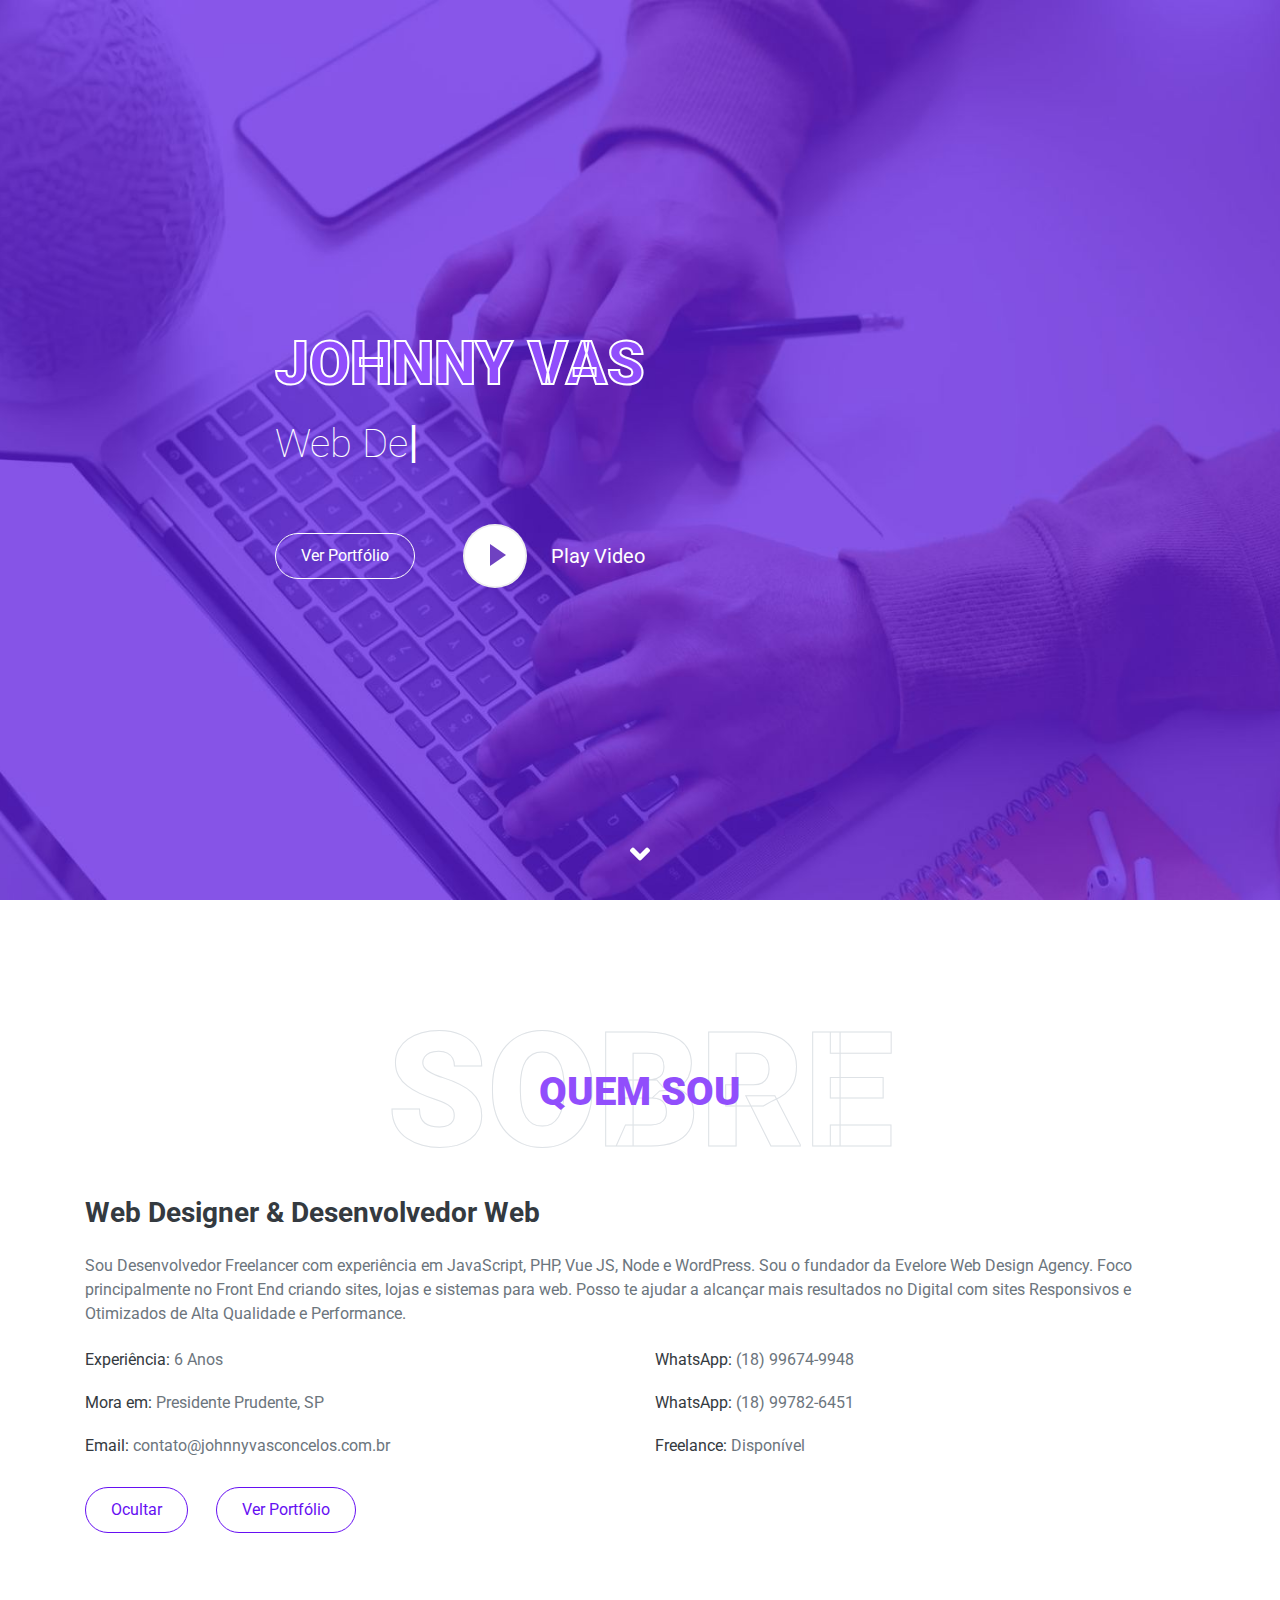
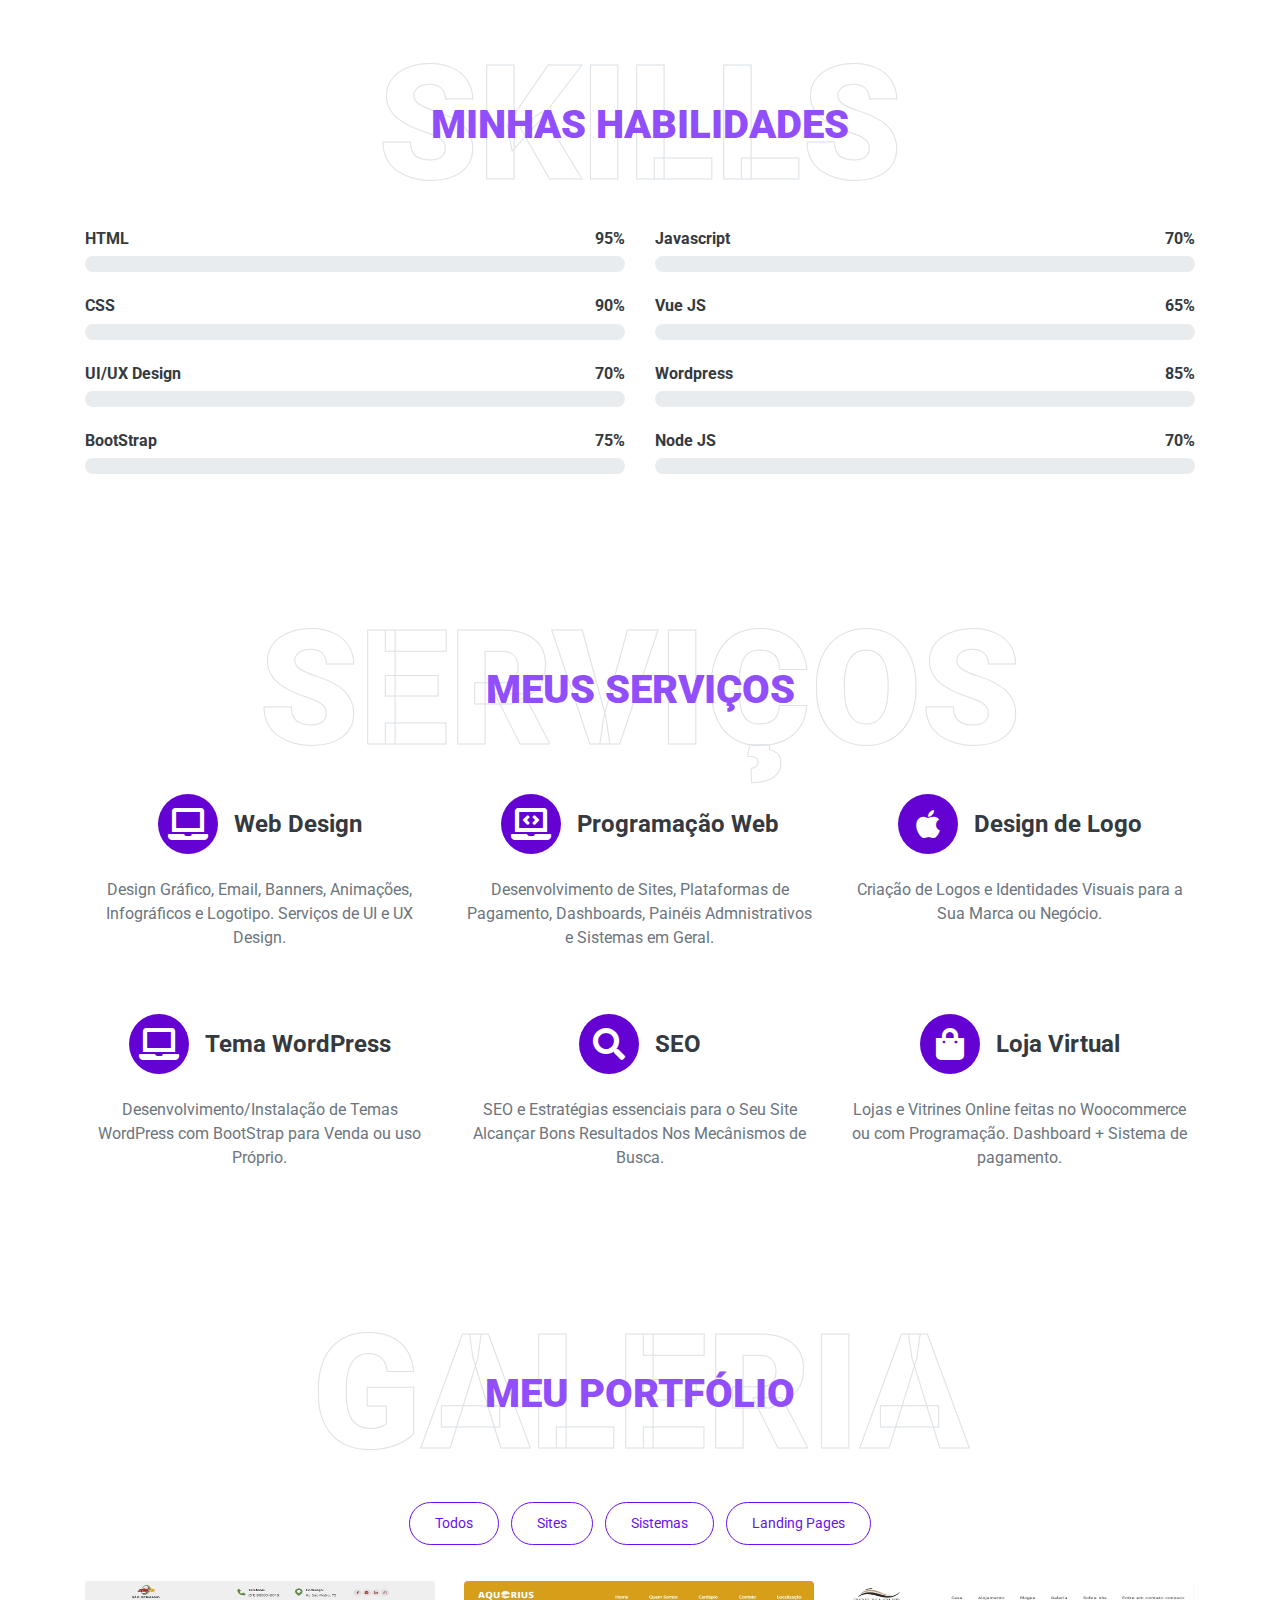
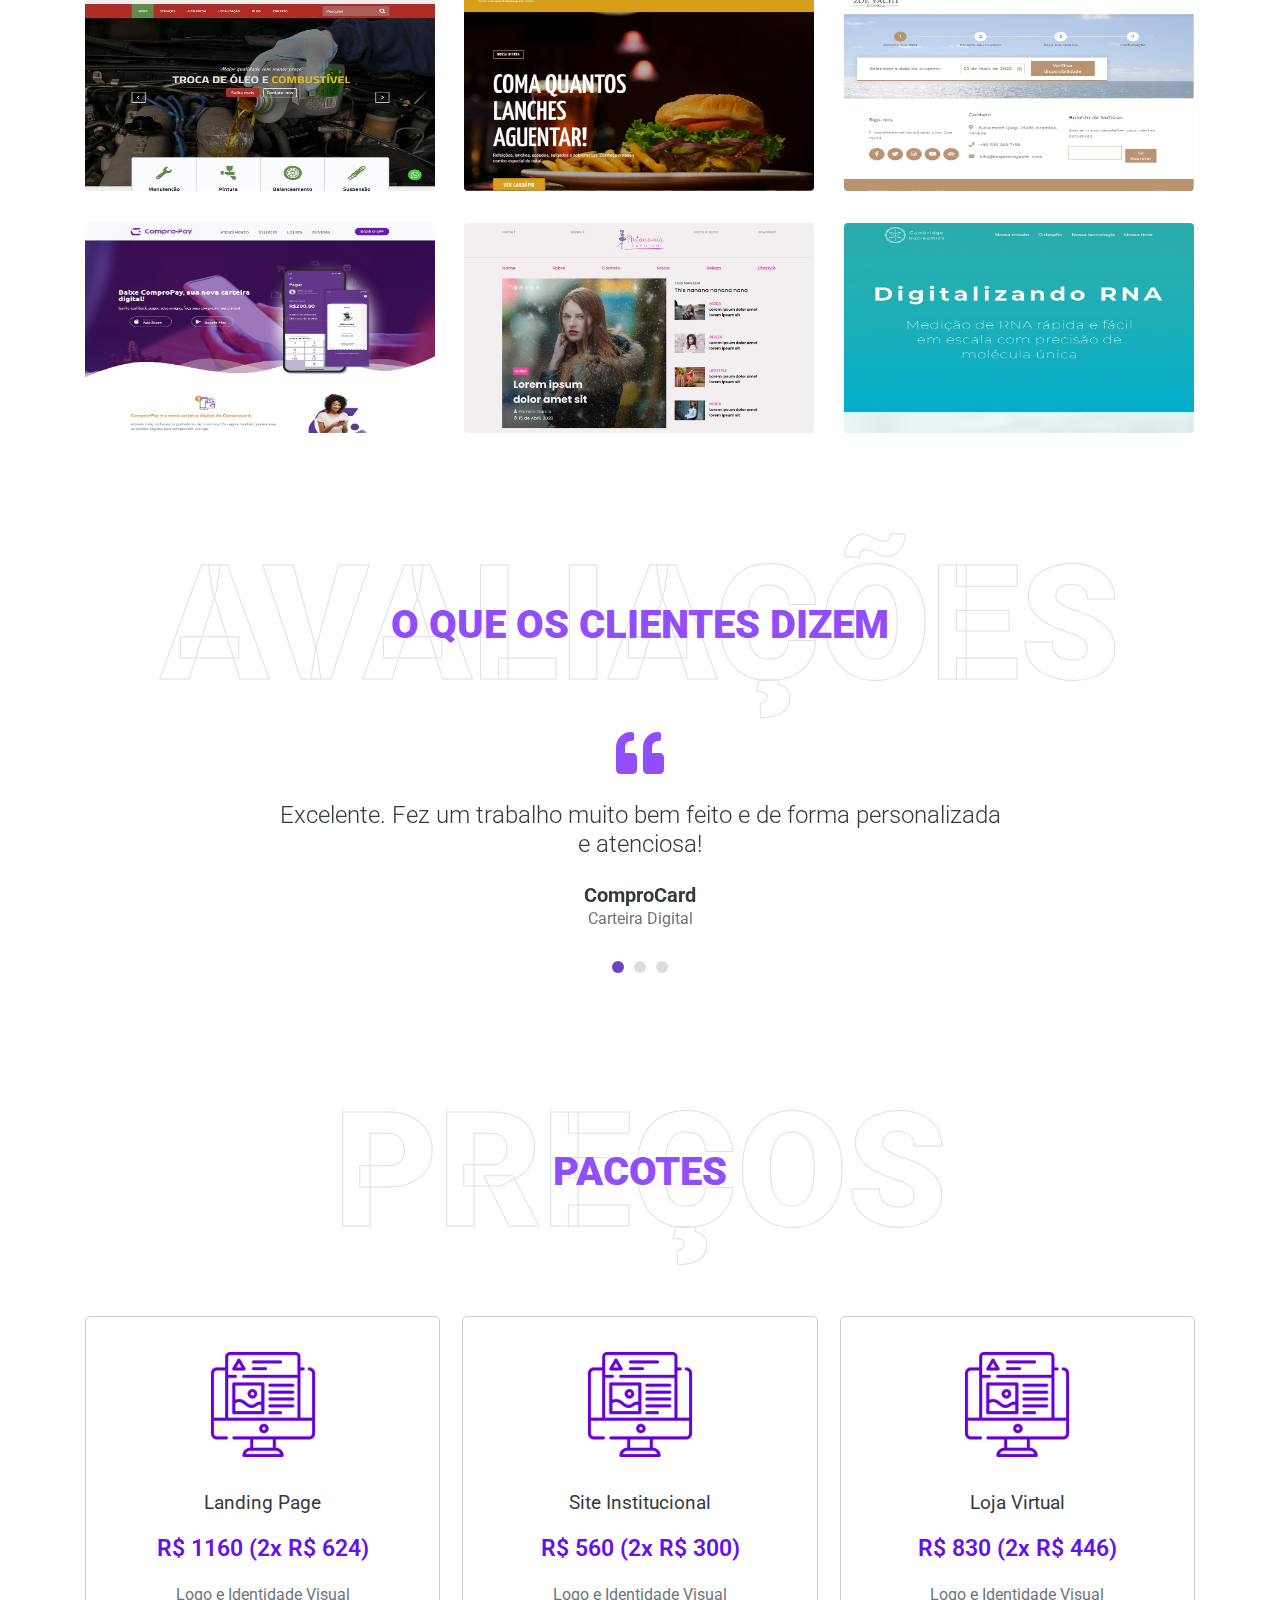
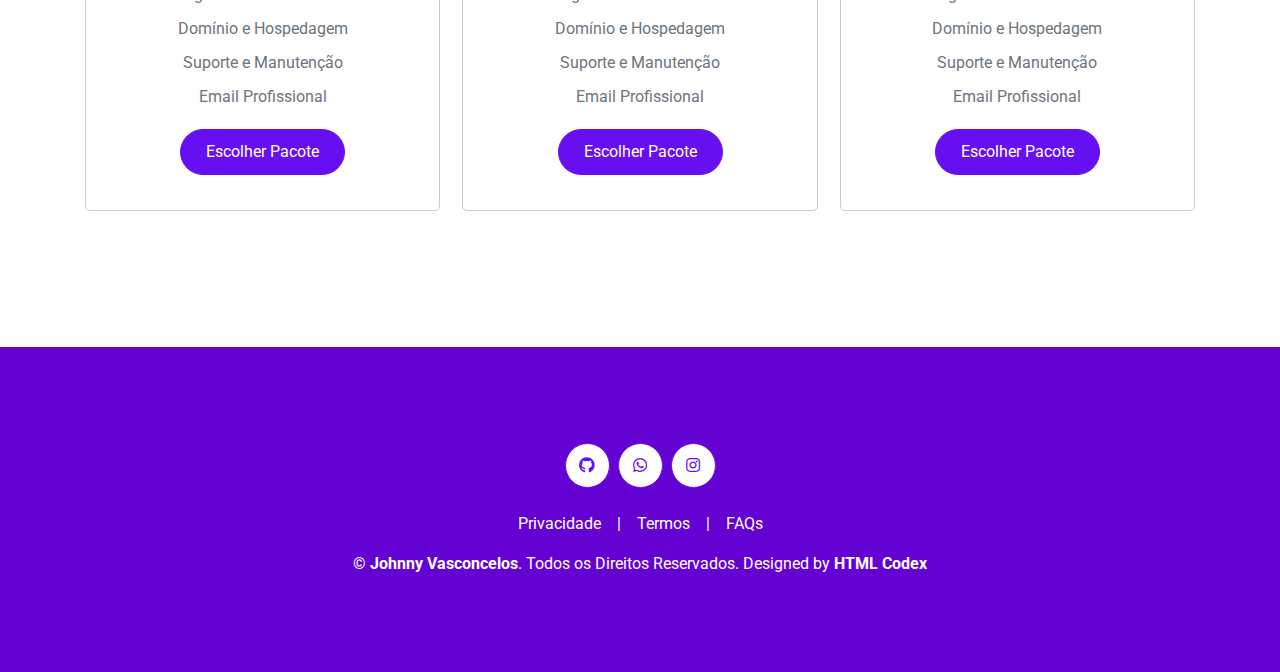
<file: index.html>
<!DOCTYPE html>
<html lang="pt-br">

<head>
    <meta charset="utf-8">
    <title>Johnny Vasconcelos - Portfólio</title>
    <meta content="width=device-width, initial-scale=1.0" name="viewport">
    <meta content="Free HTML Templates" name="keywords">
    <meta content="Free HTML Templates" name="description">

    <!-- Favicon -->
    <link href='https://unpkg.com/boxicons@2.1.2/css/boxicons.min.css' rel='stylesheet'>
    <link rel="icon" type="image/x-icon" href="img/favicon.png">
    <!-- Google Web Fonts -->
    <link rel="preconnect" href="https://fonts.gstatic.com">
    <link href="https://fonts.googleapis.com/css2?family=Roboto:wght@300;400;500;700;900&display=swap" rel="stylesheet"> 

    <!-- Font Awesome -->
    <link href="https://cdnjs.cloudflare.com/ajax/libs/font-awesome/5.10.0/css/all.min.css" rel="stylesheet">

    <!-- Libraries Stylesheet -->
    <link href="lib/owlcarousel/assets/owl.carousel.min.css" rel="stylesheet">
    <link href="lib/lightbox/css/lightbox.min.css" rel="stylesheet">

    <!-- Customized Bootstrap Stylesheet -->
    <link href="css/style.css" rel="stylesheet">
</head>

<body data-spy="scroll" data-target=".navbar" data-offset="51">
    <div class="wrapper" style="overflow-x: hidden!important">
    <!-- Navbar Start -->
    <nav class="navbar fixed-top shadow-sm navbar-expand-lg bg-light navbar-light py-3 py-lg-0 px-lg-5">
        <a href="index.html" class="navbar-brand ml-lg-3">
            <h1 class="m-0 display-5"><span class="text-primary">Johnny</span>Vas</h1>
        </a>
        <button type="button" id="navButton" class="navbar-toggler" data-toggle="colapse" data-target="#navbarColapse">
            <span class="navbar-toggler-icon"></span>
        </button>
        <div class="collapse navbar-collapse px-lg-3" id="navbarCollapse">
            <div class="navbar-nav m-auto py-0">
                <a href="#home" class="nav-item nav-link active">Home</a>
                <a href="#about" class="nav-item nav-link">Sobre</a>
                <a href="#skill" class="nav-item nav-link">Habilidades</a>
                <a href="#service" class="nav-item nav-link">Serviços</a>
                <a href="#portfolio" class="nav-item nav-link">Portfólio</a>
                <a href="#contact" class="nav-item nav-link">Pacotes</a>
            </div>
            <a href="https://api.whatsapp.com/send?phone=5518996749948" target="_blank" class="btn d-none d-lg-block">Contato</a>
        </div>
        <div class="d-block position-fixed menu-mobile">
            <ul>
                <li class="mobileItem"><a href="#home">Home</a></li>
                <li class="mobileItem"><a href="#about">Sobre</a></li>
                <li class="mobileItem"><a href="#skill">Habilidades</a></li>
                <li class="mobileItem"><a href="#service">Serviços</a></li>
                <li class="mobileItem"><a href="#portfolio">Portfólio</a></li>
                <li class="mobileItem"><a href="#contact">Pacotes</a></li>
            </ul>
        </div>
    </nav>
    <!-- Navbar End -->


    <!-- Video Modal Start -->
    <div class="modal fade" id="videoModal" tabindex="-1" role="dialog" aria-labelledby="exampleModalLabel" aria-hidden="true">
        <div class="modal-dialog" role="document">
            <div class="modal-content">
                <div class="modal-body">
                    <button type="button" class="close" data-dismiss="modal" aria-label="Close">
                        <span aria-hidden="true">&times;</span>
                    </button>        
                    <!-- 16:9 aspect ratio -->
                    <div class="embed-responsive embed-responsive-16by9">
                        <iframe class="embed-responsive-item" src="" id="video"  allowscriptaccess="always" allow="autoplay"></iframe>
                    </div>
                </div>
            </div>
        </div>
    </div>
    <!-- Video Modal End -->


    <!-- Header Start -->
    <div class="container-fluid background d-flex align-items-center mb-5 py-5" id="home" style="min-height: 100vh;">
        <div class="container">
            <div class="row align-items-center">
                <!--
                <div class="col-lg-5 px-5 pl-lg-0 pb-5 pb-lg-0">
                    <img class="img-fluid w-100 rounded-circle shadow-sm" src="img/profile.jpg" alt="">
                </div>
                --> <div class="col-lg-2"> </div>
                <div class="col-lg-9 text-center text-lg-left">
                    <h3 class="text-white font-weight-normal mb-3"> </h3>
                    <h1 class="display-3 text-uppercase text-primary mb-2" style="-webkit-text-stroke: 2px #ffffff; font-size: 60px!important;">Johnny Vas</h1>
                    <h1 class="typed-text-output d-inline font-weight-lighter text-white"></h1>
                    <div class="typed-text d-none">Web Designer, Desenvolvedor Web, Desenvolvedor Front End, UX Designer</div>
                    <div class="d-flex align-items-center justify-content-center justify-content-lg-start pt-5">
                        <a href="#portfolio" class="btn btn-outline-light mr-5" style="border: 1px solid white!important; color: white!important;">Ver Portfólio</a>
                        <button type="button" class="btn-play" data-toggle="modal"
                            data-src="https://www.youtube.com/embed/DWRcNpR6Kdc" data-target="#videoModall">
                            <span></span>
                        </button>
                        <h5 class="font-weight-normal text-white m-0 ml-4 d-none d-sm-block">Play Video</h5>
                    </div>
                </div>
            </div>
        </div>
    </div>
    <!-- Header End -->


    <!-- About Start -->
    <div class="container-fluid py-5" id="about">
        <div class="container">
            <div class="position-relative d-flex align-items-center justify-content-center">
                <h1 class="display-1 text-uppercase text-white" style="-webkit-text-stroke: 1px #dee2e6;">Sobre</h1>
                <h1 class="position-absolute text-uppercase text-primary">QUEM SOU</h1>
            </div>
            <div class="row align-items-center">
                <!--
                <div class="col-lg-5 pb-4 pb-lg-0">
                    <img class="img-fluid rounded w-100" src="img/about.jpg" alt="">
                </div>
                -->
                <div class="col-lg-12">
                    <h3 class="mb-4">Web Designer & Desenvolvedor Web</h3>
                    <p class="paragrafo">Sou Desenvolvedor Freelancer com experiência em JavaScript, PHP, Vue JS, Node e WordPress. Sou o fundador da Evelore Web Design Agency. Foco principalmente no Front End criando sites, lojas e sistemas para web. Posso te ajudar a alcançar mais resultados no Digital com sites Responsivos e Otimizados de Alta Qualidade e Performance.</p>
                    <div class="row mb-3 dados">
                        <div class="col-sm-6 py-2"><h6>Experiência: <span class="text-secondary">6 Anos</span></h6></div>
                        <div class="col-sm-6 py-2"><h6>WhatsApp: <span class="text-secondary">(18) 99674-9948</span></h6></div>
                  
                        <div class="col-sm-6 py-2"><h6>Mora em: <span class="text-secondary">Presidente Prudente, SP</span></h6></div>
                        <div class="col-sm-6 py-2"><h6>WhatsApp: <span class="text-secondary">(18) 99782-6451</span></h6></div>
                        <div class="col-sm-6 py-2"><h6>Email: <span class="text-secondary">contato@johnnyvasconcelos.com.br</span></h6></div>
                  
                        
                        <div class="col-sm-6 py-2"><h6>Freelance: <span class="text-secondary">Disponível</span></h6></div>
                    </div>
                    <a class="btn mr-4 ocultar">Ocultar</a>
                    <a href="#portfolio" class="btn">Ver Portfólio</a>
                </div>
            </div>
        </div>
    </div>
    <!-- About End -->


    <!-- Qualification Start -->
    <!--
    <div class="container-fluid py-5" id="qualification">
        <div class="container">
            <div class="position-relative d-flex align-items-center justify-content-center">
                <h1 class="display-1 text-uppercase text-white" style="-webkit-text-stroke: 1px #dee2e6;">Quality</h1>
                <h1 class="position-absolute text-uppercase text-primary">Education & Expericence</h1>
            </div>
            <div class="row align-items-center">
                <div class="col-lg-6">
                    <h3 class="mb-4">My Education</h3>
                    <div class="border-left border-primary pt-2 pl-4 ml-2">
                        <div class="position-relative mb-4">
                            <i class="far fa-dot-circle text-primary position-absolute" style="top: 2px; left: -32px;"></i>
                            <h5 class="font-weight-bold mb-1">Master In CSE</h5>
                            <p class="mb-2"><strong>Cambridge University</strong> | <small>2000 - 2050</small></p>
                            <p>Tempor eos dolore amet tempor dolor tempor. Dolore ea magna sit amet dolor eirmod. Eos ipsum est tempor dolor. Clita lorem kasd sed ea lorem diam ea lorem eirmod duo sit ipsum stet lorem diam</p>
                        </div>
                        <div class="position-relative mb-4">
                            <i class="far fa-dot-circle text-primary position-absolute" style="top: 2px; left: -32px;"></i>
                            <h5 class="font-weight-bold mb-1">Master In CSE</h5>
                            <p class="mb-2"><strong>Cambridge University</strong> | <small>2000 - 2050</small></p>
                            <p>Tempor eos dolore amet tempor dolor tempor. Dolore ea magna sit amet dolor eirmod. Eos ipsum est tempor dolor. Clita lorem kasd sed ea lorem diam ea lorem eirmod duo sit ipsum stet lorem diam</p>
                        </div>
                        <div class="position-relative mb-4">
                            <i class="far fa-dot-circle text-primary position-absolute" style="top: 2px; left: -32px;"></i>
                            <h5 class="font-weight-bold mb-1">Master In CSE</h5>
                            <p class="mb-2"><strong>Cambridge University</strong> | <small>2000 - 2050</small></p>
                            <p>Tempor eos dolore amet tempor dolor tempor. Dolore ea magna sit amet dolor eirmod. Eos ipsum est tempor dolor. Clita lorem kasd sed ea lorem diam ea lorem eirmod duo sit ipsum stet lorem diam</p>
                        </div>
                    </div>
                </div>
                <div class="col-lg-6">
                    <h3 class="mb-4">My Expericence</h3>
                    <div class="border-left border-primary pt-2 pl-4 ml-2">
                        <div class="position-relative mb-4">
                            <i class="far fa-dot-circle text-primary position-absolute" style="top: 2px; left: -32px;"></i>
                            <h5 class="font-weight-bold mb-1">Web Designer</h5>
                            <p class="mb-2"><strong>Soft Company</strong> | <small>2000 - 2050</small></p>
                            <p>Tempor eos dolore amet tempor dolor tempor. Dolore ea magna sit amet dolor eirmod. Eos ipsum est tempor dolor. Clita lorem kasd sed ea lorem diam ea lorem eirmod duo sit ipsum stet lorem diam</p>
                        </div>
                        <div class="position-relative mb-4">
                            <i class="far fa-dot-circle text-primary position-absolute" style="top: 2px; left: -32px;"></i>
                            <h5 class="font-weight-bold mb-1">Web Designer</h5>
                            <p class="mb-2"><strong>Soft Company</strong> | <small>2000 - 2050</small></p>
                            <p>Tempor eos dolore amet tempor dolor tempor. Dolore ea magna sit amet dolor eirmod. Eos ipsum est tempor dolor. Clita lorem kasd sed ea lorem diam ea lorem eirmod duo sit ipsum stet lorem diam</p>
                        </div>
                        <div class="position-relative mb-4">
                            <i class="far fa-dot-circle text-primary position-absolute" style="top: 2px; left: -32px;"></i>
                            <h5 class="font-weight-bold mb-1">Web Designer</h5>
                            <p class="mb-2"><strong>Soft Company</strong> | <small>2000 - 2050</small></p>
                            <p>Tempor eos dolore amet tempor dolor tempor. Dolore ea magna sit amet dolor eirmod. Eos ipsum est tempor dolor. Clita lorem kasd sed ea lorem diam ea lorem eirmod duo sit ipsum stet lorem diam</p>
                        </div>
                    </div>
                </div>
            </div>
        </div>
    </div>
    -->
    <!-- Qualification End -->


    <!-- Skill Start -->
    <div class="container-fluid py-5" id="skill">
        <div class="container">
            <div class="position-relative d-flex align-items-center justify-content-center">
                <h1 class="display-1 text-uppercase text-white" style="-webkit-text-stroke: 1px #dee2e6;">SKILLS</h1>
                <h1 class="position-absolute text-uppercase text-primary">Minhas Habilidades</h1>
            </div>
            <div class="row align-items-center">
                <div class="col-md-6">
                    <div class="skill mb-4">
                        <div class="d-flex justify-content-between">
                            <h6 class="font-weight-bold">HTML</h6>
                            <h6 class="font-weight-bold">95%</h6>
                        </div>
                        <div class="progress">
                            <div class="progress-bar bg-1" role="progressbar" aria-valuenow="95" aria-valuemin="0" aria-valuemax="100"></div>
                        </div>
                    </div>
                    <div class="skill mb-4">
                        <div class="d-flex justify-content-between">
                            <h6 class="font-weight-bold">CSS</h6>
                            <h6 class="font-weight-bold">90%</h6>
                        </div>
                        <div class="progress">
                            <div class="progress-bar bg-2" role="progressbar" aria-valuenow="90" aria-valuemin="0" aria-valuemax="100"></div>
                        </div>
                    </div>
                    <div class="skill mb-4">
                        <div class="d-flex justify-content-between">
                            <h6 class="font-weight-bold">UI/UX Design</h6>
                            <h6 class="font-weight-bold">70%</h6>
                        </div>
                        <div class="progress">
                            <div class="progress-bar bg-3" role="progressbar" aria-valuenow="65" aria-valuemin="0" aria-valuemax="100"></div>
                        </div>
                    </div>
                    <div class="skill mb-4">
                        <div class="d-flex justify-content-between">
                            <h6 class="font-weight-bold">BootStrap</h6>
                            <h6 class="font-weight-bold">75%</h6>
                        </div>
                        <div class="progress">
                            <div class="progress-bar bg-4" role="progressbar" aria-valuenow="75" aria-valuemin="0" aria-valuemax="100"></div>
                        </div>
                    </div>
                </div>
                <div class="col-md-6">
                    <div class="skill mb-4">
                        <div class="d-flex justify-content-between">
                            <h6 class="font-weight-bold">Javascript</h6>
                            <h6 class="font-weight-bold">70%</h6>
                        </div>
                        <div class="progress">
                            <div class="progress-bar bg-danger bg-5" role="progressbar" aria-valuenow="70" aria-valuemin="0" aria-valuemax="100"></div>
                        </div>
                    </div>
                    <div class="skill mb-4">
                        <div class="d-flex justify-content-between">
                            <h6 class="font-weight-bold">Vue JS</h6>
                            <h6 class="font-weight-bold">65%</h6>
                        </div>
                        <div class="progress">
                            <div class="progress-bar bg-6" role="progressbar" aria-valuenow="65" aria-valuemin="0" aria-valuemax="100"></div>
                        </div>
                    </div>
                    <div class="skill mb-4">
                        <div class="d-flex justify-content-between">
                            <h6 class="font-weight-bold">Wordpress</h6>
                            <h6 class="font-weight-bold">85%</h6>
                        </div>
                        <div class="progress">
                            <div class="progress-bar bg-info bg-7" role="progressbar" aria-valuenow="85" aria-valuemin="0" aria-valuemax="100"></div>
                        </div>
                    </div>
                    <div class="skill mb-4">
                        <div class="d-flex justify-content-between">
                            <h6 class="font-weight-bold">Node JS</h6>
                            <h6 class="font-weight-bold">70%</h6>
                        </div>
                        <div class="progress">
                            <div class="progress-bar bg-warning bg-8" role="progressbar" aria-valuenow="70" aria-valuemin="0" aria-valuemax="100"></div>
                        </div>
                    </div>
                </div>
            </div>
        </div>
    </div>
    <!-- Skill End -->


    <!-- Services Start -->
    <div class="container-fluid pt-5" id="service">
        <div class="container">
            <div class="position-relative d-flex align-items-center justify-content-center">
                <h1 class="display-1 text-uppercase text-white" style="-webkit-text-stroke: 1px #dee2e6;">SERVIÇOS</h1>
                <h1 class="position-absolute text-uppercase text-primary">Meus Serviços</h1>
            </div>
            <div class="row pb-3">
                <div class="col-lg-4 col-md-6 text-center mb-5">
                    <div class="d-flex align-items-center justify-content-center mb-4">
                        <i class="fa fa-2x fa-laptop service-icon bg-primary text-white mr-3"></i>
                        <h4 class="font-weight-bold m-0">Web Design</h4>
                    </div>
                    <p>Design Gráfico, Email, Banners, Animações, Infográficos e Logotipo. Serviços de UI e UX Design.</p>
                    
                </div>
                <div class="col-lg-4 col-md-6 text-center mb-5">
                    <div class="d-flex align-items-center justify-content-center mb-4">
                        <i class="fa fa-2x fa-laptop-code service-icon bg-primary text-white mr-3"></i>
                        <h4 class="font-weight-bold m-0">Programação Web</h4>
                    </div>
                    <p>Desenvolvimento de Sites, Plataformas de Pagamento, Dashboards, Painéis Admnistrativos e Sistemas em Geral.</p> 
                </div>
                <div class="col-lg-4 col-md-6 text-center mb-5">
                    <div class="d-flex align-items-center justify-content-center mb-4">
                        <i class="fab fa-2x fa-apple service-icon bg-primary text-white mr-3"></i>
                        <h4 class="font-weight-bold m-0">Design de Logo</h4>
                    </div>
                    <p>Criação de Logos e Identidades Visuais para a Sua Marca ou Negócio.</p>
                  
                </div>
                <div class="col-lg-4 col-md-6 text-center mb-5">
                    <div class="d-flex align-items-center justify-content-center mb-4">
                        <i class="fa fa-2x fa-laptop service-icon bg-primary text-white mr-3"></i>
                        <h4 class="font-weight-bold m-0">Tema WordPress</h4>
                    </div>
                    <p>Desenvolvimento/Instalação de Temas WordPress com BootStrap para Venda ou uso Próprio.</p>
                   
                </div>
                <div class="col-lg-4 col-md-6 text-center mb-5">
                    <div class="d-flex align-items-center justify-content-center mb-4">
                        <i class="fa fa-2x fa-search service-icon bg-primary text-white mr-3"></i>
                        <h4 class="font-weight-bold m-0">SEO</h4>
                    </div>
                    <p>SEO e Estratégias essenciais para o Seu Site Alcançar Bons Resultados Nos Mecânismos de Busca.</p>
                   
                </div>
                <div class="col-lg-4 col-md-6 text-center mb-5">
                    <div class="d-flex align-items-center justify-content-center mb-4">
                        <i class="fa fa-2x fa-shopping-bag service-icon bg-primary text-white mr-3"></i>
                        <h4 class="font-weight-bold m-0">Loja Virtual</h4>
                    </div>
                    <p>Lojas e Vitrines Online feitas no Woocommerce ou com Programação. Dashboard + Sistema de pagamento.</p>
                
                </div>
            </div>
        </div>
    </div>
    <!-- Services End -->


    <!-- Portfolio Start -->
    <div class="container-fluid pt-5 pb-3" id="portfolio">
        <div class="container">
            <div class="position-relative d-flex align-items-center justify-content-center">
                <h1 class="display-1 text-uppercase text-white" style="-webkit-text-stroke: 1px #dee2e6;">Galeria</h1>
                <h1 class="position-absolute text-uppercase text-primary">Meu Portfólio</h1>
            </div>
            <div class="row">
                <div class="col-12 text-center mb-2">
                    <ul class="list-inline mb-4" id="portfolio-flters">
                        <li class="btn btn-sm m-1 active"  data-filter="*">Todos</li>
                        <li class="btn btn-sm m-1" data-filter=".first">Sites</li>
                        <li class="btn btn-sm m-1" data-filter=".second">Sistemas</li>
                        <li class="btn btn-sm m-1" data-filter=".third">Landing Pages</li>
                    </ul>
                </div>
            </div>
            <div class="row portfolio-container">
                <div class="col-lg-4 col-md-6 mb-4 portfolio-item first">
                    <div class="position-relative overflow-hidden mb-2">
                        <img class="img-fluid rounded w-100" style="height: 210px!important" src="img/portfolio-1.jpg" alt="">
                        <div class="portfolio-btn bg-primary d-flex align-items-center justify-content-center">
                            <a href="img/website-1.jpg" data-lightbox="portfolio">
                                <i class="fa fa-plus text-white" style="font-size: 60px;"></i>
                            </a>
                        </div>
                    </div>
                </div>
                <div class="col-lg-4 col-md-6 mb-4 portfolio-item first">
                    <div class="position-relative overflow-hidden mb-2">
                        <img class="img-fluid rounded w-100" style="height: 210px!important" src="img/portfolio-2.jpg" alt="">
                        <div class="portfolio-btn bg-primary d-flex align-items-center justify-content-center">
                            <a href="img/website-2.jpg" data-lightbox="portfolio">
                                <i class="fa fa-plus text-white" style="font-size: 60px;"></i>
                            </a>
                        </div>
                    </div>
                </div>
                <div class="col-lg-4 col-md-6 mb-4 portfolio-item second">
                    <div class="position-relative overflow-hidden mb-2">
                        <img class="img-fluid rounded w-100" style="height: 210px!important" src="img/portfolio-8.jpg" alt="">
                        <div class="portfolio-btn bg-primary d-flex align-items-center justify-content-center">
                            <a href="img/website-8.png" data-lightbox="portfolio">
                                <i class="fa fa-plus text-white" style="font-size: 60px;"></i>
                            </a>
                        </div>
                    </div>
                </div>
                <div class="col-lg-4 col-md-6 mb-4 portfolio-item third">
                    <div class="position-relative overflow-hidden mb-2">
                        <img class="img-fluid rounded w-100" style="height: 210px!important" src="img/portfolio-4.jpg" alt="">
                        <div class="portfolio-btn bg-primary d-flex align-items-center justify-content-center">
                            <a href="img/website-4.jpg" data-lightbox="portfolio">
                                <i class="fa fa-plus text-white" style="font-size: 60px;"></i>
                            </a>
                        </div>
                    </div>
                </div>
                <div class="col-lg-4 col-md-6 mb-4 portfolio-item second">
                    <div class="position-relative overflow-hidden mb-2">
                        <img class="img-fluid rounded w-100" style="height: 210px!important" src="img/portfolio-5.jpg" alt="">
                        <div class="portfolio-btn bg-primary d-flex align-items-center justify-content-center">
                            <a href="img/website-5.jpg" data-lightbox="portfolio">
                                <i class="fa fa-plus text-white" style="font-size: 60px;"></i>
                            </a>
                        </div>
                    </div>
                </div>
                <div class="col-lg-4 col-md-6 mb-4 portfolio-item third">
                    <div class="position-relative overflow-hidden mb-2">
                        <img class="img-fluid rounded w-100" style="height: 210px!important" src="img/portfolio-9.jpg" alt="">
                        <div class="portfolio-btn bg-primary d-flex align-items-center justify-content-center">
                            <a href="img/website-9.jpg" data-lightbox="portfolio">
                                <i class="fa fa-plus text-white" style="font-size: 60px;"></i>
                            </a>
                        </div>
                    </div>
                </div>
            </div>
        </div>
    </div>
    <!-- Portfolio End -->


    <!-- Testimonial Start -->
    <div class="container-fluid py-5" id="testimonial">
        <div class="container">
            <div class="position-relative d-flex align-items-center justify-content-center">
                <h1 class="display-1 text-uppercase text-white" style="-webkit-text-stroke: 1px #dee2e6;">Avaliações</h1>
                <h1 class="position-absolute text-uppercase text-primary">O Que os Clientes Dizem</h1>
            </div>
            <div class="row justify-content-center">
                <div class="col-lg-8">
                    <div class="owl-carousel testimonial-carousel">
                        <div class="text-center">
                            <i class="fa fa-3x fa-quote-left text-primary mb-4"></i>
                            <h4 class="font-weight-light mb-4">Excelente. Fez um trabalho muito bem feito e de forma personalizada e atenciosa!</h4>
                         
                            <h5 class="font-weight-bold m-0">ComproCard</h5>
                            <span>Carteira Digital</span>
                        </div>
                        <div class="text-center">
                            <i class="fa fa-3x fa-quote-left text-primary mb-4"></i>
                            <h4 class="font-weight-light mb-4">Meus sites ficaram lindos e com um aspecto melhor do que o combinado. Parabéns.</h4>
                           
                            <h5 class="font-weight-bold m-0">Jaqueline Silva</h5>
                            <span>Farmacêutica</span>
                        </div>
                        <div class="text-center">
                            <i class="fa fa-3x fa-quote-left text-primary mb-4"></i>
                            <h4 class="font-weight-light mb-4">Grande homem, Johnny. Fez tudo o que eu pedi e mais. Muito paciente.</h4>
                   
                            <h5 class="font-weight-bold m-0">José - Digital Lightning</h5>
                            <span>Professor</span>
                        </div>
                    </div>
                </div>
            </div>
        </div>
    </div>
    <!-- Testimonial End -->


    <!-- Blog Start -->
    <!--
    <div class="container-fluid pt-5" id="blog">
        <div class="container">
            <div class="position-relative d-flex align-items-center justify-content-center">
                <h1 class="display-1 text-uppercase text-white" style="-webkit-text-stroke: 1px #dee2e6;">Blog</h1>
                <h1 class="position-absolute text-uppercase text-primary">Latest Blog</h1>
            </div>
            <div class="row">
                <div class="col-lg-4 mb-5">
                    <div class="position-relative mb-4">
                        <img class="img-fluid rounded w-100" src="img/blog-1.jpg" alt="">
                        <div class="blog-date">
                            <h4 class="font-weight-bold mb-n1">01</h4>
                            <small class="text-white text-uppercase">Jan</small>
                        </div>
                    </div>
                    <h5 class="font-weight-medium mb-4">Rebum lorem no eos ut ipsum diam tempor sed rebum elitr ipsum</h5>
                    <a class="btn btn-sm btn-outline-primary py-2" href="">Read More</a>
                </div>
                <div class="col-lg-4 mb-5">
                    <div class="position-relative mb-4">
                        <img class="img-fluid rounded w-100" src="img/blog-2.jpg" alt="">
                        <div class="blog-date">
                            <h4 class="font-weight-bold mb-n1">01</h4>
                            <small class="text-white text-uppercase">Jan</small>
                        </div>
                    </div>
                    <h5 class="font-weight-medium mb-4">Rebum lorem no eos ut ipsum diam tempor sed rebum elitr ipsum</h5>
                    <a class="btn btn-sm btn-outline-primary py-2" href="">Read More</a>
                </div>
                <div class="col-lg-4 mb-5">
                    <div class="position-relative mb-4">
                        <img class="img-fluid rounded w-100" src="img/blog-3.jpg" alt="">
                        <div class="blog-date">
                            <h4 class="font-weight-bold mb-n1">01</h4>
                            <small class="text-white text-uppercase">Jan</small>
                        </div>
                    </div>
                    <h5 class="font-weight-medium mb-4">Rebum lorem no eos ut ipsum diam tempor sed rebum elitr ipsum</h5>
                    <a class="btn btn-sm btn-outline-primary py-2" href="">Read More</a>
                </div>
            </div>
        </div>
    </div>
    -->

    <!-- Blog End -->


    <!-- Contact Start -->
    <div class="container-fluid py-5" id="contact">
        <div class="container">
            <div class="position-relative d-flex align-items-center justify-content-center">
                <h1 class="display-1 text-uppercase text-white" style="-webkit-text-stroke: 1px #dee2e6;">PREÇOS</h1>
                <h1 class="position-absolute text-uppercase text-primary">PACOTES</h1>
            </div>
            <div class="row justify-content-center">
                <div class="col-lg-12">
                    <div class="contact-form text-center">
                        <div id="success"></div>
                        <div class="pacotes d-flex flex-wrap">
                            <div class="pacote">
                                <div class="ico">
                                <img src="img/icon.png" alt="">
                                </div>
                                <h2>Landing Page</h2>
                                <h3>R$ 1160 (2x R$ 624)</h3>
                                <div class="lista">
                                    <div class="item">Logo e Identidade Visual</div>
                                    <div class="item">Domínio e Hospedagem</div>
                                    <div class="item">Suporte e Manutenção</div>
                                    <div class="item">Email Profissional</div>
                                </div>
                                <button class="btn" type="submit" id="sendMessageButton"><a href="https://api.whatsapp.com/send?phone=5518996749948" target="_blank">Escolher Pacote</a></button>
                            </div>

                            <div class="pacote">
                                <div class="ico">
                                    <img src="img/icon.png" alt="">
                                </div>
                                <h2>Site Institucional</h2>
                                <h3>R$ 560 (2x R$ 300)</h3>
                                <div class="lista">
                                    <div class="item">Logo e Identidade Visual</div>
                                    <div class="item">Domínio e Hospedagem</div>
                                    <div class="item">Suporte e Manutenção</div>
                                    <div class="item">Email Profissional</div>
                                </div>
                                <button class="btn" type="submit" id="sendMessageButton"><a href="https://api.whatsapp.com/send?phone=5518996749948" target="_blank">Escolher Pacote</a></button>
                            </div>

                            <div class="pacote">
                                <div class="ico">
                                    <img src="img/icon.png" alt="">
                                </div>
                                <h2>Loja Virtual</h2>
                                <h3>R$ 830 (2x R$ 446)</h3>
                                <div class="lista">
                                    <div class="item">Logo e Identidade Visual</div>
                                    <div class="item">Domínio e Hospedagem</div>
                                    <div class="item">Suporte e Manutenção</div>
                                    <div class="item">Email Profissional</div>
                                </div>
                                <button class="btn" type="submit" id="sendMessageButton"><a href="https://api.whatsapp.com/send?phone=5518996749948" target="_blank">Escolher Pacote</a></button>
                            </div>
                        </div>
                        <!--
                        <form name="sentMessage" id="contactForm" novalidate="novalidate">
                            <div class="form-row">
                                <div class="control-group col-sm-6">
                                    <input type="text" class="form-control p-4" id="name" placeholder="Your Name"
                                        required="required" data-validation-required-message="Please enter your name" />
                                    <p class="help-block text-danger"></p>
                                </div>
                                <div class="control-group col-sm-6">
                                    <input type="email" class="form-control p-4" id="email" placeholder="Your Email"
                                        required="required" data-validation-required-message="Please enter your email" />
                                    <p class="help-block text-danger"></p>
                                </div>
                            </div>
                            <div class="control-group">
                                <input type="text" class="form-control p-4" id="subject" placeholder="Subject"
                                    required="required" data-validation-required-message="Please enter a subject" />
                                <p class="help-block text-danger"></p>
                            </div>
                            <div class="control-group">
                                <textarea class="form-control py-3 px-4" rows="5" id="message" placeholder="Message"
                                    required="required"
                                    data-validation-required-message="Please enter your message"></textarea>
                                <p class="help-block text-danger"></p>
                            </div>
                            <div>
                                <button class="btn btn-outline-primary" type="submit" id="sendMessageButton">Send
                                    Message</button>
                            </div>
                        </form>
                        -->
                       
                    </div>
                </div>
            </div>
        </div>
    </div>
    <!-- Contact End -->


    <!-- Footer Start -->
    <div class="container-fluid bg-primary text-white mt-5 py-5 px-sm-3 px-md-5">
        <div class="container text-center py-5">
            <div class="d-flex justify-content-center mb-4">
                <a class="btn btn-light btn-social mr-2" href="https://github.com/johnnyvasconcelos" target="_blank"><i class="fab fa-github"></i></a>
                <a class="btn btn-light btn-social mr-2" target="_blank" href="https://api.whatsapp.com/send?phone=5518996749948"><i class="fab fa-whatsapp"></i></a>
                <a class="btn btn-light btn-social" href="#"><i class="fab fa-instagram"></i></a>
            </div>
            <div class="d-flex justify-content-center mb-3">
                <a class="text-white" href="#">Privacidade</a>
                <span class="px-3">|</span>
                <a class="text-white" href="#">Termos</a>
                <span class="px-3">|</span>
                <a class="text-white" href="#">FAQs</a>
            </div>
            <p class="m-0">&copy; <a class="text-white font-weight-bold" href="#">Johnny Vasconcelos</a>. Todos os Direitos Reservados. Designed by <a class="text-white font-weight-bold" href="https://htmlcodex.com">HTML Codex</a>
            </p>
        </div>
    </div>
    
    <!-- Footer End -->

    <!-- Scroll to Bottom -->
    <i class="fa fa-2x fa-angle-down text-white scroll-to-bottom"></i>

    <!-- Back to Top -->
    <a href="#" class="btn btn-outline-dark px-0 back-to-top"><i class="fa fa-angle-double-up"></i></a>

</div>
    <!-- JavaScript Libraries -->
    <script src="https://code.jquery.com/jquery-3.4.1.min.js"></script>
    <script src="https://stackpath.bootstrapcdn.com/bootstrap/4.4.1/js/bootstrap.bundle.min.js"></script>
    <script src="lib/typed/typed.min.js"></script>
    <script src="lib/easing/easing.min.js"></script>
    <script src="lib/waypoints/waypoints.min.js"></script>
    <script src="lib/owlcarousel/owl.carousel.min.js"></script>
    <script src="lib/isotope/isotope.pkgd.min.js"></script>
    <script src="lib/lightbox/js/lightbox.min.js"></script>

    <!-- Contact Javascript File -->
    <script src="mail/jqBootstrapValidation.min.js"></script>
    <script src="mail/contact.js"></script>

    <!-- Template Javascript -->
    <script src="js/main.js"></script>
</body>

</html>
</file>
<file: css/style.css>
/******* Bootstrap Theming ********/
/*!
 * Bootstrap v4.5.3 (https://getbootstrap.com/)
 * Copyright 2011-2020 The Bootstrap Authors
 * Copyright 2011-2020 Twitter, Inc.
 * Licensed under MIT (https://github.com/twbs/bootstrap/blob/main/LICENSE)
 */
:root {
  --blue: #007bff;
  --indigo: #6610f2;
  --purple: #6f42c1;
  --pink: #e83e8c;
  --red: #dc3545;
  --orange: #fd7e14;
  --yellow: #ffc107;
  --green: #28a745;
  --teal: #20c997;
  --cyan: #17a2b8;
  --white: #fff;
  --gray: #6c757d;
  --gray-dark: #343a40;
  --primary: #ff7b00;
  --secondary: #6c757d;
  --success: #28a745;
  --info: #17a2b8;
  --warning: #ffc107;
  --danger: #dc3545;
  --light: #ffffff;
  --dark: #343a40;
  --breakpoint-xs: 0;
  --breakpoint-sm: 576px;
  --breakpoint-md: 768px;
  --breakpoint-lg: 992px;
  --breakpoint-xl: 1200px;
  --font-family-sans-serif: "Roboto", sans-serif;
  --font-family-monospace: SFMono-Regular, Menlo, Monaco, Consolas, "Liberation Mono", "Courier New", monospace;
}

*,
*::before,
*::after {
  box-sizing: border-box;
}

html {
  font-family: sans-serif;
  line-height: 1.15;
  -webkit-text-size-adjust: 100%;
  -webkit-tap-highlight-color: rgba(0, 0, 0, 0);
}

article, aside, figcaption, figure, footer, header, hgroup, main, nav, section {
  display: block;
}

body {
  margin: 0;
  font-family: "Roboto", sans-serif;
  font-size: 1rem;
  font-weight: 400;
  line-height: 1.5;
  color: #6c757d;
  scroll-behavior: auto!important;
  text-align: left;
  background-color: #ffffff;
}

[tabindex="-1"]:focus:not(:focus-visible) {
  outline: 0 !important;
}

.background {
  background-image: url('../img/background.jpg')!important;
  background-size: cover;
  background-position: center center;
  background-repeat: no-repeat;
}

hr {
  box-sizing: content-box;
  height: 0;
  overflow: visible;
}

h1, h2, h3, h4, h5, h6 {
  margin-top: 0;
  margin-bottom: 0.5rem;
}

p {
  margin-top: 0;
  margin-bottom: 1rem;
}

abbr[title],
abbr[data-original-title] {
  text-decoration: underline;
  text-decoration: underline dotted;
  cursor: help;
  border-bottom: 0;
  text-decoration-skip-ink: none;
}

address {
  margin-bottom: 1rem;
  font-style: normal;
  line-height: inherit;
}

.pacotes {
  justify-content: space-between;
  margin-top: 40px;
  flex-wrap: wrap!important;
  margin-bottom: 40px;
}

@media(max-width: 1000px) {
  .pacotes .pacote {
    width: 100%!important;
    margin-bottom: 25px!important;
  }
}

.pacotes .pacote {
  border: 1px solid #cecece;
  border-radius: 5px;
  width: 32%;
  background-color: white;
}

.pacotes .pacote .ico {
  width: 30%;
  margin: 35px auto;
}

.pacotes .pacote .ico img {
  width: 100%;
}

.pacotes .pacote h2 {
  font-weight: 400!important;
  font-size: 19px!important;
}

.pacotes .pacote h3 {
  margin: 20px 0!important;
  color: var(--indigo);
  font-weight: 600!important;
  font-size: 23px!important;
}

.pacotes .pacote button {
  margin: 10px auto 35px auto;
  background-color: var(--indigo)!important;
  color: white!important;
}

.pacotes .pacote button:hover {
  background-color: white!important;
  color: var(--indigo)!important;
}
.pacotes .pacote .lista .item {
  margin: 10px 0;
}

ol,
ul,
dl {
  margin-top: 0;
  margin-bottom: 1rem;
}

ol ol,
ul ul,
ol ul,
ul ol {
  margin-bottom: 0;
}

dt {
  font-weight: 700;
}

dd {
  margin-bottom: .5rem;
  margin-left: 0;
}

blockquote {
  margin: 0 0 1rem;
}

b,
strong {
  font-weight: bolder;
}

small {
  font-size: 80%;
}

sub,
sup {
  position: relative;
  font-size: 75%;
  line-height: 0;
  vertical-align: baseline;
}

sub {
  bottom: -.25em;
}

sup {
  top: -.5em;
}

a {
  color: var(--purple);
  text-decoration: none;
  background-color: transparent;
}

a:hover {
  color: #078571;
  text-decoration: underline;
}

a:not([href]):not([class]) {
  color: inherit;
  text-decoration: none;
}

a:not([href]):not([class]):hover {
  color: inherit;
  text-decoration: none;
}

pre,
code,
kbd,
samp {
  font-family: SFMono-Regular, Menlo, Monaco, Consolas, "Liberation Mono", "Courier New", monospace;
  font-size: 1em;
}

pre {
  margin-top: 0;
  margin-bottom: 1rem;
  overflow: auto;
  -ms-overflow-style: scrollbar;
}

figure {
  margin: 0 0 1rem;
}

img {
  vertical-align: middle;
  border-style: none;
}

svg {
  overflow: hidden;
  vertical-align: middle;
}

table {
  border-collapse: collapse;
}

caption {
  padding-top: 0.75rem;
  padding-bottom: 0.75rem;
  color: #6c757d;
  text-align: left;
  caption-side: bottom;
}

th {
  text-align: inherit;
  text-align: -webkit-match-parent;
}

label {
  display: inline-block;
  margin-bottom: 0.5rem;
}

button {
  border-radius: 0;
}

button:focus {
  outline: 1px dotted;
  outline: 5px auto -webkit-focus-ring-color;
}

input,
button,
select,
optgroup,
textarea {
  margin: 0;
  font-family: inherit;
  font-size: inherit;
  line-height: inherit;
}

button,
input {
  overflow: visible;
}

button,
select {
  text-transform: none;
}

[role="button"] {
  cursor: pointer;
}

select {
  word-wrap: normal;
}

button,
[type="button"],
[type="reset"],
[type="submit"] {
  -webkit-appearance: button;
}

button:not(:disabled),
[type="button"]:not(:disabled),
[type="reset"]:not(:disabled),
[type="submit"]:not(:disabled) {
  cursor: pointer;
}

button::-moz-focus-inner,
[type="button"]::-moz-focus-inner,
[type="reset"]::-moz-focus-inner,
[type="submit"]::-moz-focus-inner {
  padding: 0;
  border-style: none;
}

input[type="radio"],
input[type="checkbox"] {
  box-sizing: border-box;
  padding: 0;
}

textarea {
  overflow: auto;
  resize: vertical;
}

fieldset {
  min-width: 0;
  padding: 0;
  margin: 0;
  border: 0;
}

legend {
  display: block;
  width: 100%;
  max-width: 100%;
  padding: 0;
  margin-bottom: .5rem;
  font-size: 1.5rem;
  line-height: inherit;
  color: inherit;
  white-space: normal;
}

@media (max-width: 1200px) {
  legend {
    font-size: calc(1.275rem + 0.3vw) ;
  }
}

progress {
  vertical-align: baseline;
}

[type="number"]::-webkit-inner-spin-button,
[type="number"]::-webkit-outer-spin-button {
  height: auto;
}

[type="search"] {
  outline-offset: -2px;
  -webkit-appearance: none;
}

[type="search"]::-webkit-search-decoration {
  -webkit-appearance: none;
}

::-webkit-file-upload-button {
  font: inherit;
  -webkit-appearance: button;
}

output {
  display: inline-block;
}

summary {
  display: list-item;
  cursor: pointer;
}

template {
  display: none;
}

[hidden] {
  display: none !important;
}

h1, h2, h3, h4, h5, h6,
.h1, .h2, .h3, .h4, .h5, .h6 {
  margin-bottom: 0.5rem;
  font-weight: 500;
  line-height: 1.2;
  color: #343a40;
}

h1, .h1 {
  font-size: 2.5rem;
}

@media (max-width: 1200px) {
  h1, .h1 {
    font-size: calc(1.375rem + 1.5vw) ;
  }
}

h2, .h2 {
  font-size: 2rem;
}

@media (max-width: 1200px) {
  h2, .h2 {
    font-size: calc(1.325rem + 0.9vw) ;
  }
}

h3, .h3 {
  font-size: 1.75rem;
}

@media (max-width: 1200px) {
  h3, .h3 {
    font-size: calc(1.3rem + 0.6vw) ;
  }
}

h4, .h4 {
  font-size: 1.5rem;
}

@media (max-width: 1200px) {
  h4, .h4 {
    font-size: calc(1.275rem + 0.3vw) ;
  }
}

h5, .h5 {
  font-size: 1.25rem;
}

h6, .h6 {
  font-size: 1rem;
}

.lead {
  font-size: 1.25rem;
  font-weight: 300;
}

.display-1 {
  font-size: 10rem;
  font-weight: 300;
  line-height: 1.2;
}

@media (max-width: 1200px) {
  .display-1 {
    font-size: calc(2.125rem + 10.5vw) ;
  }
}

.display-2 {
  font-size: 5.5rem;
  font-weight: 300;
  line-height: 1.2;
}

@media (max-width: 1200px) {
  .display-2 {
    font-size: calc(1.675rem + 5.1vw) ;
  }
}

.display-3 {
  font-size: 4.5rem;
  font-weight: 300;
  line-height: 1.2;
}

@media (max-width: 1200px) {
  .display-3 {
    font-size: calc(1.575rem + 3.9vw) ;
  }
}

.display-4 {
  font-size: 3.5rem;
  font-weight: 300;
  line-height: 1.2;
}

@media (max-width: 1200px) {
  .display-4 {
    font-size: calc(1.475rem + 2.7vw) ;
  }
}

hr {
  margin-top: 1rem;
  margin-bottom: 1rem;
  border: 0;
  border-top: 1px solid rgba(0, 0, 0, 0.1);
}

small,
.small {
  font-size: 80%;
  font-weight: 400;
}

mark,
.mark {
  padding: 0.2em;
  background-color: #fcf8e3;
}

.list-unstyled {
  padding-left: 0;
  list-style: none;
}

.list-inline {
  padding-left: 0;
  list-style: none;
}

.list-inline-item {
  display: inline-block;
}

.list-inline-item:not(:last-child) {
  margin-right: 0.5rem;
}

.initialism {
  font-size: 90%;
  text-transform: uppercase;
}

.blockquote {
  margin-bottom: 1rem;
  font-size: 1.25rem;
}

.blockquote-footer {
  display: block;
  font-size: 80%;
  color: #6c757d;
}

.blockquote-footer::before {
  content: "\2014\00A0";
}

.img-fluid {
  max-width: 100%;
  height: auto;
}

.img-thumbnail {
  padding: 0.25rem;
  background-color: #ffffff;
  border: 1px solid #dee2e6;
  border-radius: 0.25rem;
  max-width: 100%;
  height: auto;
}

.figure {
  display: inline-block;
}

.figure-img {
  margin-bottom: 0.5rem;
  line-height: 1;
}

.figure-caption {
  font-size: 90%;
  color: #6c757d;
}

code {
  font-size: 87.5%;
  color: #e83e8c;
  word-wrap: break-word;
}

a > code {
  color: inherit;
}

kbd {
  padding: 0.2rem 0.4rem;
  font-size: 87.5%;
  color: #fff;
  background-color: #212529;
  border-radius: 0.2rem;
}

kbd kbd {
  padding: 0;
  font-size: 100%;
  font-weight: 700;
}

pre {
  display: block;
  font-size: 87.5%;
  color: #212529;
}

pre code {
  font-size: inherit;
  color: inherit;
  word-break: normal;
}

.pre-scrollable {
  max-height: 340px;
  overflow-y: scroll;
}

.container,
.container-fluid,
.container-sm,
.container-md,
.container-lg,
.container-xl {
  width: 100%;
  padding-right: 15px;
  padding-left: 15px;
  margin-right: auto;
  margin-left: auto;
}

@media (min-width: 576px) {
  .container, .container-sm {
    max-width: 540px;
  }
}

@media (min-width: 768px) {
  .container, .container-sm, .container-md {
    max-width: 720px;
  }
}

@media (min-width: 992px) {
  .container, .container-sm, .container-md, .container-lg {
    max-width: 960px;
  }
}

@media (min-width: 1200px) {
  .container, .container-sm, .container-md, .container-lg, .container-xl {
    max-width: 1140px;
  }
}

.row {
  display: flex;
  flex-wrap: wrap;
  margin-right: -15px;
  margin-left: -15px;
}

.no-gutters {
  margin-right: 0;
  margin-left: 0;
}

.no-gutters > .col,
.no-gutters > [class*="col-"] {
  padding-right: 0;
  padding-left: 0;
}

.col-1, .col-2, .col-3, .col-4, .col-5, .col-6, .col-7, .col-8, .col-9, .col-10, .col-11, .col-12, .col,
.col-auto, .col-sm-1, .col-sm-2, .col-sm-3, .col-sm-4, .col-sm-5, .col-sm-6, .col-sm-7, .col-sm-8, .col-sm-9, .col-sm-10, .col-sm-11, .col-sm-12, .col-sm,
.col-sm-auto, .col-md-1, .col-md-2, .col-md-3, .col-md-4, .col-md-5, .col-md-6, .col-md-7, .col-md-8, .col-md-9, .col-md-10, .col-md-11, .col-md-12, .col-md,
.col-md-auto, .col-lg-1, .col-lg-2, .col-lg-3, .col-lg-4, .col-lg-5, .col-lg-6, .col-lg-7, .col-lg-8, .col-lg-9, .col-lg-10, .col-lg-11, .col-lg-12, .col-lg,
.col-lg-auto, .col-xl-1, .col-xl-2, .col-xl-3, .col-xl-4, .col-xl-5, .col-xl-6, .col-xl-7, .col-xl-8, .col-xl-9, .col-xl-10, .col-xl-11, .col-xl-12, .col-xl,
.col-xl-auto {
  position: relative;
  width: 100%;
  padding-right: 15px;
  padding-left: 15px;
}

.col {
  flex-basis: 0;
  flex-grow: 1;
  max-width: 100%;
}

.row-cols-1 > * {
  flex: 0 0 100%;
  max-width: 100%;
}

.row-cols-2 > * {
  flex: 0 0 50%;
  max-width: 50%;
}

.row-cols-3 > * {
  flex: 0 0 33.33333%;
  max-width: 33.33333%;
}

.row-cols-4 > * {
  flex: 0 0 25%;
  max-width: 25%;
}

.row-cols-5 > * {
  flex: 0 0 20%;
  max-width: 20%;
}

.row-cols-6 > * {
  flex: 0 0 16.66667%;
  max-width: 16.66667%;
}

.col-auto {
  flex: 0 0 auto;
  width: auto;
  max-width: 100%;
}

.col-1 {
  flex: 0 0 8.33333%;
  max-width: 8.33333%;
}

.col-2 {
  flex: 0 0 16.66667%;
  max-width: 16.66667%;
}

.col-3 {
  flex: 0 0 25%;
  max-width: 25%;
}

.col-4 {
  flex: 0 0 33.33333%;
  max-width: 33.33333%;
}

.col-5 {
  flex: 0 0 41.66667%;
  max-width: 41.66667%;
}

.col-6 {
  flex: 0 0 50%;
  max-width: 50%;
}

.col-7 {
  flex: 0 0 58.33333%;
  max-width: 58.33333%;
}

.col-8 {
  flex: 0 0 66.66667%;
  max-width: 66.66667%;
}

.col-9 {
  flex: 0 0 75%;
  max-width: 75%;
}

.col-10 {
  flex: 0 0 83.33333%;
  max-width: 83.33333%;
}

.col-11 {
  flex: 0 0 91.66667%;
  max-width: 91.66667%;
}

.col-12 {
  flex: 0 0 100%;
  max-width: 100%;
}

.order-first {
  order: -1;
}

.order-last {
  order: 13;
}

.order-0 {
  order: 0;
}

.order-1 {
  order: 1;
}

.order-2 {
  order: 2;
}

.order-3 {
  order: 3;
}

.order-4 {
  order: 4;
}

.order-5 {
  order: 5;
}

.order-6 {
  order: 6;
}

.order-7 {
  order: 7;
}

.order-8 {
  order: 8;
}

.order-9 {
  order: 9;
}

.order-10 {
  order: 10;
}

.order-11 {
  order: 11;
}

.order-12 {
  order: 12;
}

.offset-1 {
  margin-left: 8.33333%;
}

.offset-2 {
  margin-left: 16.66667%;
}

.offset-3 {
  margin-left: 25%;
}

.offset-4 {
  margin-left: 33.33333%;
}

.offset-5 {
  margin-left: 41.66667%;
}

.offset-6 {
  margin-left: 50%;
}

.offset-7 {
  margin-left: 58.33333%;
}

.offset-8 {
  margin-left: 66.66667%;
}

.offset-9 {
  margin-left: 75%;
}

.offset-10 {
  margin-left: 83.33333%;
}

.offset-11 {
  margin-left: 91.66667%;
}

@media (min-width: 576px) {
  .col-sm {
    flex-basis: 0;
    flex-grow: 1;
    max-width: 100%;
  }
  .row-cols-sm-1 > * {
    flex: 0 0 100%;
    max-width: 100%;
  }
  .row-cols-sm-2 > * {
    flex: 0 0 50%;
    max-width: 50%;
  }
  .row-cols-sm-3 > * {
    flex: 0 0 33.33333%;
    max-width: 33.33333%;
  }
  .row-cols-sm-4 > * {
    flex: 0 0 25%;
    max-width: 25%;
  }
  .row-cols-sm-5 > * {
    flex: 0 0 20%;
    max-width: 20%;
  }
  .row-cols-sm-6 > * {
    flex: 0 0 16.66667%;
    max-width: 16.66667%;
  }
  .col-sm-auto {
    flex: 0 0 auto;
    width: auto;
    max-width: 100%;
  }
  .col-sm-1 {
    flex: 0 0 8.33333%;
    max-width: 8.33333%;
  }
  .col-sm-2 {
    flex: 0 0 16.66667%;
    max-width: 16.66667%;
  }
  .col-sm-3 {
    flex: 0 0 25%;
    max-width: 25%;
  }
  .col-sm-4 {
    flex: 0 0 33.33333%;
    max-width: 33.33333%;
  }
  .col-sm-5 {
    flex: 0 0 41.66667%;
    max-width: 41.66667%;
  }
  .col-sm-6 {
    flex: 0 0 50%;
    max-width: 50%;
  }
  .col-sm-7 {
    flex: 0 0 58.33333%;
    max-width: 58.33333%;
  }
  .col-sm-8 {
    flex: 0 0 66.66667%;
    max-width: 66.66667%;
  }
  .col-sm-9 {
    flex: 0 0 75%;
    max-width: 75%;
  }
  .col-sm-10 {
    flex: 0 0 83.33333%;
    max-width: 83.33333%;
  }
  .col-sm-11 {
    flex: 0 0 91.66667%;
    max-width: 91.66667%;
  }
  .col-sm-12 {
    flex: 0 0 100%;
    max-width: 100%;
  }
  .order-sm-first {
    order: -1;
  }
  .order-sm-last {
    order: 13;
  }
  .order-sm-0 {
    order: 0;
  }
  .order-sm-1 {
    order: 1;
  }
  .order-sm-2 {
    order: 2;
  }
  .order-sm-3 {
    order: 3;
  }
  .order-sm-4 {
    order: 4;
  }
  .order-sm-5 {
    order: 5;
  }
  .order-sm-6 {
    order: 6;
  }
  .order-sm-7 {
    order: 7;
  }
  .order-sm-8 {
    order: 8;
  }
  .order-sm-9 {
    order: 9;
  }
  .order-sm-10 {
    order: 10;
  }
  .order-sm-11 {
    order: 11;
  }
  .order-sm-12 {
    order: 12;
  }
  .offset-sm-0 {
    margin-left: 0;
  }
  .offset-sm-1 {
    margin-left: 8.33333%;
  }
  .offset-sm-2 {
    margin-left: 16.66667%;
  }
  .offset-sm-3 {
    margin-left: 25%;
  }
  .offset-sm-4 {
    margin-left: 33.33333%;
  }
  .offset-sm-5 {
    margin-left: 41.66667%;
  }
  .offset-sm-6 {
    margin-left: 50%;
  }
  .offset-sm-7 {
    margin-left: 58.33333%;
  }
  .offset-sm-8 {
    margin-left: 66.66667%;
  }
  .offset-sm-9 {
    margin-left: 75%;
  }
  .offset-sm-10 {
    margin-left: 83.33333%;
  }
  .offset-sm-11 {
    margin-left: 91.66667%;
  }
}

@media (min-width: 768px) {
  .col-md {
    flex-basis: 0;
    flex-grow: 1;
    max-width: 100%;
  }
  .row-cols-md-1 > * {
    flex: 0 0 100%;
    max-width: 100%;
  }
  .row-cols-md-2 > * {
    flex: 0 0 50%;
    max-width: 50%;
  }
  .row-cols-md-3 > * {
    flex: 0 0 33.33333%;
    max-width: 33.33333%;
  }
  .row-cols-md-4 > * {
    flex: 0 0 25%;
    max-width: 25%;
  }
  .row-cols-md-5 > * {
    flex: 0 0 20%;
    max-width: 20%;
  }
  .row-cols-md-6 > * {
    flex: 0 0 16.66667%;
    max-width: 16.66667%;
  }
  .col-md-auto {
    flex: 0 0 auto;
    width: auto;
    max-width: 100%;
  }
  .col-md-1 {
    flex: 0 0 8.33333%;
    max-width: 8.33333%;
  }
  .col-md-2 {
    flex: 0 0 16.66667%;
    max-width: 16.66667%;
  }
  .col-md-3 {
    flex: 0 0 25%;
    max-width: 25%;
  }
  .col-md-4 {
    flex: 0 0 33.33333%;
    max-width: 33.33333%;
  }
  .col-md-5 {
    flex: 0 0 41.66667%;
    max-width: 41.66667%;
  }
  .col-md-6 {
    flex: 0 0 50%;
    max-width: 50%;
  }
  .col-md-7 {
    flex: 0 0 58.33333%;
    max-width: 58.33333%;
  }
  .col-md-8 {
    flex: 0 0 66.66667%;
    max-width: 66.66667%;
  }
  .col-md-9 {
    flex: 0 0 75%;
    max-width: 75%;
  }
  .col-md-10 {
    flex: 0 0 83.33333%;
    max-width: 83.33333%;
  }
  .col-md-11 {
    flex: 0 0 91.66667%;
    max-width: 91.66667%;
  }
  .col-md-12 {
    flex: 0 0 100%;
    max-width: 100%;
  }
  .order-md-first {
    order: -1;
  }
  .order-md-last {
    order: 13;
  }
  .order-md-0 {
    order: 0;
  }
  .order-md-1 {
    order: 1;
  }
  .order-md-2 {
    order: 2;
  }
  .order-md-3 {
    order: 3;
  }
  .order-md-4 {
    order: 4;
  }
  .order-md-5 {
    order: 5;
  }
  .order-md-6 {
    order: 6;
  }
  .order-md-7 {
    order: 7;
  }
  .order-md-8 {
    order: 8;
  }
  .order-md-9 {
    order: 9;
  }
  .order-md-10 {
    order: 10;
  }
  .order-md-11 {
    order: 11;
  }
  .order-md-12 {
    order: 12;
  }
  .offset-md-0 {
    margin-left: 0;
  }
  .offset-md-1 {
    margin-left: 8.33333%;
  }
  .offset-md-2 {
    margin-left: 16.66667%;
  }
  .offset-md-3 {
    margin-left: 25%;
  }
  .offset-md-4 {
    margin-left: 33.33333%;
  }
  .offset-md-5 {
    margin-left: 41.66667%;
  }
  .offset-md-6 {
    margin-left: 50%;
  }
  .offset-md-7 {
    margin-left: 58.33333%;
  }
  .offset-md-8 {
    margin-left: 66.66667%;
  }
  .offset-md-9 {
    margin-left: 75%;
  }
  .offset-md-10 {
    margin-left: 83.33333%;
  }
  .offset-md-11 {
    margin-left: 91.66667%;
  }
}

@media (min-width: 992px) {
  .col-lg {
    flex-basis: 0;
    flex-grow: 1;
    max-width: 100%;
  }
  .row-cols-lg-1 > * {
    flex: 0 0 100%;
    max-width: 100%;
  }
  .row-cols-lg-2 > * {
    flex: 0 0 50%;
    max-width: 50%;
  }
  .row-cols-lg-3 > * {
    flex: 0 0 33.33333%;
    max-width: 33.33333%;
  }
  .row-cols-lg-4 > * {
    flex: 0 0 25%;
    max-width: 25%;
  }
  .row-cols-lg-5 > * {
    flex: 0 0 20%;
    max-width: 20%;
  }
  .row-cols-lg-6 > * {
    flex: 0 0 16.66667%;
    max-width: 16.66667%;
  }
  .col-lg-auto {
    flex: 0 0 auto;
    width: auto;
    max-width: 100%;
  }
  .col-lg-1 {
    flex: 0 0 8.33333%;
    max-width: 8.33333%;
  }
  .col-lg-2 {
    flex: 0 0 16.66667%;
    max-width: 16.66667%;
  }
  .col-lg-3 {
    flex: 0 0 25%;
    max-width: 25%;
  }
  .col-lg-4 {
    flex: 0 0 33.33333%;
    max-width: 33.33333%;
  }
  .col-lg-5 {
    flex: 0 0 41.66667%;
    max-width: 41.66667%;
  }
  .col-lg-6 {
    flex: 0 0 50%;
    max-width: 50%;
  }
  .col-lg-7 {
    flex: 0 0 58.33333%;
    max-width: 58.33333%;
  }
  .col-lg-8 {
    flex: 0 0 66.66667%;
    max-width: 66.66667%;
  }
  .col-lg-9 {
    flex: 0 0 75%;
    max-width: 75%;
  }
  .col-lg-10 {
    flex: 0 0 83.33333%;
    max-width: 83.33333%;
  }
  .col-lg-11 {
    flex: 0 0 91.66667%;
    max-width: 91.66667%;
  }
  .col-lg-12 {
    flex: 0 0 100%;
    max-width: 100%;
  }
  .order-lg-first {
    order: -1;
  }
  .order-lg-last {
    order: 13;
  }
  .order-lg-0 {
    order: 0;
  }
  .order-lg-1 {
    order: 1;
  }
  .order-lg-2 {
    order: 2;
  }
  .order-lg-3 {
    order: 3;
  }
  .order-lg-4 {
    order: 4;
  }
  .order-lg-5 {
    order: 5;
  }
  .order-lg-6 {
    order: 6;
  }
  .order-lg-7 {
    order: 7;
  }
  .order-lg-8 {
    order: 8;
  }
  .order-lg-9 {
    order: 9;
  }
  .order-lg-10 {
    order: 10;
  }
  .order-lg-11 {
    order: 11;
  }
  .order-lg-12 {
    order: 12;
  }
  .offset-lg-0 {
    margin-left: 0;
  }
  .offset-lg-1 {
    margin-left: 8.33333%;
  }
  .offset-lg-2 {
    margin-left: 16.66667%;
  }
  .offset-lg-3 {
    margin-left: 25%;
  }
  .offset-lg-4 {
    margin-left: 33.33333%;
  }
  .offset-lg-5 {
    margin-left: 41.66667%;
  }
  .offset-lg-6 {
    margin-left: 50%;
  }
  .offset-lg-7 {
    margin-left: 58.33333%;
  }
  .offset-lg-8 {
    margin-left: 66.66667%;
  }
  .offset-lg-9 {
    margin-left: 75%;
  }
  .offset-lg-10 {
    margin-left: 83.33333%;
  }
  .offset-lg-11 {
    margin-left: 91.66667%;
  }
}

@media (min-width: 1200px) {
  .col-xl {
    flex-basis: 0;
    flex-grow: 1;
    max-width: 100%;
  }
  .row-cols-xl-1 > * {
    flex: 0 0 100%;
    max-width: 100%;
  }
  .row-cols-xl-2 > * {
    flex: 0 0 50%;
    max-width: 50%;
  }
  .row-cols-xl-3 > * {
    flex: 0 0 33.33333%;
    max-width: 33.33333%;
  }
  .row-cols-xl-4 > * {
    flex: 0 0 25%;
    max-width: 25%;
  }
  .row-cols-xl-5 > * {
    flex: 0 0 20%;
    max-width: 20%;
  }
  .row-cols-xl-6 > * {
    flex: 0 0 16.66667%;
    max-width: 16.66667%;
  }
  .col-xl-auto {
    flex: 0 0 auto;
    width: auto;
    max-width: 100%;
  }
  .col-xl-1 {
    flex: 0 0 8.33333%;
    max-width: 8.33333%;
  }
  .col-xl-2 {
    flex: 0 0 16.66667%;
    max-width: 16.66667%;
  }
  .col-xl-3 {
    flex: 0 0 25%;
    max-width: 25%;
  }
  .col-xl-4 {
    flex: 0 0 33.33333%;
    max-width: 33.33333%;
  }
  .col-xl-5 {
    flex: 0 0 41.66667%;
    max-width: 41.66667%;
  }
  .col-xl-6 {
    flex: 0 0 50%;
    max-width: 50%;
  }
  .col-xl-7 {
    flex: 0 0 58.33333%;
    max-width: 58.33333%;
  }
  .col-xl-8 {
    flex: 0 0 66.66667%;
    max-width: 66.66667%;
  }
  .col-xl-9 {
    flex: 0 0 75%;
    max-width: 75%;
  }
  .col-xl-10 {
    flex: 0 0 83.33333%;
    max-width: 83.33333%;
  }
  .col-xl-11 {
    flex: 0 0 91.66667%;
    max-width: 91.66667%;
  }
  .col-xl-12 {
    flex: 0 0 100%;
    max-width: 100%;
  }
  .order-xl-first {
    order: -1;
  }
  .order-xl-last {
    order: 13;
  }
  .order-xl-0 {
    order: 0;
  }
  .order-xl-1 {
    order: 1;
  }
  .order-xl-2 {
    order: 2;
  }
  .order-xl-3 {
    order: 3;
  }
  .order-xl-4 {
    order: 4;
  }
  .order-xl-5 {
    order: 5;
  }
  .order-xl-6 {
    order: 6;
  }
  .order-xl-7 {
    order: 7;
  }
  .order-xl-8 {
    order: 8;
  }
  .order-xl-9 {
    order: 9;
  }
  .order-xl-10 {
    order: 10;
  }
  .order-xl-11 {
    order: 11;
  }
  .order-xl-12 {
    order: 12;
  }
  .offset-xl-0 {
    margin-left: 0;
  }
  .offset-xl-1 {
    margin-left: 8.33333%;
  }
  .offset-xl-2 {
    margin-left: 16.66667%;
  }
  .offset-xl-3 {
    margin-left: 25%;
  }
  .offset-xl-4 {
    margin-left: 33.33333%;
  }
  .offset-xl-5 {
    margin-left: 41.66667%;
  }
  .offset-xl-6 {
    margin-left: 50%;
  }
  .offset-xl-7 {
    margin-left: 58.33333%;
  }
  .offset-xl-8 {
    margin-left: 66.66667%;
  }
  .offset-xl-9 {
    margin-left: 75%;
  }
  .offset-xl-10 {
    margin-left: 83.33333%;
  }
  .offset-xl-11 {
    margin-left: 91.66667%;
  }
}

.table {
  width: 100%;
  margin-bottom: 1rem;
  color: #6c757d;
}

.table th,
.table td {
  padding: 0.75rem;
  vertical-align: top;
  border-top: 1px solid #dee2e6;
}

.table thead th {
  vertical-align: bottom;
  border-bottom: 2px solid #dee2e6;
}

.table tbody + tbody {
  border-top: 2px solid #dee2e6;
}

.table-sm th,
.table-sm td {
  padding: 0.3rem;
}

.table-bordered {
  border: 1px solid #dee2e6;
}

.table-bordered th,
.table-bordered td {
  border: 1px solid #dee2e6;
}

.table-bordered thead th,
.table-bordered thead td {
  border-bottom-width: 2px;
}

.table-borderless th,
.table-borderless td,
.table-borderless thead th,
.table-borderless tbody + tbody {
  border: 0;
}

.table-striped tbody tr:nth-of-type(odd) {
  background-color: rgba(0, 0, 0, 0.05);
}

.table-hover tbody tr:hover {
  color: #6c757d;
  background-color: rgba(0, 0, 0, 0.075);
}

.table-primary,
.table-primary > th,
.table-primary > td {
  background-color: #bbf1e9;
}

.table-primary th,
.table-primary td,
.table-primary thead th,
.table-primary tbody + tbody {
  border-color: #80e6d5;
}

.table-hover .table-primary:hover {
  background-color: #a6ede2;
}

.table-hover .table-primary:hover > td,
.table-hover .table-primary:hover > th {
  background-color: #a6ede2;
}

.table-secondary,
.table-secondary > th,
.table-secondary > td {
  background-color: #d6d8db;
}

.table-secondary th,
.table-secondary td,
.table-secondary thead th,
.table-secondary tbody + tbody {
  border-color: #b3b7bb;
}

.table-hover .table-secondary:hover {
  background-color: #c8cbcf;
}

.table-hover .table-secondary:hover > td,
.table-hover .table-secondary:hover > th {
  background-color: #c8cbcf;
}

.table-success,
.table-success > th,
.table-success > td {
  background-color: #c3e6cb;
}

.table-success th,
.table-success td,
.table-success thead th,
.table-success tbody + tbody {
  border-color: #8fd19e;
}

.table-hover .table-success:hover {
  background-color: #b1dfbb;
}

.table-hover .table-success:hover > td,
.table-hover .table-success:hover > th {
  background-color: #b1dfbb;
}

.table-info,
.table-info > th,
.table-info > td {
  background-color: #bee5eb;
}

.table-info th,
.table-info td,
.table-info thead th,
.table-info tbody + tbody {
  border-color: #86cfda;
}

.table-hover .table-info:hover {
  background-color: #abdde5;
}

.table-hover .table-info:hover > td,
.table-hover .table-info:hover > th {
  background-color: #abdde5;
}

.table-warning,
.table-warning > th,
.table-warning > td {
  background-color: #ffeeba;
}

.table-warning th,
.table-warning td,
.table-warning thead th,
.table-warning tbody + tbody {
  border-color: #ffdf7e;
}

.table-hover .table-warning:hover {
  background-color: #ffe8a1;
}

.table-hover .table-warning:hover > td,
.table-hover .table-warning:hover > th {
  background-color: #ffe8a1;
}

.table-danger,
.table-danger > th,
.table-danger > td {
  background-color: #f5c6cb;
}

.table-danger th,
.table-danger td,
.table-danger thead th,
.table-danger tbody + tbody {
  border-color: #ed969e;
}

.table-hover .table-danger:hover {
  background-color: #f1b0b7;
}

.table-hover .table-danger:hover > td,
.table-hover .table-danger:hover > th {
  background-color: #f1b0b7;
}

.table-light,
.table-light > th,
.table-light > td {
  background-color: white;
}

.table-light th,
.table-light td,
.table-light thead th,
.table-light tbody + tbody {
  border-color: white;
}

.table-hover .table-light:hover {
  background-color: #f2f2f2;
}

.table-hover .table-light:hover > td,
.table-hover .table-light:hover > th {
  background-color: #f2f2f2;
}

.table-dark,
.table-dark > th,
.table-dark > td {
  background-color: #c6c8ca;
}

.table-dark th,
.table-dark td,
.table-dark thead th,
.table-dark tbody + tbody {
  border-color: #95999c;
}

.table-hover .table-dark:hover {
  background-color: #b9bbbe;
}

.table-hover .table-dark:hover > td,
.table-hover .table-dark:hover > th {
  background-color: #b9bbbe;
}

.table-active,
.table-active > th,
.table-active > td {
  background-color: rgba(0, 0, 0, 0.075);
}

.table-hover .table-active:hover {
  background-color: rgba(0, 0, 0, 0.075);
}

.table-hover .table-active:hover > td,
.table-hover .table-active:hover > th {
  background-color: rgba(0, 0, 0, 0.075);
}

.table .thead-dark th {
  color: #fff;
  background-color: #343a40;
  border-color: #454d55;
}

.table .thead-light th {
  color: #495057;
  background-color: #e9ecef;
  border-color: #dee2e6;
}

.table-dark {
  color: #fff;
  background-color: #343a40;
}

.table-dark th,
.table-dark td,
.table-dark thead th {
  border-color: #454d55;
}

.table-dark.table-bordered {
  border: 0;
}

.table-dark.table-striped tbody tr:nth-of-type(odd) {
  background-color: rgba(255, 255, 255, 0.05);
}

.table-dark.table-hover tbody tr:hover {
  color: #fff;
  background-color: rgba(255, 255, 255, 0.075);
}

@media (max-width: 575.98px) {
  .table-responsive-sm {
    display: block;
    width: 100%;
    overflow-x: auto;
    -webkit-overflow-scrolling: touch;
  }
  .table-responsive-sm > .table-bordered {
    border: 0;
  }
}

@media (max-width: 767.98px) {
  .table-responsive-md {
    display: block;
    width: 100%;
    overflow-x: auto;
    -webkit-overflow-scrolling: touch;
  }
  .table-responsive-md > .table-bordered {
    border: 0;
  }
}

@media (max-width: 991.98px) {
  .table-responsive-lg {
    display: block;
    width: 100%;
    overflow-x: auto;
    -webkit-overflow-scrolling: touch;
  }
  .table-responsive-lg > .table-bordered {
    border: 0;
  }
}

@media (max-width: 1199.98px) {
  .table-responsive-xl {
    display: block;
    width: 100%;
    overflow-x: auto;
    -webkit-overflow-scrolling: touch;
  }
  .table-responsive-xl > .table-bordered {
    border: 0;
  }
}

.table-responsive {
  display: block;
  width: 100%;
  overflow-x: auto;
  -webkit-overflow-scrolling: touch;
}

.table-responsive > .table-bordered {
  border: 0;
}

.form-control {
  display: block;
  width: 100%;
  height: calc(1.5em + 0.75rem + 2px);
  padding: 0.375rem 0.75rem;
  font-size: 1rem;
  font-weight: 400;
  line-height: 1.5;
  color: #495057;
  background-color: #fff;
  background-clip: padding-box;
  border: 1px solid #ced4da;
  border-radius: 0.25rem;
  transition: border-color 0.15s ease-in-out, box-shadow 0.15s ease-in-out;
}

@media (prefers-reduced-motion: reduce) {
  .form-control {
    transition: none;
  }
}

.form-control::-ms-expand {
  background-color: transparent;
  border: 0;
}

.form-control:-moz-focusring {
  color: transparent;
  text-shadow: 0 0 0 #495057;
}

.form-control:focus {
  color: #495057;
  background-color: #fff;
  border-color: #62f7df;
  outline: 0;
  box-shadow: 0 0 0 0.2rem rgba(11, 206, 175, 0.25);
}

.form-control::placeholder {
  color: #6c757d;
  opacity: 1;
}

.form-control:disabled, .form-control[readonly] {
  background-color: #e9ecef;
  opacity: 1;
}

input[type="date"].form-control,
input[type="time"].form-control,
input[type="datetime-local"].form-control,
input[type="month"].form-control {
  appearance: none;
}

select.form-control:focus::-ms-value {
  color: #495057;
  background-color: #fff;
}

.form-control-file,
.form-control-range {
  display: block;
  width: 100%;
}

.col-form-label {
  padding-top: calc(0.375rem + 1px);
  padding-bottom: calc(0.375rem + 1px);
  margin-bottom: 0;
  font-size: inherit;
  line-height: 1.5;
}

.col-form-label-lg {
  padding-top: calc(0.5rem + 1px);
  padding-bottom: calc(0.5rem + 1px);
  font-size: 1.25rem;
  line-height: 1.5;
}

.col-form-label-sm {
  padding-top: calc(0.25rem + 1px);
  padding-bottom: calc(0.25rem + 1px);
  font-size: 0.875rem;
  line-height: 1.5;
}

.form-control-plaintext {
  display: block;
  width: 100%;
  padding: 0.375rem 0;
  margin-bottom: 0;
  font-size: 1rem;
  line-height: 1.5;
  color: #6c757d;
  background-color: transparent;
  border: solid transparent;
  border-width: 1px 0;
}

.form-control-plaintext.form-control-sm, .form-control-plaintext.form-control-lg {
  padding-right: 0;
  padding-left: 0;
}

.form-control-sm {
  height: calc(1.5em + 0.5rem + 2px);
  padding: 0.25rem 0.5rem;
  font-size: 0.875rem;
  line-height: 1.5;
  border-radius: 0.2rem;
}

.form-control-lg {
  height: calc(1.5em + 1rem + 2px);
  padding: 0.5rem 1rem;
  font-size: 1.25rem;
  line-height: 1.5;
  border-radius: 0.3rem;
}

select.form-control[size], select.form-control[multiple] {
  height: auto;
}

textarea.form-control {
  height: auto;
}

.form-group {
  margin-bottom: 1rem;
}

.form-text {
  display: block;
  margin-top: 0.25rem;
}

.form-row {
  display: flex;
  flex-wrap: wrap;
  margin-right: -5px;
  margin-left: -5px;
}

.form-row > .col,
.form-row > [class*="col-"] {
  padding-right: 5px;
  padding-left: 5px;
}

.form-check {
  position: relative;
  display: block;
  padding-left: 1.25rem;
}

.form-check-input {
  position: absolute;
  margin-top: 0.3rem;
  margin-left: -1.25rem;
}

.form-check-input[disabled] ~ .form-check-label,
.form-check-input:disabled ~ .form-check-label {
  color: #6c757d;
}

.form-check-label {
  margin-bottom: 0;
}

.form-check-inline {
  display: inline-flex;
  align-items: center;
  padding-left: 0;
  margin-right: 0.75rem;
}

.form-check-inline .form-check-input {
  position: static;
  margin-top: 0;
  margin-right: 0.3125rem;
  margin-left: 0;
}

.valid-feedback {
  display: none;
  width: 100%;
  margin-top: 0.25rem;
  font-size: 80%;
  color: #28a745;
}

.valid-tooltip {
  position: absolute;
  top: 100%;
  left: 0;
  z-index: 5;
  display: none;
  max-width: 100%;
  padding: 0.25rem 0.5rem;
  margin-top: .1rem;
  font-size: 0.875rem;
  line-height: 1.5;
  color: #fff;
  background-color: rgba(40, 167, 69, 0.9);
  border-radius: 0.25rem;
}

.was-validated :valid ~ .valid-feedback,
.was-validated :valid ~ .valid-tooltip,
.is-valid ~ .valid-feedback,
.is-valid ~ .valid-tooltip {
  display: block;
}

.was-validated .form-control:valid, .form-control.is-valid {
  border-color: #28a745;
  padding-right: calc(1.5em + 0.75rem);
  background-image: url("data:image/svg+xml,%3csvg xmlns='http://www.w3.org/2000/svg' width='8' height='8' viewBox='0 0 8 8'%3e%3cpath fill='%2328a745' d='M2.3 6.73L.6 4.53c-.4-1.04.46-1.4 1.1-.8l1.1 1.4 3.4-3.8c.6-.63 1.6-.27 1.2.7l-4 4.6c-.43.5-.8.4-1.1.1z'/%3e%3c/svg%3e");
  background-repeat: no-repeat;
  background-position: right calc(0.375em + 0.1875rem) center;
  background-size: calc(0.75em + 0.375rem) calc(0.75em + 0.375rem);
}

.was-validated .form-control:valid:focus, .form-control.is-valid:focus {
  border-color: #28a745;
  box-shadow: 0 0 0 0.2rem rgba(40, 167, 69, 0.25);
}

.was-validated textarea.form-control:valid, textarea.form-control.is-valid {
  padding-right: calc(1.5em + 0.75rem);
  background-position: top calc(0.375em + 0.1875rem) right calc(0.375em + 0.1875rem);
}

.was-validated .custom-select:valid, .custom-select.is-valid {
  border-color: #28a745;
  padding-right: calc(0.75em + 2.3125rem);
  background: url("data:image/svg+xml,%3csvg xmlns='http://www.w3.org/2000/svg' width='4' height='5' viewBox='0 0 4 5'%3e%3cpath fill='%23343a40' d='M2 0L0 2h4zm0 5L0 3h4z'/%3e%3c/svg%3e") no-repeat right 0.75rem center/8px 10px, url("data:image/svg+xml,%3csvg xmlns='http://www.w3.org/2000/svg' width='8' height='8' viewBox='0 0 8 8'%3e%3cpath fill='%2328a745' d='M2.3 6.73L.6 4.53c-.4-1.04.46-1.4 1.1-.8l1.1 1.4 3.4-3.8c.6-.63 1.6-.27 1.2.7l-4 4.6c-.43.5-.8.4-1.1.1z'/%3e%3c/svg%3e") #fff no-repeat center right 1.75rem/calc(0.75em + 0.375rem) calc(0.75em + 0.375rem);
}

.was-validated .custom-select:valid:focus, .custom-select.is-valid:focus {
  border-color: #28a745;
  box-shadow: 0 0 0 0.2rem rgba(40, 167, 69, 0.25);
}

.was-validated .form-check-input:valid ~ .form-check-label, .form-check-input.is-valid ~ .form-check-label {
  color: #28a745;
}

.was-validated .form-check-input:valid ~ .valid-feedback,
.was-validated .form-check-input:valid ~ .valid-tooltip, .form-check-input.is-valid ~ .valid-feedback,
.form-check-input.is-valid ~ .valid-tooltip {
  display: block;
}

.was-validated .custom-control-input:valid ~ .custom-control-label, .custom-control-input.is-valid ~ .custom-control-label {
  color: #28a745;
}

.was-validated .custom-control-input:valid ~ .custom-control-label::before, .custom-control-input.is-valid ~ .custom-control-label::before {
  border-color: #28a745;
}

.was-validated .custom-control-input:valid:checked ~ .custom-control-label::before, .custom-control-input.is-valid:checked ~ .custom-control-label::before {
  border-color: #34ce57;
  background-color: #34ce57;
}

.was-validated .custom-control-input:valid:focus ~ .custom-control-label::before, .custom-control-input.is-valid:focus ~ .custom-control-label::before {
  box-shadow: 0 0 0 0.2rem rgba(40, 167, 69, 0.25);
}

.was-validated .custom-control-input:valid:focus:not(:checked) ~ .custom-control-label::before, .custom-control-input.is-valid:focus:not(:checked) ~ .custom-control-label::before {
  border-color: #28a745;
}

.was-validated .custom-file-input:valid ~ .custom-file-label, .custom-file-input.is-valid ~ .custom-file-label {
  border-color: #28a745;
}

.was-validated .custom-file-input:valid:focus ~ .custom-file-label, .custom-file-input.is-valid:focus ~ .custom-file-label {
  border-color: #28a745;
  box-shadow: 0 0 0 0.2rem rgba(40, 167, 69, 0.25);
}

.invalid-feedback {
  display: none;
  width: 100%;
  margin-top: 0.25rem;
  font-size: 80%;
  color: #dc3545;
}

.invalid-tooltip {
  position: absolute;
  top: 100%;
  left: 0;
  z-index: 5;
  display: none;
  max-width: 100%;
  padding: 0.25rem 0.5rem;
  margin-top: .1rem;
  font-size: 0.875rem;
  line-height: 1.5;
  color: #fff;
  background-color: rgba(220, 53, 69, 0.9);
  border-radius: 0.25rem;
}

.was-validated :invalid ~ .invalid-feedback,
.was-validated :invalid ~ .invalid-tooltip,
.is-invalid ~ .invalid-feedback,
.is-invalid ~ .invalid-tooltip {
  display: block;
}

.was-validated .form-control:invalid, .form-control.is-invalid {
  border-color: #dc3545;
  padding-right: calc(1.5em + 0.75rem);
  background-image: url("data:image/svg+xml,%3csvg xmlns='http://www.w3.org/2000/svg' width='12' height='12' fill='none' stroke='%23dc3545' viewBox='0 0 12 12'%3e%3ccircle cx='6' cy='6' r='4.5'/%3e%3cpath stroke-linejoin='round' d='M5.8 3.6h.4L6 6.5z'/%3e%3ccircle cx='6' cy='8.2' r='.6' fill='%23dc3545' stroke='none'/%3e%3c/svg%3e");
  background-repeat: no-repeat;
  background-position: right calc(0.375em + 0.1875rem) center;
  background-size: calc(0.75em + 0.375rem) calc(0.75em + 0.375rem);
}

.was-validated .form-control:invalid:focus, .form-control.is-invalid:focus {
  border-color: #dc3545;
  box-shadow: 0 0 0 0.2rem rgba(220, 53, 69, 0.25);
}

.was-validated textarea.form-control:invalid, textarea.form-control.is-invalid {
  padding-right: calc(1.5em + 0.75rem);
  background-position: top calc(0.375em + 0.1875rem) right calc(0.375em + 0.1875rem);
}

.was-validated .custom-select:invalid, .custom-select.is-invalid {
  border-color: #dc3545;
  padding-right: calc(0.75em + 2.3125rem);
  background: url("data:image/svg+xml,%3csvg xmlns='http://www.w3.org/2000/svg' width='4' height='5' viewBox='0 0 4 5'%3e%3cpath fill='%23343a40' d='M2 0L0 2h4zm0 5L0 3h4z'/%3e%3c/svg%3e") no-repeat right 0.75rem center/8px 10px, url("data:image/svg+xml,%3csvg xmlns='http://www.w3.org/2000/svg' width='12' height='12' fill='none' stroke='%23dc3545' viewBox='0 0 12 12'%3e%3ccircle cx='6' cy='6' r='4.5'/%3e%3cpath stroke-linejoin='round' d='M5.8 3.6h.4L6 6.5z'/%3e%3ccircle cx='6' cy='8.2' r='.6' fill='%23dc3545' stroke='none'/%3e%3c/svg%3e") #fff no-repeat center right 1.75rem/calc(0.75em + 0.375rem) calc(0.75em + 0.375rem);
}

.was-validated .custom-select:invalid:focus, .custom-select.is-invalid:focus {
  border-color: #dc3545;
  box-shadow: 0 0 0 0.2rem rgba(220, 53, 69, 0.25);
}

.was-validated .form-check-input:invalid ~ .form-check-label, .form-check-input.is-invalid ~ .form-check-label {
  color: #dc3545;
}

.was-validated .form-check-input:invalid ~ .invalid-feedback,
.was-validated .form-check-input:invalid ~ .invalid-tooltip, .form-check-input.is-invalid ~ .invalid-feedback,
.form-check-input.is-invalid ~ .invalid-tooltip {
  display: block;
}

.was-validated .custom-control-input:invalid ~ .custom-control-label, .custom-control-input.is-invalid ~ .custom-control-label {
  color: #dc3545;
}

.was-validated .custom-control-input:invalid ~ .custom-control-label::before, .custom-control-input.is-invalid ~ .custom-control-label::before {
  border-color: #dc3545;
}

.was-validated .custom-control-input:invalid:checked ~ .custom-control-label::before, .custom-control-input.is-invalid:checked ~ .custom-control-label::before {
  border-color: #e4606d;
  background-color: #e4606d;
}

.was-validated .custom-control-input:invalid:focus ~ .custom-control-label::before, .custom-control-input.is-invalid:focus ~ .custom-control-label::before {
  box-shadow: 0 0 0 0.2rem rgba(220, 53, 69, 0.25);
}

.was-validated .custom-control-input:invalid:focus:not(:checked) ~ .custom-control-label::before, .custom-control-input.is-invalid:focus:not(:checked) ~ .custom-control-label::before {
  border-color: #dc3545;
}

.was-validated .custom-file-input:invalid ~ .custom-file-label, .custom-file-input.is-invalid ~ .custom-file-label {
  border-color: #dc3545;
}

.was-validated .custom-file-input:invalid:focus ~ .custom-file-label, .custom-file-input.is-invalid:focus ~ .custom-file-label {
  border-color: #dc3545;
  box-shadow: 0 0 0 0.2rem rgba(220, 53, 69, 0.25);
}

.form-inline {
  display: flex;
  flex-flow: row wrap;
  align-items: center;
}

.form-inline .form-check {
  width: 100%;
}

@media (min-width: 576px) {
  .form-inline label {
    display: flex;
    align-items: center;
    justify-content: center;
    margin-bottom: 0;
  }
  .form-inline .form-group {
    display: flex;
    flex: 0 0 auto;
    flex-flow: row wrap;
    align-items: center;
    margin-bottom: 0;
  }
  .form-inline .form-control {
    display: inline-block;
    width: auto;
    vertical-align: middle;
  }
  .form-inline .form-control-plaintext {
    display: inline-block;
  }
  .form-inline .input-group,
  .form-inline .custom-select {
    width: auto;
  }
  .form-inline .form-check {
    display: flex;
    align-items: center;
    justify-content: center;
    width: auto;
    padding-left: 0;
  }
  .form-inline .form-check-input {
    position: relative;
    flex-shrink: 0;
    margin-top: 0;
    margin-right: 0.25rem;
    margin-left: 0;
  }
  .form-inline .custom-control {
    align-items: center;
    justify-content: center;
  }
  .form-inline .custom-control-label {
    margin-bottom: 0;
  }
}

.btn {
  display: inline-block;
  font-weight: 400;
  color: #6c757d;
  text-align: center;
  vertical-align: middle;
  user-select: none;
  background-color: transparent;
  border: 1px solid transparent;
  padding: 0.375rem 0.75rem;
  font-size: 1rem;
  line-height: 1.5;
  border-radius: 0.25rem;
  transition: color 0.15s ease-in-out, background-color 0.15s ease-in-out, border-color 0.15s ease-in-out, box-shadow 0.15s ease-in-out;
}

@media (prefers-reduced-motion: reduce) {
  .btn {
    transition: none;
  }
}

.btn:hover {
  color: #6c757d;
  text-decoration: none;
}

.btn:focus, .btn.focus {
  outline: 0;
  box-shadow: 0 0 0 0.2rem rgba(11, 206, 175, 0.25);
}

.btn.disabled, .btn:disabled {
  opacity: 0.65;
}

.btn:not(:disabled):not(.disabled) {
  cursor: pointer;
}

a.btn.disabled,
fieldset:disabled a.btn {
  pointer-events: none;
}

.btn-primary {
  color: #fff;
  background-color: var(--purple);
  border-color: var(--purple)F;
}

.btn-primary:hover {
  color: #fff;
  background-color: #09aa90;
  border-color: #089e86;
}

.btn-primary:focus, .btn-primary.focus {
  color: #fff;
  background-color: #09aa90;
  border-color: #089e86;
  box-shadow: 0 0 0 0.2rem rgba(48, 213, 187, 0.5);
}

.btn-primary.disabled, .btn-primary:disabled {
  color: #fff;
  background-color: var(--purple);
  border-color: var(--purple);
}

.btn-primary:not(:disabled):not(.disabled):active, .btn-primary:not(:disabled):not(.disabled).active,
.show > .btn-primary.dropdown-toggle {
  color: #fff;
  background-color: #089e86;
  border-color: #08917c;
}

.btn-primary:not(:disabled):not(.disabled):active:focus, .btn-primary:not(:disabled):not(.disabled).active:focus,
.show > .btn-primary.dropdown-toggle:focus {
  box-shadow: 0 0 0 0.2rem rgba(48, 213, 187, 0.5);
}

.btn-secondary {
  color: #fff;
  background-color: #6c757d;
  border-color: #6c757d;
}

.btn-secondary:hover {
  color: #fff;
  background-color: #5a6268;
  border-color: #545b62;
}

.btn-secondary:focus, .btn-secondary.focus {
  color: #fff;
  background-color: #5a6268;
  border-color: #545b62;
  box-shadow: 0 0 0 0.2rem rgba(130, 138, 145, 0.5);
}

.btn-secondary.disabled, .btn-secondary:disabled {
  color: #fff;
  background-color: #6c757d;
  border-color: #6c757d;
}

.btn-secondary:not(:disabled):not(.disabled):active, .btn-secondary:not(:disabled):not(.disabled).active,
.show > .btn-secondary.dropdown-toggle {
  color: #fff;
  background-color: #545b62;
  border-color: #4e555b;
}

.btn-secondary:not(:disabled):not(.disabled):active:focus, .btn-secondary:not(:disabled):not(.disabled).active:focus,
.show > .btn-secondary.dropdown-toggle:focus {
  box-shadow: 0 0 0 0.2rem rgba(130, 138, 145, 0.5);
}

.btn-success {
  color: #fff;
  background-color: #28a745;
  border-color: #28a745;
}

.btn-success:hover {
  color: #fff;
  background-color: #218838;
  border-color: #1e7e34;
}

.btn-success:focus, .btn-success.focus {
  color: #fff;
  background-color: #218838;
  border-color: #1e7e34;
  box-shadow: 0 0 0 0.2rem rgba(72, 180, 97, 0.5);
}

.btn-success.disabled, .btn-success:disabled {
  color: #fff;
  background-color: #28a745;
  border-color: #28a745;
}

.btn-success:not(:disabled):not(.disabled):active, .btn-success:not(:disabled):not(.disabled).active,
.show > .btn-success.dropdown-toggle {
  color: #fff;
  background-color: #1e7e34;
  border-color: #1c7430;
}

.btn-success:not(:disabled):not(.disabled):active:focus, .btn-success:not(:disabled):not(.disabled).active:focus,
.show > .btn-success.dropdown-toggle:focus {
  box-shadow: 0 0 0 0.2rem rgba(72, 180, 97, 0.5);
}

.btn-info {
  color: #fff;
  background-color: #17a2b8;
  border-color: #17a2b8;
}

.btn-info:hover {
  color: #fff;
  background-color: #138496;
  border-color: #117a8b;
}

.btn-info:focus, .btn-info.focus {
  color: #fff;
  background-color: #138496;
  border-color: #117a8b;
  box-shadow: 0 0 0 0.2rem rgba(58, 176, 195, 0.5);
}

.btn-info.disabled, .btn-info:disabled {
  color: #fff;
  background-color: #17a2b8;
  border-color: #17a2b8;
}

.btn-info:not(:disabled):not(.disabled):active, .btn-info:not(:disabled):not(.disabled).active,
.show > .btn-info.dropdown-toggle {
  color: #fff;
  background-color: #117a8b;
  border-color: #10707f;
}

.btn-info:not(:disabled):not(.disabled):active:focus, .btn-info:not(:disabled):not(.disabled).active:focus,
.show > .btn-info.dropdown-toggle:focus {
  box-shadow: 0 0 0 0.2rem rgba(58, 176, 195, 0.5);
}

.btn-warning {
  color: #212529;
  background-color: #ffc107;
  border-color: #ffc107;
}

.btn-warning:hover {
  color: #212529;
  background-color: #e0a800;
  border-color: #d39e00;
}

.btn-warning:focus, .btn-warning.focus {
  color: #212529;
  background-color: #e0a800;
  border-color: #d39e00;
  box-shadow: 0 0 0 0.2rem rgba(222, 170, 12, 0.5);
}

.btn-warning.disabled, .btn-warning:disabled {
  color: #212529;
  background-color: #ffc107;
  border-color: #ffc107;
}

.btn-warning:not(:disabled):not(.disabled):active, .btn-warning:not(:disabled):not(.disabled).active,
.show > .btn-warning.dropdown-toggle {
  color: #212529;
  background-color: #d39e00;
  border-color: #c69500;
}

.btn-warning:not(:disabled):not(.disabled):active:focus, .btn-warning:not(:disabled):not(.disabled).active:focus,
.show > .btn-warning.dropdown-toggle:focus {
  box-shadow: 0 0 0 0.2rem rgba(222, 170, 12, 0.5);
}

.btn-danger {
  color: #fff;
  background-color: #dc3545;
  border-color: #dc3545;
}

.btn-danger:hover {
  color: #fff;
  background-color: #c82333;
  border-color: #bd2130;
}

.btn-danger:focus, .btn-danger.focus {
  color: #fff;
  background-color: #c82333;
  border-color: #bd2130;
  box-shadow: 0 0 0 0.2rem rgba(225, 83, 97, 0.5);
}

.btn-danger.disabled, .btn-danger:disabled {
  color: #fff;
  background-color: #dc3545;
  border-color: #dc3545;
}

.btn-danger:not(:disabled):not(.disabled):active, .btn-danger:not(:disabled):not(.disabled).active,
.show > .btn-danger.dropdown-toggle {
  color: #fff;
  background-color: #bd2130;
  border-color: #b21f2d;
}

.btn-danger:not(:disabled):not(.disabled):active:focus, .btn-danger:not(:disabled):not(.disabled).active:focus,
.show > .btn-danger.dropdown-toggle:focus {
  box-shadow: 0 0 0 0.2rem rgba(225, 83, 97, 0.5);
}

.btn-light {
  color: #212529;
  background-color: #ffffff;
  border-color: #ffffff;
}

.btn-light:hover {
  color: #212529;
  background-color: #ececec;
  border-color: #e6e6e6;
}

.btn-light:focus, .btn-light.focus {
  color: #212529;
  background-color: #ececec;
  border-color: #e6e6e6;
  box-shadow: 0 0 0 0.2rem rgba(222, 222, 223, 0.5);
}

.btn-light.disabled, .btn-light:disabled {
  color: #212529;
  background-color: #ffffff;
  border-color: #ffffff;
}

.btn-light:not(:disabled):not(.disabled):active, .btn-light:not(:disabled):not(.disabled).active,
.show > .btn-light.dropdown-toggle {
  color: #212529;
  background-color: #e6e6e6;
  border-color: #dfdfdf;
}

.btn-light:not(:disabled):not(.disabled):active:focus, .btn-light:not(:disabled):not(.disabled).active:focus,
.show > .btn-light.dropdown-toggle:focus {
  box-shadow: 0 0 0 0.2rem rgba(222, 222, 223, 0.5);
}

.btn-dark {
  color: #fff;
  background-color: #343a40;
  border-color: #343a40;
}

.btn-dark:hover {
  color: #fff;
  background-color: #23272b;
  border-color: #1d2124;
}

.btn-dark:focus, .btn-dark.focus {
  color: #fff;
  background-color: #23272b;
  border-color: #1d2124;
  box-shadow: 0 0 0 0.2rem rgba(82, 88, 93, 0.5);
}

.btn-dark.disabled, .btn-dark:disabled {
  color: #fff;
  background-color: #343a40;
  border-color: #343a40;
}

.btn-dark:not(:disabled):not(.disabled):active, .btn-dark:not(:disabled):not(.disabled).active,
.show > .btn-dark.dropdown-toggle {
  color: #fff;
  background-color: #1d2124;
  border-color: #171a1d;
}

.btn-dark:not(:disabled):not(.disabled):active:focus, .btn-dark:not(:disabled):not(.disabled).active:focus,
.show > .btn-dark.dropdown-toggle:focus {
  box-shadow: 0 0 0 0.2rem rgba(82, 88, 93, 0.5);
}

.btn-outline-primary {
  color: var(--purple);
  border-color: var(--purple);
}

.btn-outline-primary:hover {
  color: #fff;
  background-color: var(--purple);
  border-color: var(--purple);
}

.btn-outline-primary:focus, .btn-outline-primary.focus {
  box-shadow: 0 0 0 0.2rem rgba(11, 206, 175, 0.5);
}

.btn-outline-primary.disabled, .btn-outline-primary:disabled {
  color: var(--purple);
  background-color: transparent;
}

.btn-outline-primary:not(:disabled):not(.disabled):active, .btn-outline-primary:not(:disabled):not(.disabled).active,
.show > .btn-outline-primary.dropdown-toggle {
  color: #fff;
  background-color: var(--purple);
  border-color: var(--purple);
}

.btn-outline-primary:not(:disabled):not(.disabled):active:focus, .btn-outline-primary:not(:disabled):not(.disabled).active:focus,
.show > .btn-outline-primary.dropdown-toggle:focus {
  box-shadow: 0 0 0 0.2rem rgba(11, 206, 175, 0.5);
}

.btn-outline-secondary {
  color: #6c757d;
  border-color: #6c757d;
}

.btn-outline-secondary:hover {
  color: #fff;
  background-color: #6c757d;
  border-color: #6c757d;
}

.btn-outline-secondary:focus, .btn-outline-secondary.focus {
  box-shadow: 0 0 0 0.2rem rgba(108, 117, 125, 0.5);
}

.btn-outline-secondary.disabled, .btn-outline-secondary:disabled {
  color: #6c757d;
  background-color: transparent;
}

.btn-outline-secondary:not(:disabled):not(.disabled):active, .btn-outline-secondary:not(:disabled):not(.disabled).active,
.show > .btn-outline-secondary.dropdown-toggle {
  color: #fff;
  background-color: #6c757d;
  border-color: #6c757d;
}

.btn-outline-secondary:not(:disabled):not(.disabled):active:focus, .btn-outline-secondary:not(:disabled):not(.disabled).active:focus,
.show > .btn-outline-secondary.dropdown-toggle:focus {
  box-shadow: 0 0 0 0.2rem rgba(108, 117, 125, 0.5);
}

.btn-outline-success {
  color: #28a745;
  border-color: #28a745;
}

.btn-outline-success:hover {
  color: #fff;
  background-color: #28a745;
  border-color: #28a745;
}

.btn-outline-success:focus, .btn-outline-success.focus {
  box-shadow: 0 0 0 0.2rem rgba(40, 167, 69, 0.5);
}

.btn-outline-success.disabled, .btn-outline-success:disabled {
  color: #28a745;
  background-color: transparent;
}

.btn-outline-success:not(:disabled):not(.disabled):active, .btn-outline-success:not(:disabled):not(.disabled).active,
.show > .btn-outline-success.dropdown-toggle {
  color: #fff;
  background-color: #28a745;
  border-color: #28a745;
}

.btn-outline-success:not(:disabled):not(.disabled):active:focus, .btn-outline-success:not(:disabled):not(.disabled).active:focus,
.show > .btn-outline-success.dropdown-toggle:focus {
  box-shadow: 0 0 0 0.2rem rgba(40, 167, 69, 0.5);
}

.btn-outline-info {
  color: #17a2b8;
  border-color: #17a2b8;
}

.btn-outline-info:hover {
  color: #fff;
  background-color: #17a2b8;
  border-color: #17a2b8;
}

.btn-outline-info:focus, .btn-outline-info.focus {
  box-shadow: 0 0 0 0.2rem rgba(23, 162, 184, 0.5);
}

.btn-outline-info.disabled, .btn-outline-info:disabled {
  color: #17a2b8;
  background-color: transparent;
}

.btn-outline-info:not(:disabled):not(.disabled):active, .btn-outline-info:not(:disabled):not(.disabled).active,
.show > .btn-outline-info.dropdown-toggle {
  color: #fff;
  background-color: #17a2b8;
  border-color: #17a2b8;
}

.btn-outline-info:not(:disabled):not(.disabled):active:focus, .btn-outline-info:not(:disabled):not(.disabled).active:focus,
.show > .btn-outline-info.dropdown-toggle:focus {
  box-shadow: 0 0 0 0.2rem rgba(23, 162, 184, 0.5);
}

.btn-outline-warning {
  color: #ffc107;
  border-color: #ffc107;
}

.btn-outline-warning:hover {
  color: #212529;
  background-color: #ffc107;
  border-color: #ffc107;
}

.btn-outline-warning:focus, .btn-outline-warning.focus {
  box-shadow: 0 0 0 0.2rem rgba(255, 193, 7, 0.5);
}

.btn-outline-warning.disabled, .btn-outline-warning:disabled {
  color: #ffc107;
  background-color: transparent;
}

.btn-outline-warning:not(:disabled):not(.disabled):active, .btn-outline-warning:not(:disabled):not(.disabled).active,
.show > .btn-outline-warning.dropdown-toggle {
  color: #212529;
  background-color: #ffc107;
  border-color: #ffc107;
}

.btn-outline-warning:not(:disabled):not(.disabled):active:focus, .btn-outline-warning:not(:disabled):not(.disabled).active:focus,
.show > .btn-outline-warning.dropdown-toggle:focus {
  box-shadow: 0 0 0 0.2rem rgba(255, 193, 7, 0.5);
}

.btn-outline-danger {
  color: #dc3545;
  border-color: #dc3545;
}

.btn-outline-danger:hover {
  color: #fff;
  background-color: #dc3545;
  border-color: #dc3545;
}

.btn-outline-danger:focus, .btn-outline-danger.focus {
  box-shadow: 0 0 0 0.2rem rgba(220, 53, 69, 0.5);
}

.btn-outline-danger.disabled, .btn-outline-danger:disabled {
  color: #dc3545;
  background-color: transparent;
}

.btn-outline-danger:not(:disabled):not(.disabled):active, .btn-outline-danger:not(:disabled):not(.disabled).active,
.show > .btn-outline-danger.dropdown-toggle {
  color: #fff;
  background-color: #dc3545;
  border-color: #dc3545;
}

.btn-outline-danger:not(:disabled):not(.disabled):active:focus, .btn-outline-danger:not(:disabled):not(.disabled).active:focus,
.show > .btn-outline-danger.dropdown-toggle:focus {
  box-shadow: 0 0 0 0.2rem rgba(220, 53, 69, 0.5);
}

.btn-outline-light {
  color: #ffffff;
  border-color: #ffffff;
}

.btn-outline-light:hover {
  color: #212529;
  background-color: #ffffff;
  border-color: #ffffff;
}

.btn-outline-light:focus, .btn-outline-light.focus {
  box-shadow: 0 0 0 0.2rem rgba(255, 255, 255, 0.5);
}

.btn-outline-light.disabled, .btn-outline-light:disabled {
  color: #ffffff;
  background-color: transparent;
}

.btn-outline-light:not(:disabled):not(.disabled):active, .btn-outline-light:not(:disabled):not(.disabled).active,
.show > .btn-outline-light.dropdown-toggle {
  color: #212529;
  background-color: #ffffff;
  border-color: #ffffff;
}

.btn-outline-light:not(:disabled):not(.disabled):active:focus, .btn-outline-light:not(:disabled):not(.disabled).active:focus,
.show > .btn-outline-light.dropdown-toggle:focus {
  box-shadow: 0 0 0 0.2rem rgba(255, 255, 255, 0.5);
}

.btn-outline-dark {
  color: #343a40;
  border-color: #343a40;
}

.btn-outline-dark:hover {
  color: #fff;
  background-color: #343a40;
  border-color: #343a40;
}

.btn-outline-dark:focus, .btn-outline-dark.focus {
  box-shadow: 0 0 0 0.2rem rgba(52, 58, 64, 0.5);
}

.btn-outline-dark.disabled, .btn-outline-dark:disabled {
  color: #343a40;
  background-color: transparent;
}

.btn-outline-dark:not(:disabled):not(.disabled):active, .btn-outline-dark:not(:disabled):not(.disabled).active,
.show > .btn-outline-dark.dropdown-toggle {
  color: #fff;
  background-color: #343a40;
  border-color: #343a40;
}

.btn-outline-dark:not(:disabled):not(.disabled):active:focus, .btn-outline-dark:not(:disabled):not(.disabled).active:focus,
.show > .btn-outline-dark.dropdown-toggle:focus {
  box-shadow: 0 0 0 0.2rem rgba(52, 58, 64, 0.5);
}

.btn-link {
  font-weight: 400;
  color: var(--purple);
  text-decoration: none;
}

.btn-link:hover {
  color: #078571;
  text-decoration: underline;
}

.btn-link:focus, .btn-link.focus {
  text-decoration: underline;
}

.btn-link:disabled, .btn-link.disabled {
  color: #6c757d;
  pointer-events: none;
}

.btn-lg, .btn-group-lg > .btn {
  padding: 0.5rem 1rem;
  font-size: 1.25rem;
  line-height: 1.5;
  border-radius: 0.3rem;
}

.btn-sm, .btn-group-sm > .btn {
  padding: 0.25rem 0.5rem;
  font-size: 0.875rem;
  line-height: 1.5;
  border-radius: 0.2rem;
}

.btn-block {
  display: block;
  width: 100%;
}

.btn-block + .btn-block {
  margin-top: 0.5rem;
}

input[type="submit"].btn-block,
input[type="reset"].btn-block,
input[type="button"].btn-block {
  width: 100%;
}

.fade {
  transition: opacity 0.15s linear;
}

@media (prefers-reduced-motion: reduce) {
  .fade {
    transition: none;
  }
}

.fade:not(.show) {
  opacity: 0;
}

.collapse:not(.show) {
  display: none;
}

.collapsing {
  position: relative;
  height: 0;
  overflow: hidden;
  transition: height 0.35s ease;
}

@media (prefers-reduced-motion: reduce) {
  .collapsing {
    transition: none;
  }
}

.dropup,
.dropright,
.dropdown,
.dropleft {
  position: relative;
}

.dropdown-toggle {
  white-space: nowrap;
}

.dropdown-toggle::after {
  display: inline-block;
  margin-left: 0.255em;
  vertical-align: 0.255em;
  content: "";
  border-top: 0.3em solid;
  border-right: 0.3em solid transparent;
  border-bottom: 0;
  border-left: 0.3em solid transparent;
}

.dropdown-toggle:empty::after {
  margin-left: 0;
}

.dropdown-menu {
  position: absolute;
  top: 100%;
  left: 0;
  z-index: 1000;
  display: none;
  float: left;
  min-width: 10rem;
  padding: 0.5rem 0;
  margin: 0.125rem 0 0;
  font-size: 1rem;
  color: #6c757d;
  text-align: left;
  list-style: none;
  background-color: #fff;
  background-clip: padding-box;
  border: 1px solid rgba(0, 0, 0, 0.15);
  border-radius: 0.25rem;
}

.dropdown-menu-left {
  right: auto;
  left: 0;
}

.dropdown-menu-right {
  right: 0;
  left: auto;
}

@media (min-width: 576px) {
  .dropdown-menu-sm-left {
    right: auto;
    left: 0;
  }
  .dropdown-menu-sm-right {
    right: 0;
    left: auto;
  }
}

@media (min-width: 768px) {
  .dropdown-menu-md-left {
    right: auto;
    left: 0;
  }
  .dropdown-menu-md-right {
    right: 0;
    left: auto;
  }
}

@media (min-width: 992px) {
  .dropdown-menu-lg-left {
    right: auto;
    left: 0;
  }
  .dropdown-menu-lg-right {
    right: 0;
    left: auto;
  }
}

@media (min-width: 1200px) {
  .dropdown-menu-xl-left {
    right: auto;
    left: 0;
  }
  .dropdown-menu-xl-right {
    right: 0;
    left: auto;
  }
}

.dropup .dropdown-menu {
  top: auto;
  bottom: 100%;
  margin-top: 0;
  margin-bottom: 0.125rem;
}

.dropup .dropdown-toggle::after {
  display: inline-block;
  margin-left: 0.255em;
  vertical-align: 0.255em;
  content: "";
  border-top: 0;
  border-right: 0.3em solid transparent;
  border-bottom: 0.3em solid;
  border-left: 0.3em solid transparent;
}

.dropup .dropdown-toggle:empty::after {
  margin-left: 0;
}

.dropright .dropdown-menu {
  top: 0;
  right: auto;
  left: 100%;
  margin-top: 0;
  margin-left: 0.125rem;
}

.dropright .dropdown-toggle::after {
  display: inline-block;
  margin-left: 0.255em;
  vertical-align: 0.255em;
  content: "";
  border-top: 0.3em solid transparent;
  border-right: 0;
  border-bottom: 0.3em solid transparent;
  border-left: 0.3em solid;
}

.dropright .dropdown-toggle:empty::after {
  margin-left: 0;
}

.dropright .dropdown-toggle::after {
  vertical-align: 0;
}

.dropleft .dropdown-menu {
  top: 0;
  right: 100%;
  left: auto;
  margin-top: 0;
  margin-right: 0.125rem;
}

.dropleft .dropdown-toggle::after {
  display: inline-block;
  margin-left: 0.255em;
  vertical-align: 0.255em;
  content: "";
}

.dropleft .dropdown-toggle::after {
  display: none;
}

.dropleft .dropdown-toggle::before {
  display: inline-block;
  margin-right: 0.255em;
  vertical-align: 0.255em;
  content: "";
  border-top: 0.3em solid transparent;
  border-right: 0.3em solid;
  border-bottom: 0.3em solid transparent;
}

.dropleft .dropdown-toggle:empty::after {
  margin-left: 0;
}

.dropleft .dropdown-toggle::before {
  vertical-align: 0;
}

.dropdown-menu[x-placement^="top"], .dropdown-menu[x-placement^="right"], .dropdown-menu[x-placement^="bottom"], .dropdown-menu[x-placement^="left"] {
  right: auto;
  bottom: auto;
}

.dropdown-divider {
  height: 0;
  margin: 0.5rem 0;
  overflow: hidden;
  border-top: 1px solid #e9ecef;
}

.dropdown-item {
  display: block;
  width: 100%;
  padding: 0.25rem 1.5rem;
  clear: both;
  font-weight: 400;
  color: #212529;
  text-align: inherit;
  white-space: nowrap;
  background-color: transparent;
  border: 0;
}

.dropdown-item:hover, .dropdown-item:focus {
  color: #16181b;
  text-decoration: none;
  background-color: #f8f9fa;
}

.bg-1 {
  background: #ff8903!important;
}

.bg-2 {
  background-color: #038dff!important;
}

.menu-mobile {
  background-color: white;
  top: 75px;
  width: 100%;
  margin: 0;
  left: 0;
  height: 0px!important;
  overflow: hidden;
  transition: 0.2s;
  padding-top: 0px;
  padding-bottom: 0px;
  padding-right: 15px;
  padding-left: 15px;
}

.menu-mobile.showMenu, .showMenu {
  height: 250px!important;
  padding-top: 15px;
  padding-bottom: 15px;
}

.menu-mobile ul {
  list-style: none;
}

.menu-mobile ul li {
  font-size: 18px;
  margin-bottom: 10px;
  margin-left: -10px;
}

.menu-mobile ul li a {
  color: var(--indigo);
  text-decoration: none;
}

.btn a {
  color: white!important;
}

.btn:hover a {
  color: var(--indigo)!important;
  text-decoration: none;
}

.bg-3 {
  background-color: #03ff7d!important;
}

.bg-4 {
  background-color: #9a03ff!important;
}

.bg-6 {
  background-color: #ff00f2!important;
}

.btn {
  border: 1px solid var(--indigo)!important;
  color: var(--indigo)!important;
}

.btn:hover {
  background-color: var(--indigo)!important;
  color: white!important;
}

.dropdown-item.active, .dropdown-item:active {
  color: #fff;
  text-decoration: none;
  background-color: var(--purple);
}

.dropdown-item.disabled, .dropdown-item:disabled {
  color: #6c757d;
  pointer-events: none;
  background-color: transparent;
}

.dropdown-menu.show {
  display: block;
}

.dropdown-header {
  display: block;
  padding: 0.5rem 1.5rem;
  margin-bottom: 0;
  font-size: 0.875rem;
  color: #6c757d;
  white-space: nowrap;
}

.dropdown-item-text {
  display: block;
  padding: 0.25rem 1.5rem;
  color: #212529;
}

.btn-group,
.btn-group-vertical {
  position: relative;
  display: inline-flex;
  vertical-align: middle;
}

.btn-group > .btn,
.btn-group-vertical > .btn {
  position: relative;
  flex: 1 1 auto;
}

.btn-group > .btn:hover,
.btn-group-vertical > .btn:hover {
  z-index: 1;
}

.btn-group > .btn:focus, .btn-group > .btn:active, .btn-group > .btn.active,
.btn-group-vertical > .btn:focus,
.btn-group-vertical > .btn:active,
.btn-group-vertical > .btn.active {
  z-index: 1;
}

.btn-toolbar {
  display: flex;
  flex-wrap: wrap;
  justify-content: flex-start;
}

.btn-toolbar .input-group {
  width: auto;
}

.btn-group > .btn:not(:first-child),
.btn-group > .btn-group:not(:first-child) {
  margin-left: -1px;
}

.btn-group > .btn:not(:last-child):not(.dropdown-toggle),
.btn-group > .btn-group:not(:last-child) > .btn {
  border-top-right-radius: 0;
  border-bottom-right-radius: 0;
}

.btn-group > .btn:not(:first-child),
.btn-group > .btn-group:not(:first-child) > .btn {
  border-top-left-radius: 0;
  border-bottom-left-radius: 0;
}

.dropdown-toggle-split {
  padding-right: 0.5625rem;
  padding-left: 0.5625rem;
}

.dropdown-toggle-split::after,
.dropup .dropdown-toggle-split::after,
.dropright .dropdown-toggle-split::after {
  margin-left: 0;
}

.dropleft .dropdown-toggle-split::before {
  margin-right: 0;
}

.btn-sm + .dropdown-toggle-split, .btn-group-sm > .btn + .dropdown-toggle-split {
  padding-right: 0.375rem;
  padding-left: 0.375rem;
}

.btn-lg + .dropdown-toggle-split, .btn-group-lg > .btn + .dropdown-toggle-split {
  padding-right: 0.75rem;
  padding-left: 0.75rem;
}

.btn-group-vertical {
  flex-direction: column;
  align-items: flex-start;
  justify-content: center;
}

.btn-group-vertical > .btn,
.btn-group-vertical > .btn-group {
  width: 100%;
}

.btn-group-vertical > .btn:not(:first-child),
.btn-group-vertical > .btn-group:not(:first-child) {
  margin-top: -1px;
}

.btn-group-vertical > .btn:not(:last-child):not(.dropdown-toggle),
.btn-group-vertical > .btn-group:not(:last-child) > .btn {
  border-bottom-right-radius: 0;
  border-bottom-left-radius: 0;
}

.btn-group-vertical > .btn:not(:first-child),
.btn-group-vertical > .btn-group:not(:first-child) > .btn {
  border-top-left-radius: 0;
  border-top-right-radius: 0;
}

.btn-group-toggle > .btn,
.btn-group-toggle > .btn-group > .btn {
  margin-bottom: 0;
}

.btn-group-toggle > .btn input[type="radio"],
.btn-group-toggle > .btn input[type="checkbox"],
.btn-group-toggle > .btn-group > .btn input[type="radio"],
.btn-group-toggle > .btn-group > .btn input[type="checkbox"] {
  position: absolute;
  clip: rect(0, 0, 0, 0);
  pointer-events: none;
}

.input-group {
  position: relative;
  display: flex;
  flex-wrap: wrap;
  align-items: stretch;
  width: 100%;
}

.input-group > .form-control,
.input-group > .form-control-plaintext,
.input-group > .custom-select,
.input-group > .custom-file {
  position: relative;
  flex: 1 1 auto;
  width: 1%;
  min-width: 0;
  margin-bottom: 0;
}

.input-group > .form-control + .form-control,
.input-group > .form-control + .custom-select,
.input-group > .form-control + .custom-file,
.input-group > .form-control-plaintext + .form-control,
.input-group > .form-control-plaintext + .custom-select,
.input-group > .form-control-plaintext + .custom-file,
.input-group > .custom-select + .form-control,
.input-group > .custom-select + .custom-select,
.input-group > .custom-select + .custom-file,
.input-group > .custom-file + .form-control,
.input-group > .custom-file + .custom-select,
.input-group > .custom-file + .custom-file {
  margin-left: -1px;
}

.input-group > .form-control:focus,
.input-group > .custom-select:focus,
.input-group > .custom-file .custom-file-input:focus ~ .custom-file-label {
  z-index: 3;
}

.input-group > .custom-file .custom-file-input:focus {
  z-index: 4;
}

.input-group > .form-control:not(:last-child),
.input-group > .custom-select:not(:last-child) {
  border-top-right-radius: 0;
  border-bottom-right-radius: 0;
}

.input-group > .form-control:not(:first-child),
.input-group > .custom-select:not(:first-child) {
  border-top-left-radius: 0;
  border-bottom-left-radius: 0;
}

.input-group > .custom-file {
  display: flex;
  align-items: center;
}

.input-group > .custom-file:not(:last-child) .custom-file-label,
.input-group > .custom-file:not(:last-child) .custom-file-label::after {
  border-top-right-radius: 0;
  border-bottom-right-radius: 0;
}

.input-group > .custom-file:not(:first-child) .custom-file-label {
  border-top-left-radius: 0;
  border-bottom-left-radius: 0;
}

.input-group-prepend,
.input-group-append {
  display: flex;
}

.input-group-prepend .btn,
.input-group-append .btn {
  position: relative;
  z-index: 2;
}

.input-group-prepend .btn:focus,
.input-group-append .btn:focus {
  z-index: 3;
}

.input-group-prepend .btn + .btn,
.input-group-prepend .btn + .input-group-text,
.input-group-prepend .input-group-text + .input-group-text,
.input-group-prepend .input-group-text + .btn,
.input-group-append .btn + .btn,
.input-group-append .btn + .input-group-text,
.input-group-append .input-group-text + .input-group-text,
.input-group-append .input-group-text + .btn {
  margin-left: -1px;
}

.input-group-prepend {
  margin-right: -1px;
}

.input-group-append {
  margin-left: -1px;
}

.input-group-text {
  display: flex;
  align-items: center;
  padding: 0.375rem 0.75rem;
  margin-bottom: 0;
  font-size: 1rem;
  font-weight: 400;
  line-height: 1.5;
  color: #495057;
  text-align: center;
  white-space: nowrap;
  background-color: #e9ecef;
  border: 1px solid #ced4da;
  border-radius: 0.25rem;
}

.input-group-text input[type="radio"],
.input-group-text input[type="checkbox"] {
  margin-top: 0;
}

.input-group-lg > .form-control:not(textarea),
.input-group-lg > .custom-select {
  height: calc(1.5em + 1rem + 2px);
}

.input-group-lg > .form-control,
.input-group-lg > .custom-select,
.input-group-lg > .input-group-prepend > .input-group-text,
.input-group-lg > .input-group-append > .input-group-text,
.input-group-lg > .input-group-prepend > .btn,
.input-group-lg > .input-group-append > .btn {
  padding: 0.5rem 1rem;
  font-size: 1.25rem;
  line-height: 1.5;
  border-radius: 0.3rem;
}

.input-group-sm > .form-control:not(textarea),
.input-group-sm > .custom-select {
  height: calc(1.5em + 0.5rem + 2px);
}

.input-group-sm > .form-control,
.input-group-sm > .custom-select,
.input-group-sm > .input-group-prepend > .input-group-text,
.input-group-sm > .input-group-append > .input-group-text,
.input-group-sm > .input-group-prepend > .btn,
.input-group-sm > .input-group-append > .btn {
  padding: 0.25rem 0.5rem;
  font-size: 0.875rem;
  line-height: 1.5;
  border-radius: 0.2rem;
}

.input-group-lg > .custom-select,
.input-group-sm > .custom-select {
  padding-right: 1.75rem;
}

.input-group > .input-group-prepend > .btn,
.input-group > .input-group-prepend > .input-group-text,
.input-group > .input-group-append:not(:last-child) > .btn,
.input-group > .input-group-append:not(:last-child) > .input-group-text,
.input-group > .input-group-append:last-child > .btn:not(:last-child):not(.dropdown-toggle),
.input-group > .input-group-append:last-child > .input-group-text:not(:last-child) {
  border-top-right-radius: 0;
  border-bottom-right-radius: 0;
}

.input-group > .input-group-append > .btn,
.input-group > .input-group-append > .input-group-text,
.input-group > .input-group-prepend:not(:first-child) > .btn,
.input-group > .input-group-prepend:not(:first-child) > .input-group-text,
.input-group > .input-group-prepend:first-child > .btn:not(:first-child),
.input-group > .input-group-prepend:first-child > .input-group-text:not(:first-child) {
  border-top-left-radius: 0;
  border-bottom-left-radius: 0;
}

.custom-control {
  position: relative;
  z-index: 1;
  display: block;
  min-height: 1.5rem;
  padding-left: 1.5rem;
  color-adjust: exact;
}

.custom-control-inline {
  display: inline-flex;
  margin-right: 1rem;
}

.custom-control-input {
  position: absolute;
  left: 0;
  z-index: -1;
  width: 1rem;
  height: 1.25rem;
  opacity: 0;
}

.custom-control-input:checked ~ .custom-control-label::before {
  color: #fff;
  border-color: var(--purple);
  background-color: var(--purple);
}

.custom-control-input:focus ~ .custom-control-label::before {
  box-shadow: 0 0 0 0.2rem rgba(11, 206, 175, 0.25);
}

.custom-control-input:focus:not(:checked) ~ .custom-control-label::before {
  border-color: #62f7df;
}

.custom-control-input:not(:disabled):active ~ .custom-control-label::before {
  color: #fff;
  background-color: #92f9e9;
  border-color: #92f9e9;
}

.custom-control-input[disabled] ~ .custom-control-label, .custom-control-input:disabled ~ .custom-control-label {
  color: #6c757d;
}

.custom-control-input[disabled] ~ .custom-control-label::before, .custom-control-input:disabled ~ .custom-control-label::before {
  background-color: #e9ecef;
}

.custom-control-label {
  position: relative;
  margin-bottom: 0;
  vertical-align: top;
}

.custom-control-label::before {
  position: absolute;
  top: 0.25rem;
  left: -1.5rem;
  display: block;
  width: 1rem;
  height: 1rem;
  pointer-events: none;
  content: "";
  background-color: #fff;
  border: #adb5bd solid 1px;
}

.custom-control-label::after {
  position: absolute;
  top: 0.25rem;
  left: -1.5rem;
  display: block;
  width: 1rem;
  height: 1rem;
  content: "";
  background: no-repeat 50% / 50% 50%;
}

.custom-checkbox .custom-control-label::before {
  border-radius: 0.25rem;
}

.custom-checkbox .custom-control-input:checked ~ .custom-control-label::after {
  background-image: url("data:image/svg+xml,%3csvg xmlns='http://www.w3.org/2000/svg' width='8' height='8' viewBox='0 0 8 8'%3e%3cpath fill='%23fff' d='M6.564.75l-3.59 3.612-1.538-1.55L0 4.26l2.974 2.99L8 2.193z'/%3e%3c/svg%3e");
}

.custom-checkbox .custom-control-input:indeterminate ~ .custom-control-label::before {
  border-color: var(--purple);
  background-color: var(--purple);
}

.custom-checkbox .custom-control-input:indeterminate ~ .custom-control-label::after {
  background-image: url("data:image/svg+xml,%3csvg xmlns='http://www.w3.org/2000/svg' width='4' height='4' viewBox='0 0 4 4'%3e%3cpath stroke='%23fff' d='M0 2h4'/%3e%3c/svg%3e");
}

.custom-checkbox .custom-control-input:disabled:checked ~ .custom-control-label::before {
  background-color: rgba(11, 206, 175, 0.5);
}

.custom-checkbox .custom-control-input:disabled:indeterminate ~ .custom-control-label::before {
  background-color: rgba(11, 206, 175, 0.5);
}

.custom-radio .custom-control-label::before {
  border-radius: 50%;
}

.custom-radio .custom-control-input:checked ~ .custom-control-label::after {
  background-image: url("data:image/svg+xml,%3csvg xmlns='http://www.w3.org/2000/svg' width='12' height='12' viewBox='-4 -4 8 8'%3e%3ccircle r='3' fill='%23fff'/%3e%3c/svg%3e");
}

.custom-radio .custom-control-input:disabled:checked ~ .custom-control-label::before {
  background-color: rgba(11, 206, 175, 0.5);
}

.custom-switch {
  padding-left: 2.25rem;
}

.custom-switch .custom-control-label::before {
  left: -2.25rem;
  width: 1.75rem;
  pointer-events: all;
  border-radius: 0.5rem;
}

.custom-switch .custom-control-label::after {
  top: calc(0.25rem + 2px);
  left: calc(-2.25rem + 2px);
  width: calc(1rem - 4px);
  height: calc(1rem - 4px);
  background-color: #adb5bd;
  border-radius: 0.5rem;
  transition: transform 0.15s ease-in-out, background-color 0.15s ease-in-out, border-color 0.15s ease-in-out, box-shadow 0.15s ease-in-out;
}

@media (prefers-reduced-motion: reduce) {
  .custom-switch .custom-control-label::after {
    transition: none;
  }
}

.custom-switch .custom-control-input:checked ~ .custom-control-label::after {
  background-color: #fff;
  transform: translateX(0.75rem);
}

.custom-switch .custom-control-input:disabled:checked ~ .custom-control-label::before {
  background-color: rgba(11, 206, 175, 0.5);
}

.custom-select {
  display: inline-block;
  width: 100%;
  height: calc(1.5em + 0.75rem + 2px);
  padding: 0.375rem 1.75rem 0.375rem 0.75rem;
  font-size: 1rem;
  font-weight: 400;
  line-height: 1.5;
  color: #495057;
  vertical-align: middle;
  background: #fff url("data:image/svg+xml,%3csvg xmlns='http://www.w3.org/2000/svg' width='4' height='5' viewBox='0 0 4 5'%3e%3cpath fill='%23343a40' d='M2 0L0 2h4zm0 5L0 3h4z'/%3e%3c/svg%3e") no-repeat right 0.75rem center/8px 10px;
  border: 1px solid #ced4da;
  border-radius: 0.25rem;
  appearance: none;
}

.custom-select:focus {
  border-color: #62f7df;
  outline: 0;
  box-shadow: 0 0 0 0.2rem rgba(11, 206, 175, 0.25);
}

.custom-select:focus::-ms-value {
  color: #495057;
  background-color: #fff;
}

.custom-select[multiple], .custom-select[size]:not([size="1"]) {
  height: auto;
  padding-right: 0.75rem;
  background-image: none;
}

.custom-select:disabled {
  color: #6c757d;
  background-color: #e9ecef;
}

.custom-select::-ms-expand {
  display: none;
}

.custom-select:-moz-focusring {
  color: transparent;
  text-shadow: 0 0 0 #495057;
}

.custom-select-sm {
  height: calc(1.5em + 0.5rem + 2px);
  padding-top: 0.25rem;
  padding-bottom: 0.25rem;
  padding-left: 0.5rem;
  font-size: 0.875rem;
}

.custom-select-lg {
  height: calc(1.5em + 1rem + 2px);
  padding-top: 0.5rem;
  padding-bottom: 0.5rem;
  padding-left: 1rem;
  font-size: 1.25rem;
}

.custom-file {
  position: relative;
  display: inline-block;
  width: 100%;
  height: calc(1.5em + 0.75rem + 2px);
  margin-bottom: 0;
}

.custom-file-input {
  position: relative;
  z-index: 2;
  width: 100%;
  height: calc(1.5em + 0.75rem + 2px);
  margin: 0;
  opacity: 0;
}

.custom-file-input:focus ~ .custom-file-label {
  border-color: #62f7df;
  box-shadow: 0 0 0 0.2rem rgba(11, 206, 175, 0.25);
}

.custom-file-input[disabled] ~ .custom-file-label,
.custom-file-input:disabled ~ .custom-file-label {
  background-color: #e9ecef;
}

.custom-file-input:lang(en) ~ .custom-file-label::after {
  content: "Browse";
}

.custom-file-input ~ .custom-file-label[data-browse]::after {
  content: attr(data-browse);
}

.custom-file-label {
  position: absolute;
  top: 0;
  right: 0;
  left: 0;
  z-index: 1;
  height: calc(1.5em + 0.75rem + 2px);
  padding: 0.375rem 0.75rem;
  font-weight: 400;
  line-height: 1.5;
  color: #495057;
  background-color: #fff;
  border: 1px solid #ced4da;
  border-radius: 0.25rem;
}

.custom-file-label::after {
  position: absolute;
  top: 0;
  right: 0;
  bottom: 0;
  z-index: 3;
  display: block;
  height: calc(1.5em + 0.75rem);
  padding: 0.375rem 0.75rem;
  line-height: 1.5;
  color: #495057;
  content: "Browse";
  background-color: #e9ecef;
  border-left: inherit;
  border-radius: 0 0.25rem 0.25rem 0;
}

.custom-range {
  width: 100%;
  height: 1.4rem;
  padding: 0;
  background-color: transparent;
  appearance: none;
}

.custom-range:focus {
  outline: none;
}

.custom-range:focus::-webkit-slider-thumb {
  box-shadow: 0 0 0 1px #ffffff, 0 0 0 0.2rem rgba(11, 206, 175, 0.25);
}

.custom-range:focus::-moz-range-thumb {
  box-shadow: 0 0 0 1px #ffffff, 0 0 0 0.2rem rgba(11, 206, 175, 0.25);
}

.custom-range:focus::-ms-thumb {
  box-shadow: 0 0 0 1px #ffffff, 0 0 0 0.2rem rgba(11, 206, 175, 0.25);
}

.custom-range::-moz-focus-outer {
  border: 0;
}

.custom-range::-webkit-slider-thumb {
  width: 1rem;
  height: 1rem;
  margin-top: -0.25rem;
  background-color: var(--purple);
  border: 0;
  border-radius: 1rem;
  transition: background-color 0.15s ease-in-out, border-color 0.15s ease-in-out, box-shadow 0.15s ease-in-out;
  appearance: none;
}

@media (prefers-reduced-motion: reduce) {
  .custom-range::-webkit-slider-thumb {
    transition: none;
  }
}

.custom-range::-webkit-slider-thumb:active {
  background-color: #c132fa;
}

.custom-range::-webkit-slider-runnable-track {
  width: 100%;
  height: 0.5rem;
  color: transparent;
  cursor: pointer;
  background-color: #dee2e6;
  border-color: transparent;
  border-radius: 1rem;
}

.custom-range::-moz-range-thumb {
  width: 1rem;
  height: 1rem;
  background-color: var(--purple);
  border: 0;
  border-radius: 1rem;
  transition: background-color 0.15s ease-in-out, border-color 0.15s ease-in-out, box-shadow 0.15s ease-in-out;
  appearance: none;
}

@media (prefers-reduced-motion: reduce) {
  .custom-range::-moz-range-thumb {
    transition: none;
  }
}

.custom-range::-moz-range-thumb:active {
  background-color: #c132fa;
}

.custom-range::-moz-range-track {
  width: 100%;
  height: 0.5rem;
  color: transparent;
  cursor: pointer;
  background-color: #dee2e6;
  border-color: transparent;
  border-radius: 1rem;
}

.custom-range::-ms-thumb {
  width: 1rem;
  height: 1rem;
  margin-top: 0;
  margin-right: 0.2rem;
  margin-left: 0.2rem;
  background-color: var(--purple);
  border: 0;
  border-radius: 1rem;
  transition: background-color 0.15s ease-in-out, border-color 0.15s ease-in-out, box-shadow 0.15s ease-in-out;
  appearance: none;
}

@media (prefers-reduced-motion: reduce) {
  .custom-range::-ms-thumb {
    transition: none;
  }
}

.custom-range::-ms-thumb:active {
  background-color: #c132fa;
}

.custom-range::-ms-track {
  width: 100%;
  height: 0.5rem;
  color: transparent;
  cursor: pointer;
  background-color: transparent;
  border-color: transparent;
  border-width: 0.5rem;
}

.custom-range::-ms-fill-lower {
  background-color: #dee2e6;
  border-radius: 1rem;
}

.custom-range::-ms-fill-upper {
  margin-right: 15px;
  background-color: #dee2e6;
  border-radius: 1rem;
}

.custom-range:disabled::-webkit-slider-thumb {
  background-color: #adb5bd;
}

.custom-range:disabled::-webkit-slider-runnable-track {
  cursor: default;
}

.custom-range:disabled::-moz-range-thumb {
  background-color: #adb5bd;
}

.custom-range:disabled::-moz-range-track {
  cursor: default;
}

.custom-range:disabled::-ms-thumb {
  background-color: #adb5bd;
}

.custom-control-label::before,
.custom-file-label,
.custom-select {
  transition: background-color 0.15s ease-in-out, border-color 0.15s ease-in-out, box-shadow 0.15s ease-in-out;
}

@media (prefers-reduced-motion: reduce) {
  .custom-control-label::before,
  .custom-file-label,
  .custom-select {
    transition: none;
  }
}

.nav {
  display: flex;
  flex-wrap: wrap;
  padding-left: 0;
  margin-bottom: 0;
  list-style: none;
}

.nav-link {
  display: block;
  padding: 0.5rem 1rem;
}

.nav-link:hover, .nav-link:focus {
  text-decoration: none;
}

.nav-link.disabled {
  color: #6c757d;
  pointer-events: none;
  cursor: default;
}

.nav-tabs {
  border-bottom: 1px solid #dee2e6;
}

.nav-tabs .nav-item {
  margin-bottom: -1px;
}

.nav-tabs .nav-link {
  border: 1px solid transparent;
  border-top-left-radius: 0.25rem;
  border-top-right-radius: 0.25rem;
}

.nav-tabs .nav-link:hover, .nav-tabs .nav-link:focus {
  border-color: #e9ecef #e9ecef #dee2e6;
}

.nav-tabs .nav-link.disabled {
  color: #6c757d;
  background-color: transparent;
  border-color: transparent;
}

.nav-tabs .nav-link.active,
.nav-tabs .nav-item.show .nav-link {
  color: #495057;
  background-color: #ffffff;
  border-color: #dee2e6 #dee2e6 #ffffff;
}

.nav-tabs .dropdown-menu {
  margin-top: -1px;
  border-top-left-radius: 0;
  border-top-right-radius: 0;
}

.nav-pills .nav-link {
  border-radius: 0.25rem;
}

.nav-pills .nav-link.active,
.nav-pills .show > .nav-link {
  color: #fff;
  background-color: var(--purple);
}

.nav-fill > .nav-link,
.nav-fill .nav-item {
  flex: 1 1 auto;
  text-align: center;
}

.nav-justified > .nav-link,
.nav-justified .nav-item {
  flex-basis: 0;
  flex-grow: 1;
  text-align: center;
}

.tab-content > .tab-pane {
  display: none;
}

.tab-content > .active {
  display: block;
}

.navbar {
  position: relative;
  display: flex;
  flex-wrap: wrap;
  align-items: center;
  justify-content: space-between;
  padding: 0.5rem 1rem;
}

.navbar .container,
.navbar .container-fluid, .navbar .container-sm, .navbar .container-md, .navbar .container-lg, .navbar .container-xl {
  display: flex;
  flex-wrap: wrap;
  align-items: center;
  justify-content: space-between;
}

.navbar-brand {
  display: inline-block;
  padding-top: 0.3125rem;
  padding-bottom: 0.3125rem;
  margin-right: 1rem;
  font-size: 1.25rem;
  line-height: inherit;
  white-space: nowrap;
}

.navbar-brand:hover, .navbar-brand:focus {
  text-decoration: none;
}

.navbar-nav {
  display: flex;
  flex-direction: column;
  padding-left: 0;
  margin-bottom: 0;
  list-style: none;
}

.navbar-nav .nav-link {
  padding-right: 0;
  padding-left: 0;
}

.navbar-nav .dropdown-menu {
  position: static;
  float: none;
}

.navbar-text {
  display: inline-block;
  padding-top: 0.5rem;
  padding-bottom: 0.5rem;
}

.navbar-collapse {
  flex-basis: 100%;
  flex-grow: 1;
  align-items: center;
}

.navbar-toggler {
  padding: 0.25rem 0.75rem;
  font-size: 1.25rem;
  line-height: 1;
  background-color: transparent;
  border: 1px solid transparent;
  border-radius: 0.25rem;
}

.navbar-toggler:hover, .navbar-toggler:focus {
  text-decoration: none;
}

.navbar-toggler-icon {
  display: inline-block;
  width: 1.5em;
  height: 1.5em;
  vertical-align: middle;
  content: "";
  background: no-repeat center center;
  background-size: 100% 100%;
}

@media (max-width: 575.98px) {
  .navbar-expand-sm > .container,
  .navbar-expand-sm > .container-fluid, .navbar-expand-sm > .container-sm, .navbar-expand-sm > .container-md, .navbar-expand-sm > .container-lg, .navbar-expand-sm > .container-xl {
    padding-right: 0;
    padding-left: 0;
  }
}

@media (min-width: 576px) {
  .navbar-expand-sm {
    flex-flow: row nowrap;
    justify-content: flex-start;
  }
  .navbar-expand-sm .navbar-nav {
    flex-direction: row;
  }
  .navbar-expand-sm .navbar-nav .dropdown-menu {
    position: absolute;
  }
  .navbar-expand-sm .navbar-nav .nav-link {
    padding-right: 0.5rem;
    padding-left: 0.5rem;
  }
  .navbar-expand-sm > .container,
  .navbar-expand-sm > .container-fluid, .navbar-expand-sm > .container-sm, .navbar-expand-sm > .container-md, .navbar-expand-sm > .container-lg, .navbar-expand-sm > .container-xl {
    flex-wrap: nowrap;
  }
  .navbar-expand-sm .navbar-collapse {
    display: flex !important;
    flex-basis: auto;
  }
  .navbar-expand-sm .navbar-toggler {
    display: none;
  }
}

@media (max-width: 767.98px) {
  .navbar-expand-md > .container,
  .navbar-expand-md > .container-fluid, .navbar-expand-md > .container-sm, .navbar-expand-md > .container-md, .navbar-expand-md > .container-lg, .navbar-expand-md > .container-xl {
    padding-right: 0;
    padding-left: 0;
  }
}

@media (min-width: 768px) {
  .navbar-expand-md {
    flex-flow: row nowrap;
    justify-content: flex-start;
  }
  .navbar-expand-md .navbar-nav {
    flex-direction: row;
  }
  .navbar-expand-md .navbar-nav .dropdown-menu {
    position: absolute;
  }
  .navbar-expand-md .navbar-nav .nav-link {
    padding-right: 0.5rem;
    padding-left: 0.5rem;
  }
  .navbar-expand-md > .container,
  .navbar-expand-md > .container-fluid, .navbar-expand-md > .container-sm, .navbar-expand-md > .container-md, .navbar-expand-md > .container-lg, .navbar-expand-md > .container-xl {
    flex-wrap: nowrap;
  }
  .navbar-expand-md .navbar-collapse {
    display: flex !important;
    flex-basis: auto;
  }
  .navbar-expand-md .navbar-toggler {
    display: none;
  }
}

@media (max-width: 991.98px) {
  .navbar-expand-lg > .container,
  .navbar-expand-lg > .container-fluid, .navbar-expand-lg > .container-sm, .navbar-expand-lg > .container-md, .navbar-expand-lg > .container-lg, .navbar-expand-lg > .container-xl {
    padding-right: 0;
    padding-left: 0;
  }
}

@media (min-width: 992px) {
  .navbar-expand-lg {
    flex-flow: row nowrap;
    justify-content: flex-start;
  }
  .navbar-expand-lg .navbar-nav {
    flex-direction: row;
  }
  .navbar-expand-lg .navbar-nav .dropdown-menu {
    position: absolute;
  }
  .navbar-expand-lg .navbar-nav .nav-link {
    padding-right: 0.5rem;
    padding-left: 0.5rem;
  }
  .navbar-expand-lg > .container,
  .navbar-expand-lg > .container-fluid, .navbar-expand-lg > .container-sm, .navbar-expand-lg > .container-md, .navbar-expand-lg > .container-lg, .navbar-expand-lg > .container-xl {
    flex-wrap: nowrap;
  }
  .navbar-expand-lg .navbar-collapse {
    display: flex !important;
    flex-basis: auto;
  }
  .navbar-expand-lg .navbar-toggler {
    display: none;
  }
}

@media (max-width: 1199.98px) {
  .navbar-expand-xl > .container,
  .navbar-expand-xl > .container-fluid, .navbar-expand-xl > .container-sm, .navbar-expand-xl > .container-md, .navbar-expand-xl > .container-lg, .navbar-expand-xl > .container-xl {
    padding-right: 0;
    padding-left: 0;
  }
}

@media (min-width: 1200px) {
  .navbar-expand-xl {
    flex-flow: row nowrap;
    justify-content: flex-start;
  }
  .navbar-expand-xl .navbar-nav {
    flex-direction: row;
  }
  .navbar-expand-xl .navbar-nav .dropdown-menu {
    position: absolute;
  }
  .navbar-expand-xl .navbar-nav .nav-link {
    padding-right: 0.5rem;
    padding-left: 0.5rem;
  }
  .navbar-expand-xl > .container,
  .navbar-expand-xl > .container-fluid, .navbar-expand-xl > .container-sm, .navbar-expand-xl > .container-md, .navbar-expand-xl > .container-lg, .navbar-expand-xl > .container-xl {
    flex-wrap: nowrap;
  }
  .navbar-expand-xl .navbar-collapse {
    display: flex !important;
    flex-basis: auto;
  }
  .navbar-expand-xl .navbar-toggler {
    display: none;
  }
}

.navbar-expand {
  flex-flow: row nowrap;
  justify-content: flex-start;
}

.navbar-expand > .container,
.navbar-expand > .container-fluid, .navbar-expand > .container-sm, .navbar-expand > .container-md, .navbar-expand > .container-lg, .navbar-expand > .container-xl {
  padding-right: 0;
  padding-left: 0;
}

.navbar-expand .navbar-nav {
  flex-direction: row;
}

.navbar-expand .navbar-nav .dropdown-menu {
  position: absolute;
}

.navbar-expand .navbar-nav .nav-link {
  padding-right: 0.5rem;
  padding-left: 0.5rem;
}

.navbar-expand > .container,
.navbar-expand > .container-fluid, .navbar-expand > .container-sm, .navbar-expand > .container-md, .navbar-expand > .container-lg, .navbar-expand > .container-xl {
  flex-wrap: nowrap;
}

.navbar-expand .navbar-collapse {
  display: flex !important;
  flex-basis: auto;
}

.navbar-expand .navbar-toggler {
  display: none;
}

.navbar-light .navbar-brand {
  color: rgba(0, 0, 0, 0.9);
}

.navbar-light .navbar-brand:hover, .navbar-light .navbar-brand:focus {
  color: rgba(0, 0, 0, 0.9);
}

.navbar-light .navbar-nav .nav-link {
  color: rgba(0, 0, 0, 0.5);
}

.navbar-light .navbar-nav .nav-link:hover, .navbar-light .navbar-nav .nav-link:focus {
  color: rgba(0, 0, 0, 0.7);
}

.navbar-light .navbar-nav .nav-link.disabled {
  color: rgba(0, 0, 0, 0.3);
}

.navbar-light .navbar-nav .show > .nav-link,
.navbar-light .navbar-nav .active > .nav-link,
.navbar-light .navbar-nav .nav-link.show,
.navbar-light .navbar-nav .nav-link.active {
  color: rgba(0, 0, 0, 0.9);
}

.navbar-light .navbar-toggler {
  color: rgba(0, 0, 0, 0.5);
  border-color: rgba(0, 0, 0, 0.1);
}

.navbar-light .navbar-toggler-icon {
  background-image: url("data:image/svg+xml,%3csvg xmlns='http://www.w3.org/2000/svg' width='30' height='30' viewBox='0 0 30 30'%3e%3cpath stroke='rgba%280, 0, 0, 0.5%29' stroke-linecap='round' stroke-miterlimit='10' stroke-width='2' d='M4 7h22M4 15h22M4 23h22'/%3e%3c/svg%3e");
}

.navbar-light .navbar-text {
  color: rgba(0, 0, 0, 0.5);
}

.navbar-light .navbar-text a {
  color: rgba(0, 0, 0, 0.9);
}

.navbar-light .navbar-text a:hover, .navbar-light .navbar-text a:focus {
  color: rgba(0, 0, 0, 0.9);
}

.navbar-dark .navbar-brand {
  color: #fff;
}

.navbar-dark .navbar-brand:hover, .navbar-dark .navbar-brand:focus {
  color: #fff;
}

.navbar-dark .navbar-nav .nav-link {
  color: rgba(255, 255, 255, 0.5);
}

.navbar-dark .navbar-nav .nav-link:hover, .navbar-dark .navbar-nav .nav-link:focus {
  color: rgba(255, 255, 255, 0.75);
}

.navbar-dark .navbar-nav .nav-link.disabled {
  color: rgba(255, 255, 255, 0.25);
}

.navbar-dark .navbar-nav .show > .nav-link,
.navbar-dark .navbar-nav .active > .nav-link,
.navbar-dark .navbar-nav .nav-link.show,
.navbar-dark .navbar-nav .nav-link.active {
  color: #fff;
}

.navbar-dark .navbar-toggler {
  color: rgba(255, 255, 255, 0.5);
  border-color: rgba(255, 255, 255, 0.1);
}

.navbar-dark .navbar-toggler-icon {
  background-image: url("data:image/svg+xml,%3csvg xmlns='http://www.w3.org/2000/svg' width='30' height='30' viewBox='0 0 30 30'%3e%3cpath stroke='rgba%28255, 255, 255, 0.5%29' stroke-linecap='round' stroke-miterlimit='10' stroke-width='2' d='M4 7h22M4 15h22M4 23h22'/%3e%3c/svg%3e");
}

.navbar-dark .navbar-text {
  color: rgba(255, 255, 255, 0.5);
}

.navbar-dark .navbar-text a {
  color: #fff;
}

.navbar-dark .navbar-text a:hover, .navbar-dark .navbar-text a:focus {
  color: #fff;
}

.card {
  position: relative;
  display: flex;
  flex-direction: column;
  min-width: 0;
  word-wrap: break-word;
  background-color: #fff;
  background-clip: border-box;
  border: 1px solid rgba(0, 0, 0, 0.125);
  border-radius: 0.25rem;
}

.card > hr {
  margin-right: 0;
  margin-left: 0;
}

.card > .list-group {
  border-top: inherit;
  border-bottom: inherit;
}

.card > .list-group:first-child {
  border-top-width: 0;
  border-top-left-radius: calc(0.25rem - 1px);
  border-top-right-radius: calc(0.25rem - 1px);
}

.card > .list-group:last-child {
  border-bottom-width: 0;
  border-bottom-right-radius: calc(0.25rem - 1px);
  border-bottom-left-radius: calc(0.25rem - 1px);
}

.card > .card-header + .list-group,
.card > .list-group + .card-footer {
  border-top: 0;
}

.card-body {
  flex: 1 1 auto;
  min-height: 1px;
  padding: 1.25rem;
}

.card-title {
  margin-bottom: 0.75rem;
}

.card-subtitle {
  margin-top: -0.375rem;
  margin-bottom: 0;
}

.card-text:last-child {
  margin-bottom: 0;
}

.card-link:hover {
  text-decoration: none;
}

.card-link + .card-link {
  margin-left: 1.25rem;
}

.card-header {
  padding: 0.75rem 1.25rem;
  margin-bottom: 0;
  background-color: rgba(0, 0, 0, 0.03);
  border-bottom: 1px solid rgba(0, 0, 0, 0.125);
}

.card-header:first-child {
  border-radius: calc(0.25rem - 1px) calc(0.25rem - 1px) 0 0;
}

.card-footer {
  padding: 0.75rem 1.25rem;
  background-color: rgba(0, 0, 0, 0.03);
  border-top: 1px solid rgba(0, 0, 0, 0.125);
}

.card-footer:last-child {
  border-radius: 0 0 calc(0.25rem - 1px) calc(0.25rem - 1px);
}

.card-header-tabs {
  margin-right: -0.625rem;
  margin-bottom: -0.75rem;
  margin-left: -0.625rem;
  border-bottom: 0;
}

.card-header-pills {
  margin-right: -0.625rem;
  margin-left: -0.625rem;
}

.card-img-overlay {
  position: absolute;
  top: 0;
  right: 0;
  bottom: 0;
  left: 0;
  padding: 1.25rem;
  border-radius: calc(0.25rem - 1px);
}

.card-img,
.card-img-top,
.card-img-bottom {
  flex-shrink: 0;
  width: 100%;
}

.card-img,
.card-img-top {
  border-top-left-radius: calc(0.25rem - 1px);
  border-top-right-radius: calc(0.25rem - 1px);
}

.card-img,
.card-img-bottom {
  border-bottom-right-radius: calc(0.25rem - 1px);
  border-bottom-left-radius: calc(0.25rem - 1px);
}

.card-deck .card {
  margin-bottom: 15px;
}

@media (min-width: 576px) {
  .card-deck {
    display: flex;
    flex-flow: row wrap;
    margin-right: -15px;
    margin-left: -15px;
  }
  .card-deck .card {
    flex: 1 0 0%;
    margin-right: 15px;
    margin-bottom: 0;
    margin-left: 15px;
  }
}

.card-group > .card {
  margin-bottom: 15px;
}

@media (min-width: 576px) {
  .card-group {
    display: flex;
    flex-flow: row wrap;
  }
  .card-group > .card {
    flex: 1 0 0%;
    margin-bottom: 0;
  }
  .card-group > .card + .card {
    margin-left: 0;
    border-left: 0;
  }
  .card-group > .card:not(:last-child) {
    border-top-right-radius: 0;
    border-bottom-right-radius: 0;
  }
  .card-group > .card:not(:last-child) .card-img-top,
  .card-group > .card:not(:last-child) .card-header {
    border-top-right-radius: 0;
  }
  .card-group > .card:not(:last-child) .card-img-bottom,
  .card-group > .card:not(:last-child) .card-footer {
    border-bottom-right-radius: 0;
  }
  .card-group > .card:not(:first-child) {
    border-top-left-radius: 0;
    border-bottom-left-radius: 0;
  }
  .card-group > .card:not(:first-child) .card-img-top,
  .card-group > .card:not(:first-child) .card-header {
    border-top-left-radius: 0;
  }
  .card-group > .card:not(:first-child) .card-img-bottom,
  .card-group > .card:not(:first-child) .card-footer {
    border-bottom-left-radius: 0;
  }
}

.card-columns .card {
  margin-bottom: 0.75rem;
}

@media (min-width: 576px) {
  .card-columns {
    column-count: 3;
    column-gap: 1.25rem;
    orphans: 1;
    widows: 1;
  }
  .card-columns .card {
    display: inline-block;
    width: 100%;
  }
}

.accordion {
  overflow-anchor: none;
}

.accordion > .card {
  overflow: hidden;
}

.accordion > .card:not(:last-of-type) {
  border-bottom: 0;
  border-bottom-right-radius: 0;
  border-bottom-left-radius: 0;
}

.accordion > .card:not(:first-of-type) {
  border-top-left-radius: 0;
  border-top-right-radius: 0;
}

.accordion > .card > .card-header {
  border-radius: 0;
  margin-bottom: -1px;
}

.breadcrumb {
  display: flex;
  flex-wrap: wrap;
  padding: 0.75rem 1rem;
  margin-bottom: 1rem;
  list-style: none;
  background-color: #e9ecef;
  border-radius: 0.25rem;
}

.breadcrumb-item {
  display: flex;
}

.breadcrumb-item + .breadcrumb-item {
  padding-left: 0.5rem;
}

.breadcrumb-item + .breadcrumb-item::before {
  display: inline-block;
  padding-right: 0.5rem;
  color: #6c757d;
  content: "/";
}

.breadcrumb-item + .breadcrumb-item:hover::before {
  text-decoration: underline;
}

.breadcrumb-item + .breadcrumb-item:hover::before {
  text-decoration: none;
}

.breadcrumb-item.active {
  color: #6c757d;
}

.pagination {
  display: flex;
  padding-left: 0;
  list-style: none;
  border-radius: 0.25rem;
}

.page-link {
  position: relative;
  display: block;
  padding: 0.5rem 0.75rem;
  margin-left: -1px;
  line-height: 1.25;
  color: var(--purple);
  background-color: #fff;
  border: 1px solid #dee2e6;
}

.page-link:hover {
  z-index: 2;
  color: #078571;
  text-decoration: none;
  background-color: #e9ecef;
  border-color: #dee2e6;
}

.page-link:focus {
  z-index: 3;
  outline: 0;
  box-shadow: 0 0 0 0.2rem rgba(11, 206, 175, 0.25);
}

.page-item:first-child .page-link {
  margin-left: 0;
  border-top-left-radius: 0.25rem;
  border-bottom-left-radius: 0.25rem;
}

.page-item:last-child .page-link {
  border-top-right-radius: 0.25rem;
  border-bottom-right-radius: 0.25rem;
}

.page-item.active .page-link {
  z-index: 3;
  color: #fff;
  background-color: var(--purple);
  border-color: var(--purple);
}

.page-item.disabled .page-link {
  color: #6c757d;
  pointer-events: none;
  cursor: auto;
  background-color: #fff;
  border-color: #dee2e6;
}

.pagination-lg .page-link {
  padding: 0.75rem 1.5rem;
  font-size: 1.25rem;
  line-height: 1.5;
}

.pagination-lg .page-item:first-child .page-link {
  border-top-left-radius: 0.3rem;
  border-bottom-left-radius: 0.3rem;
}

.pagination-lg .page-item:last-child .page-link {
  border-top-right-radius: 0.3rem;
  border-bottom-right-radius: 0.3rem;
}

.pagination-sm .page-link {
  padding: 0.25rem 0.5rem;
  font-size: 0.875rem;
  line-height: 1.5;
}

.pagination-sm .page-item:first-child .page-link {
  border-top-left-radius: 0.2rem;
  border-bottom-left-radius: 0.2rem;
}

.pagination-sm .page-item:last-child .page-link {
  border-top-right-radius: 0.2rem;
  border-bottom-right-radius: 0.2rem;
}

.badge {
  display: inline-block;
  padding: 0.25em 0.4em;
  font-size: 75%;
  font-weight: 700;
  line-height: 1;
  text-align: center;
  white-space: nowrap;
  vertical-align: baseline;
  border-radius: 0.25rem;
  transition: color 0.15s ease-in-out, background-color 0.15s ease-in-out, border-color 0.15s ease-in-out, box-shadow 0.15s ease-in-out;
}

@media (prefers-reduced-motion: reduce) {
  .badge {
    transition: none;
  }
}

a.badge:hover, a.badge:focus {
  text-decoration: none;
}

.badge:empty {
  display: none;
}

.btn .badge {
  position: relative;
  top: -1px;
}

.badge-pill {
  padding-right: 0.6em;
  padding-left: 0.6em;
  border-radius: 10rem;
}

.badge-primary {
  color: #fff;
  background-color: var(--purple);
}

a.badge-primary:hover, a.badge-primary:focus {
  color: #fff;
  background-color: #089e86;
}

a.badge-primary:focus, a.badge-primary.focus {
  outline: 0;
  box-shadow: 0 0 0 0.2rem rgba(11, 206, 175, 0.5);
}

.badge-secondary {
  color: #fff;
  background-color: #6c757d;
}

a.badge-secondary:hover, a.badge-secondary:focus {
  color: #fff;
  background-color: #545b62;
}

a.badge-secondary:focus, a.badge-secondary.focus {
  outline: 0;
  box-shadow: 0 0 0 0.2rem rgba(108, 117, 125, 0.5);
}

.badge-success {
  color: #fff;
  background-color: #28a745;
}

a.badge-success:hover, a.badge-success:focus {
  color: #fff;
  background-color: #1e7e34;
}

a.badge-success:focus, a.badge-success.focus {
  outline: 0;
  box-shadow: 0 0 0 0.2rem rgba(40, 167, 69, 0.5);
}

.badge-info {
  color: #fff;
  background-color: #17a2b8;
}

a.badge-info:hover, a.badge-info:focus {
  color: #fff;
  background-color: #117a8b;
}

a.badge-info:focus, a.badge-info.focus {
  outline: 0;
  box-shadow: 0 0 0 0.2rem rgba(23, 162, 184, 0.5);
}

.badge-warning {
  color: #212529;
  background-color: #ffc107;
}

a.badge-warning:hover, a.badge-warning:focus {
  color: #212529;
  background-color: #d39e00;
}

a.badge-warning:focus, a.badge-warning.focus {
  outline: 0;
  box-shadow: 0 0 0 0.2rem rgba(255, 193, 7, 0.5);
}

.badge-danger {
  color: #fff;
  background-color: #dc3545;
}

a.badge-danger:hover, a.badge-danger:focus {
  color: #fff;
  background-color: #bd2130;
}

a.badge-danger:focus, a.badge-danger.focus {
  outline: 0;
  box-shadow: 0 0 0 0.2rem rgba(220, 53, 69, 0.5);
}

.badge-light {
  color: #212529;
  background-color: #ffffff;
}

a.badge-light:hover, a.badge-light:focus {
  color: #212529;
  background-color: #e6e6e6;
}

a.badge-light:focus, a.badge-light.focus {
  outline: 0;
  box-shadow: 0 0 0 0.2rem rgba(255, 255, 255, 0.5);
}

.badge-dark {
  color: #fff;
  background-color: #343a40;
}

a.badge-dark:hover, a.badge-dark:focus {
  color: #fff;
  background-color: #1d2124;
}

a.badge-dark:focus, a.badge-dark.focus {
  outline: 0;
  box-shadow: 0 0 0 0.2rem rgba(52, 58, 64, 0.5);
}

.jumbotron {
  padding: 2rem 1rem;
  margin-bottom: 2rem;
  background-color: #e9ecef;
  border-radius: 0.3rem;
}

@media (min-width: 576px) {
  .jumbotron {
    padding: 4rem 2rem;
  }
}

.jumbotron-fluid {
  padding-right: 0;
  padding-left: 0;
  border-radius: 0;
}

.alert {
  position: relative;
  padding: 0.75rem 1.25rem;
  margin-bottom: 1rem;
  border: 1px solid transparent;
  border-radius: 0.25rem;
}

.alert-heading {
  color: inherit;
}

.alert-link {
  font-weight: 700;
}

.alert-dismissible {
  padding-right: 4rem;
}

.alert-dismissible .close {
  position: absolute;
  top: 0;
  right: 0;
  z-index: 2;
  padding: 0.75rem 1.25rem;
  color: inherit;
}

.alert-primary {
  color: #066b5b;
  background-color: #cef5ef;
  border-color: #bbf1e9;
}

.alert-primary hr {
  border-top-color: #a6ede2;
}

.alert-primary .alert-link {
  color: #033b32;
}

.alert-secondary {
  color: #383d41;
  background-color: #e2e3e5;
  border-color: #d6d8db;
}

.alert-secondary hr {
  border-top-color: #c8cbcf;
}

.alert-secondary .alert-link {
  color: #202326;
}

.alert-success {
  color: #155724;
  background-color: #d4edda;
  border-color: #c3e6cb;
}

.alert-success hr {
  border-top-color: #b1dfbb;
}

.alert-success .alert-link {
  color: #0b2e13;
}

.alert-info {
  color: #0c5460;
  background-color: #d1ecf1;
  border-color: #bee5eb;
}

.alert-info hr {
  border-top-color: #abdde5;
}

.alert-info .alert-link {
  color: #062c33;
}

.alert-warning {
  color: #856404;
  background-color: #fff3cd;
  border-color: #ffeeba;
}

.alert-warning hr {
  border-top-color: #ffe8a1;
}

.alert-warning .alert-link {
  color: #533f03;
}

.alert-danger {
  color: #721c24;
  background-color: #f8d7da;
  border-color: #f5c6cb;
}

.alert-danger hr {
  border-top-color: #f1b0b7;
}

.alert-danger .alert-link {
  color: #491217;
}

.alert-light {
  color: #858585;
  background-color: white;
  border-color: white;
}

.alert-light hr {
  border-top-color: #f2f2f2;
}

.alert-light .alert-link {
  color: #6c6c6c;
}

.alert-dark {
  color: #1b1e21;
  background-color: #d6d8d9;
  border-color: #c6c8ca;
}

.alert-dark hr {
  border-top-color: #b9bbbe;
}

.alert-dark .alert-link {
  color: #040505;
}

@keyframes progress-bar-stripes {
  from {
    background-position: 1rem 0;
  }
  to {
    background-position: 0 0;
  }
}

.progress {
  display: flex;
  height: 1rem;
  overflow: hidden;
  line-height: 0;
  font-size: 0.75rem;
  background-color: #e9ecef;
  border-radius: 0.25rem;
}

.progress-bar {
  display: flex;
  flex-direction: column;
  justify-content: center;
  overflow: hidden;
  color: #fff;
  text-align: center;
  white-space: nowrap;
  background-color: var(--purple);
  transition: width 0.6s ease;
}

@media (prefers-reduced-motion: reduce) {
  .progress-bar {
    transition: none;
  }
}

.progress-bar-striped {
  background-image: linear-gradient(45deg, rgba(255, 255, 255, 0.15) 25%, transparent 25%, transparent 50%, rgba(255, 255, 255, 0.15) 50%, rgba(255, 255, 255, 0.15) 75%, transparent 75%, transparent);
  background-size: 1rem 1rem;
}

.progress-bar-animated {
  animation: progress-bar-stripes 1s linear infinite;
}

@media (prefers-reduced-motion: reduce) {
  .progress-bar-animated {
    animation: none;
  }
}

.media {
  display: flex;
  align-items: flex-start;
}

.media-body {
  flex: 1;
}

.list-group {
  display: flex;
  flex-direction: column;
  padding-left: 0;
  margin-bottom: 0;
  border-radius: 0.25rem;
}

.list-group-item-action {
  width: 100%;
  color: #495057;
  text-align: inherit;
}

.list-group-item-action:hover, .list-group-item-action:focus {
  z-index: 1;
  color: #495057;
  text-decoration: none;
  background-color: #f8f9fa;
}

.list-group-item-action:active {
  color: #6c757d;
  background-color: #e9ecef;
}

.list-group-item {
  position: relative;
  display: block;
  padding: 0.75rem 1.25rem;
  background-color: #fff;
  border: 1px solid rgba(0, 0, 0, 0.125);
}

.list-group-item:first-child {
  border-top-left-radius: inherit;
  border-top-right-radius: inherit;
}

.list-group-item:last-child {
  border-bottom-right-radius: inherit;
  border-bottom-left-radius: inherit;
}

.list-group-item.disabled, .list-group-item:disabled {
  color: #6c757d;
  pointer-events: none;
  background-color: #fff;
}

.list-group-item.active {
  z-index: 2;
  color: #fff;
  background-color: var(--purple)F;
  border-color: var(--purple);
}

.list-group-item + .list-group-item {
  border-top-width: 0;
}

.list-group-item + .list-group-item.active {
  margin-top: -1px;
  border-top-width: 1px;
}

.list-group-horizontal {
  flex-direction: row;
}

.list-group-horizontal > .list-group-item:first-child {
  border-bottom-left-radius: 0.25rem;
  border-top-right-radius: 0;
}

.list-group-horizontal > .list-group-item:last-child {
  border-top-right-radius: 0.25rem;
  border-bottom-left-radius: 0;
}

.list-group-horizontal > .list-group-item.active {
  margin-top: 0;
}

.list-group-horizontal > .list-group-item + .list-group-item {
  border-top-width: 1px;
  border-left-width: 0;
}

.list-group-horizontal > .list-group-item + .list-group-item.active {
  margin-left: -1px;
  border-left-width: 1px;
}

@media (min-width: 576px) {
  .list-group-horizontal-sm {
    flex-direction: row;
  }
  .list-group-horizontal-sm > .list-group-item:first-child {
    border-bottom-left-radius: 0.25rem;
    border-top-right-radius: 0;
  }
  .list-group-horizontal-sm > .list-group-item:last-child {
    border-top-right-radius: 0.25rem;
    border-bottom-left-radius: 0;
  }
  .list-group-horizontal-sm > .list-group-item.active {
    margin-top: 0;
  }
  .list-group-horizontal-sm > .list-group-item + .list-group-item {
    border-top-width: 1px;
    border-left-width: 0;
  }
  .list-group-horizontal-sm > .list-group-item + .list-group-item.active {
    margin-left: -1px;
    border-left-width: 1px;
  }
}

@media (min-width: 768px) {
  .list-group-horizontal-md {
    flex-direction: row;
  }
  .list-group-horizontal-md > .list-group-item:first-child {
    border-bottom-left-radius: 0.25rem;
    border-top-right-radius: 0;
  }
  .list-group-horizontal-md > .list-group-item:last-child {
    border-top-right-radius: 0.25rem;
    border-bottom-left-radius: 0;
  }
  .list-group-horizontal-md > .list-group-item.active {
    margin-top: 0;
  }
  .list-group-horizontal-md > .list-group-item + .list-group-item {
    border-top-width: 1px;
    border-left-width: 0;
  }
  .list-group-horizontal-md > .list-group-item + .list-group-item.active {
    margin-left: -1px;
    border-left-width: 1px;
  }
}

@media (min-width: 992px) {
  .list-group-horizontal-lg {
    flex-direction: row;
  }
  .list-group-horizontal-lg > .list-group-item:first-child {
    border-bottom-left-radius: 0.25rem;
    border-top-right-radius: 0;
  }
  .list-group-horizontal-lg > .list-group-item:last-child {
    border-top-right-radius: 0.25rem;
    border-bottom-left-radius: 0;
  }
  .list-group-horizontal-lg > .list-group-item.active {
    margin-top: 0;
  }
  .list-group-horizontal-lg > .list-group-item + .list-group-item {
    border-top-width: 1px;
    border-left-width: 0;
  }
  .list-group-horizontal-lg > .list-group-item + .list-group-item.active {
    margin-left: -1px;
    border-left-width: 1px;
  }
}

@media (min-width: 1200px) {
  .list-group-horizontal-xl {
    flex-direction: row;
  }
  .list-group-horizontal-xl > .list-group-item:first-child {
    border-bottom-left-radius: 0.25rem;
    border-top-right-radius: 0;
  }
  .list-group-horizontal-xl > .list-group-item:last-child {
    border-top-right-radius: 0.25rem;
    border-bottom-left-radius: 0;
  }
  .list-group-horizontal-xl > .list-group-item.active {
    margin-top: 0;
  }
  .list-group-horizontal-xl > .list-group-item + .list-group-item {
    border-top-width: 1px;
    border-left-width: 0;
  }
  .list-group-horizontal-xl > .list-group-item + .list-group-item.active {
    margin-left: -1px;
    border-left-width: 1px;
  }
}

.list-group-flush {
  border-radius: 0;
}

.list-group-flush > .list-group-item {
  border-width: 0 0 1px;
}

.list-group-flush > .list-group-item:last-child {
  border-bottom-width: 0;
}

.list-group-item-primary {
  color: #066b5b;
  background-color: #bbf1e9;
}

.list-group-item-primary.list-group-item-action:hover, .list-group-item-primary.list-group-item-action:focus {
  color: #066b5b;
  background-color: #a6ede2;
}

.list-group-item-primary.list-group-item-action.active {
  color: #fff;
  background-color: #066b5b;
  border-color: #066b5b;
}

.list-group-item-secondary {
  color: #383d41;
  background-color: #d6d8db;
}

.list-group-item-secondary.list-group-item-action:hover, .list-group-item-secondary.list-group-item-action:focus {
  color: #383d41;
  background-color: #c8cbcf;
}

.list-group-item-secondary.list-group-item-action.active {
  color: #fff;
  background-color: #383d41;
  border-color: #383d41;
}

.list-group-item-success {
  color: #155724;
  background-color: #c3e6cb;
}

.list-group-item-success.list-group-item-action:hover, .list-group-item-success.list-group-item-action:focus {
  color: #155724;
  background-color: #b1dfbb;
}

.list-group-item-success.list-group-item-action.active {
  color: #fff;
  background-color: #155724;
  border-color: #155724;
}

.list-group-item-info {
  color: #0c5460;
  background-color: #bee5eb;
}

.list-group-item-info.list-group-item-action:hover, .list-group-item-info.list-group-item-action:focus {
  color: #0c5460;
  background-color: #abdde5;
}

.list-group-item-info.list-group-item-action.active {
  color: #fff;
  background-color: #0c5460;
  border-color: #0c5460;
}

.list-group-item-warning {
  color: #856404;
  background-color: #ffeeba;
}

.list-group-item-warning.list-group-item-action:hover, .list-group-item-warning.list-group-item-action:focus {
  color: #856404;
  background-color: #ffe8a1;
}

.list-group-item-warning.list-group-item-action.active {
  color: #fff;
  background-color: #856404;
  border-color: #856404;
}

.list-group-item-danger {
  color: #721c24;
  background-color: #f5c6cb;
}

.list-group-item-danger.list-group-item-action:hover, .list-group-item-danger.list-group-item-action:focus {
  color: #721c24;
  background-color: #f1b0b7;
}

.list-group-item-danger.list-group-item-action.active {
  color: #fff;
  background-color: #721c24;
  border-color: #721c24;
}

.list-group-item-light {
  color: #858585;
  background-color: white;
}

.list-group-item-light.list-group-item-action:hover, .list-group-item-light.list-group-item-action:focus {
  color: #858585;
  background-color: #f2f2f2;
}

.list-group-item-light.list-group-item-action.active {
  color: #fff;
  background-color: #858585;
  border-color: #858585;
}

.list-group-item-dark {
  color: #1b1e21;
  background-color: #c6c8ca;
}

.list-group-item-dark.list-group-item-action:hover, .list-group-item-dark.list-group-item-action:focus {
  color: #1b1e21;
  background-color: #b9bbbe;
}

.list-group-item-dark.list-group-item-action.active {
  color: #fff;
  background-color: #1b1e21;
  border-color: #1b1e21;
}

.close {
  float: right;
  font-size: 1.5rem;
  font-weight: 700;
  line-height: 1;
  color: #000;
  text-shadow: 0 1px 0 #fff;
  opacity: .5;
}

@media (max-width: 1200px) {
  .close {
    font-size: calc(1.275rem + 0.3vw) ;
  }
}

.close:hover {
  color: #000;
  text-decoration: none;
}

.close:not(:disabled):not(.disabled):hover, .close:not(:disabled):not(.disabled):focus {
  opacity: .75;
}

button.close {
  padding: 0;
  background-color: transparent;
  border: 0;
}

a.close.disabled {
  pointer-events: none;
}

.toast {
  flex-basis: 350px;
  max-width: 350px;
  font-size: 0.875rem;
  background-color: rgba(255, 255, 255, 0.85);
  background-clip: padding-box;
  border: 1px solid rgba(0, 0, 0, 0.1);
  box-shadow: 0 0.25rem 0.75rem rgba(0, 0, 0, 0.1);
  opacity: 0;
  border-radius: 0.25rem;
}

.toast:not(:last-child) {
  margin-bottom: 0.75rem;
}

.toast.showing {
  opacity: 1;
}

.toast.show {
  display: block;
  opacity: 1;
}

.toast.hide {
  display: none;
}

.toast-header {
  display: flex;
  align-items: center;
  padding: 0.25rem 0.75rem;
  color: #6c757d;
  background-color: rgba(255, 255, 255, 0.85);
  background-clip: padding-box;
  border-bottom: 1px solid rgba(0, 0, 0, 0.05);
  border-top-left-radius: calc(0.25rem - 1px);
  border-top-right-radius: calc(0.25rem - 1px);
}

.toast-body {
  padding: 0.75rem;
}

.modal-open {
  overflow: hidden;
}

.modal-open .modal {
  overflow-x: hidden;
  overflow-y: auto;
}

.modal {
  position: fixed;
  top: 0;
  left: 0;
  z-index: 1050;
  display: none;
  width: 100%;
  height: 100%;
  overflow: hidden;
  outline: 0;
}

.modal-dialog {
  position: relative;
  width: auto;
  margin: 0.5rem;
  pointer-events: none;
}

.modal.fade .modal-dialog {
  transition: transform 0.3s ease-out;
  transform: translate(0, -50px);
}

@media (prefers-reduced-motion: reduce) {
  .modal.fade .modal-dialog {
    transition: none;
  }
}

.modal.show .modal-dialog {
  transform: none;
}

.modal.modal-static .modal-dialog {
  transform: scale(1.02);
}

.modal-dialog-scrollable {
  display: flex;
  max-height: calc(100% - 1rem);
}

.modal-dialog-scrollable .modal-content {
  max-height: calc(100vh - 1rem);
  overflow: hidden;
}

.modal-dialog-scrollable .modal-header,
.modal-dialog-scrollable .modal-footer {
  flex-shrink: 0;
}

.modal-dialog-scrollable .modal-body {
  overflow-y: auto;
}

.modal-dialog-centered {
  display: flex;
  align-items: center;
  min-height: calc(100% - 1rem);
}

.modal-dialog-centered::before {
  display: block;
  height: calc(100vh - 1rem);
  height: min-content;
  content: "";
}

.modal-dialog-centered.modal-dialog-scrollable {
  flex-direction: column;
  justify-content: center;
  height: 100%;
}

.modal-dialog-centered.modal-dialog-scrollable .modal-content {
  max-height: none;
}

.modal-dialog-centered.modal-dialog-scrollable::before {
  content: none;
}

.modal-content {
  position: relative;
  display: flex;
  flex-direction: column;
  width: 100%;
  pointer-events: auto;
  background-color: #fff;
  background-clip: padding-box;
  border: 1px solid rgba(0, 0, 0, 0.2);
  border-radius: 0.3rem;
  outline: 0;
}

.modal-backdrop {
  position: fixed;
  top: 0;
  left: 0;
  z-index: 1040;
  width: 100vw;
  height: 100vh;
  background-color: #000;
}

.modal-backdrop.fade {
  opacity: 0;
}

.modal-backdrop.show {
  opacity: 0.5;
}

.modal-header {
  display: flex;
  align-items: flex-start;
  justify-content: space-between;
  padding: 1rem 1rem;
  border-bottom: 1px solid #dee2e6;
  border-top-left-radius: calc(0.3rem - 1px);
  border-top-right-radius: calc(0.3rem - 1px);
}

.modal-header .close {
  padding: 1rem 1rem;
  margin: -1rem -1rem -1rem auto;
}

.modal-title {
  margin-bottom: 0;
  line-height: 1.5;
}

.modal-body {
  position: relative;
  flex: 1 1 auto;
  padding: 1rem;
}

.modal-footer {
  display: flex;
  flex-wrap: wrap;
  align-items: center;
  justify-content: flex-end;
  padding: 0.75rem;
  border-top: 1px solid #dee2e6;
  border-bottom-right-radius: calc(0.3rem - 1px);
  border-bottom-left-radius: calc(0.3rem - 1px);
}

.modal-footer > * {
  margin: 0.25rem;
}

.modal-scrollbar-measure {
  position: absolute;
  top: -9999px;
  width: 50px;
  height: 50px;
  overflow: scroll;
}

@media (min-width: 576px) {
  .modal-dialog {
    max-width: 500px;
    margin: 1.75rem auto;
  }
  .modal-dialog-scrollable {
    max-height: calc(100% - 3.5rem);
  }
  .modal-dialog-scrollable .modal-content {
    max-height: calc(100vh - 3.5rem);
  }
  .modal-dialog-centered {
    min-height: calc(100% - 3.5rem);
  }
  .modal-dialog-centered::before {
    height: calc(100vh - 3.5rem);
    height: min-content;
  }
  .modal-sm {
    max-width: 300px;
  }
}

@media (min-width: 992px) {
  .modal-lg,
  .modal-xl {
    max-width: 800px;
  }
}

@media (min-width: 1200px) {
  .modal-xl {
    max-width: 1140px;
  }
}

.tooltip {
  position: absolute;
  z-index: 1070;
  display: block;
  margin: 0;
  font-family: "Roboto", sans-serif;
  font-style: normal;
  font-weight: 400;
  line-height: 1.5;
  text-align: left;
  text-align: start;
  text-decoration: none;
  text-shadow: none;
  text-transform: none;
  letter-spacing: normal;
  word-break: normal;
  word-spacing: normal;
  white-space: normal;
  line-break: auto;
  font-size: 0.875rem;
  word-wrap: break-word;
  opacity: 0;
}

.tooltip.show {
  opacity: 0.9;
}

.tooltip .arrow {
  position: absolute;
  display: block;
  width: 0.8rem;
  height: 0.4rem;
}

.tooltip .arrow::before {
  position: absolute;
  content: "";
  border-color: transparent;
  border-style: solid;
}

.bs-tooltip-top, .bs-tooltip-auto[x-placement^="top"] {
  padding: 0.4rem 0;
}

.bs-tooltip-top .arrow, .bs-tooltip-auto[x-placement^="top"] .arrow {
  bottom: 0;
}

.bs-tooltip-top .arrow::before, .bs-tooltip-auto[x-placement^="top"] .arrow::before {
  top: 0;
  border-width: 0.4rem 0.4rem 0;
  border-top-color: #000;
}

.bs-tooltip-right, .bs-tooltip-auto[x-placement^="right"] {
  padding: 0 0.4rem;
}

.bs-tooltip-right .arrow, .bs-tooltip-auto[x-placement^="right"] .arrow {
  left: 0;
  width: 0.4rem;
  height: 0.8rem;
}

.bs-tooltip-right .arrow::before, .bs-tooltip-auto[x-placement^="right"] .arrow::before {
  right: 0;
  border-width: 0.4rem 0.4rem 0.4rem 0;
  border-right-color: #000;
}

.bs-tooltip-bottom, .bs-tooltip-auto[x-placement^="bottom"] {
  padding: 0.4rem 0;
}

.bs-tooltip-bottom .arrow, .bs-tooltip-auto[x-placement^="bottom"] .arrow {
  top: 0;
}

.bs-tooltip-bottom .arrow::before, .bs-tooltip-auto[x-placement^="bottom"] .arrow::before {
  bottom: 0;
  border-width: 0 0.4rem 0.4rem;
  border-bottom-color: #000;
}

.bs-tooltip-left, .bs-tooltip-auto[x-placement^="left"] {
  padding: 0 0.4rem;
}

.bs-tooltip-left .arrow, .bs-tooltip-auto[x-placement^="left"] .arrow {
  right: 0;
  width: 0.4rem;
  height: 0.8rem;
}

.bs-tooltip-left .arrow::before, .bs-tooltip-auto[x-placement^="left"] .arrow::before {
  left: 0;
  border-width: 0.4rem 0 0.4rem 0.4rem;
  border-left-color: #000;
}

.tooltip-inner {
  max-width: 200px;
  padding: 0.25rem 0.5rem;
  color: #fff;
  text-align: center;
  background-color: #000;
  border-radius: 0.25rem;
}

.popover {
  position: absolute;
  top: 0;
  left: 0;
  z-index: 1060;
  display: block;
  max-width: 276px;
  font-family: "Roboto", sans-serif;
  font-style: normal;
  font-weight: 400;
  line-height: 1.5;
  text-align: left;
  text-align: start;
  text-decoration: none;
  text-shadow: none;
  text-transform: none;
  letter-spacing: normal;
  word-break: normal;
  word-spacing: normal;
  white-space: normal;
  line-break: auto;
  font-size: 0.875rem;
  word-wrap: break-word;
  background-color: #fff;
  background-clip: padding-box;
  border: 1px solid rgba(0, 0, 0, 0.2);
  border-radius: 0.3rem;
}

.popover .arrow {
  position: absolute;
  display: block;
  width: 1rem;
  height: 0.5rem;
  margin: 0 0.3rem;
}

.popover .arrow::before, .popover .arrow::after {
  position: absolute;
  display: block;
  content: "";
  border-color: transparent;
  border-style: solid;
}

.bs-popover-top, .bs-popover-auto[x-placement^="top"] {
  margin-bottom: 0.5rem;
}

.bs-popover-top > .arrow, .bs-popover-auto[x-placement^="top"] > .arrow {
  bottom: calc(-0.5rem - 1px);
}

.bs-popover-top > .arrow::before, .bs-popover-auto[x-placement^="top"] > .arrow::before {
  bottom: 0;
  border-width: 0.5rem 0.5rem 0;
  border-top-color: rgba(0, 0, 0, 0.25);
}

.bs-popover-top > .arrow::after, .bs-popover-auto[x-placement^="top"] > .arrow::after {
  bottom: 1px;
  border-width: 0.5rem 0.5rem 0;
  border-top-color: #fff;
}

.bs-popover-right, .bs-popover-auto[x-placement^="right"] {
  margin-left: 0.5rem;
}

.bs-popover-right > .arrow, .bs-popover-auto[x-placement^="right"] > .arrow {
  left: calc(-0.5rem - 1px);
  width: 0.5rem;
  height: 1rem;
  margin: 0.3rem 0;
}

.bs-popover-right > .arrow::before, .bs-popover-auto[x-placement^="right"] > .arrow::before {
  left: 0;
  border-width: 0.5rem 0.5rem 0.5rem 0;
  border-right-color: rgba(0, 0, 0, 0.25);
}

.bs-popover-right > .arrow::after, .bs-popover-auto[x-placement^="right"] > .arrow::after {
  left: 1px;
  border-width: 0.5rem 0.5rem 0.5rem 0;
  border-right-color: #fff;
}

.bs-popover-bottom, .bs-popover-auto[x-placement^="bottom"] {
  margin-top: 0.5rem;
}

.bs-popover-bottom > .arrow, .bs-popover-auto[x-placement^="bottom"] > .arrow {
  top: calc(-0.5rem - 1px);
}

.bs-popover-bottom > .arrow::before, .bs-popover-auto[x-placement^="bottom"] > .arrow::before {
  top: 0;
  border-width: 0 0.5rem 0.5rem 0.5rem;
  border-bottom-color: rgba(0, 0, 0, 0.25);
}

.bs-popover-bottom > .arrow::after, .bs-popover-auto[x-placement^="bottom"] > .arrow::after {
  top: 1px;
  border-width: 0 0.5rem 0.5rem 0.5rem;
  border-bottom-color: #fff;
}

.bs-popover-bottom .popover-header::before, .bs-popover-auto[x-placement^="bottom"] .popover-header::before {
  position: absolute;
  top: 0;
  left: 50%;
  display: block;
  width: 1rem;
  margin-left: -0.5rem;
  content: "";
  border-bottom: 1px solid #f7f7f7;
}

.bs-popover-left, .bs-popover-auto[x-placement^="left"] {
  margin-right: 0.5rem;
}

.bs-popover-left > .arrow, .bs-popover-auto[x-placement^="left"] > .arrow {
  right: calc(-0.5rem - 1px);
  width: 0.5rem;
  height: 1rem;
  margin: 0.3rem 0;
}

.bs-popover-left > .arrow::before, .bs-popover-auto[x-placement^="left"] > .arrow::before {
  right: 0;
  border-width: 0.5rem 0 0.5rem 0.5rem;
  border-left-color: rgba(0, 0, 0, 0.25);
}

.bs-popover-left > .arrow::after, .bs-popover-auto[x-placement^="left"] > .arrow::after {
  right: 1px;
  border-width: 0.5rem 0 0.5rem 0.5rem;
  border-left-color: #fff;
}

.popover-header {
  padding: 0.5rem 0.75rem;
  margin-bottom: 0;
  font-size: 1rem;
  color: #343a40;
  background-color: #f7f7f7;
  border-bottom: 1px solid #ebebeb;
  border-top-left-radius: calc(0.3rem - 1px);
  border-top-right-radius: calc(0.3rem - 1px);
}

.popover-header:empty {
  display: none;
}

.popover-body {
  padding: 0.5rem 0.75rem;
  color: #6c757d;
}

.carousel {
  position: relative;
}

.carousel.pointer-event {
  touch-action: pan-y;
}

.carousel-inner {
  position: relative;
  width: 100%;
  overflow: hidden;
}

.carousel-inner::after {
  display: block;
  clear: both;
  content: "";
}

.carousel-item {
  position: relative;
  display: none;
  float: left;
  width: 100%;
  margin-right: -100%;
  backface-visibility: hidden;
  transition: transform 0.6s ease-in-out;
}

@media (prefers-reduced-motion: reduce) {
  .carousel-item {
    transition: none;
  }
}

.carousel-item.active,
.carousel-item-next,
.carousel-item-prev {
  display: block;
}

.carousel-item-next:not(.carousel-item-left),
.active.carousel-item-right {
  transform: translateX(100%);
}

.carousel-item-prev:not(.carousel-item-right),
.active.carousel-item-left {
  transform: translateX(-100%);
}

.carousel-fade .carousel-item {
  opacity: 0;
  transition-property: opacity;
  transform: none;
}

.carousel-fade .carousel-item.active,
.carousel-fade .carousel-item-next.carousel-item-left,
.carousel-fade .carousel-item-prev.carousel-item-right {
  z-index: 1;
  opacity: 1;
}

.carousel-fade .active.carousel-item-left,
.carousel-fade .active.carousel-item-right {
  z-index: 0;
  opacity: 0;
  transition: opacity 0s 0.6s;
}

@media (prefers-reduced-motion: reduce) {
  .carousel-fade .active.carousel-item-left,
  .carousel-fade .active.carousel-item-right {
    transition: none;
  }
}

.carousel-control-prev,
.carousel-control-next {
  position: absolute;
  top: 0;
  bottom: 0;
  z-index: 1;
  display: flex;
  align-items: center;
  justify-content: center;
  width: 15%;
  color: #fff;
  text-align: center;
  opacity: 0.5;
  transition: opacity 0.15s ease;
}

@media (prefers-reduced-motion: reduce) {
  .carousel-control-prev,
  .carousel-control-next {
    transition: none;
  }
}

.carousel-control-prev:hover, .carousel-control-prev:focus,
.carousel-control-next:hover,
.carousel-control-next:focus {
  color: #fff;
  text-decoration: none;
  outline: 0;
  opacity: 0.9;
}

.carousel-control-prev {
  left: 0;
}

.carousel-control-next {
  right: 0;
}

.carousel-control-prev-icon,
.carousel-control-next-icon {
  display: inline-block;
  width: 20px;
  height: 20px;
  background: no-repeat 50% / 100% 100%;
}

.carousel-control-prev-icon {
  background-image: url("data:image/svg+xml,%3csvg xmlns='http://www.w3.org/2000/svg' fill='%23fff' width='8' height='8' viewBox='0 0 8 8'%3e%3cpath d='M5.25 0l-4 4 4 4 1.5-1.5L4.25 4l2.5-2.5L5.25 0z'/%3e%3c/svg%3e");
}

.carousel-control-next-icon {
  background-image: url("data:image/svg+xml,%3csvg xmlns='http://www.w3.org/2000/svg' fill='%23fff' width='8' height='8' viewBox='0 0 8 8'%3e%3cpath d='M2.75 0l-1.5 1.5L3.75 4l-2.5 2.5L2.75 8l4-4-4-4z'/%3e%3c/svg%3e");
}

.carousel-indicators {
  position: absolute;
  right: 0;
  bottom: 0;
  left: 0;
  z-index: 15;
  display: flex;
  justify-content: center;
  padding-left: 0;
  margin-right: 15%;
  margin-left: 15%;
  list-style: none;
}

.carousel-indicators li {
  box-sizing: content-box;
  flex: 0 1 auto;
  width: 30px;
  height: 3px;
  margin-right: 3px;
  margin-left: 3px;
  text-indent: -999px;
  cursor: pointer;
  background-color: #fff;
  background-clip: padding-box;
  border-top: 10px solid transparent;
  border-bottom: 10px solid transparent;
  opacity: .5;
  transition: opacity 0.6s ease;
}

@media (prefers-reduced-motion: reduce) {
  .carousel-indicators li {
    transition: none;
  }
}

.carousel-indicators .active {
  opacity: 1;
}

.carousel-caption {
  position: absolute;
  right: 15%;
  bottom: 20px;
  left: 15%;
  z-index: 10;
  padding-top: 20px;
  padding-bottom: 20px;
  color: #fff;
  text-align: center;
}

@keyframes spinner-border {
  to {
    transform: rotate(360deg);
  }
}

.spinner-border {
  display: inline-block;
  width: 2rem;
  height: 2rem;
  vertical-align: text-bottom;
  border: 0.25em solid currentColor;
  border-right-color: transparent;
  border-radius: 50%;
  animation: spinner-border .75s linear infinite;
}

.spinner-border-sm {
  width: 1rem;
  height: 1rem;
  border-width: 0.2em;
}

@keyframes spinner-grow {
  0% {
    transform: scale(0);
  }
  50% {
    opacity: 1;
    transform: none;
  }
}

.spinner-grow {
  display: inline-block;
  width: 2rem;
  height: 2rem;
  vertical-align: text-bottom;
  background-color: currentColor;
  border-radius: 50%;
  opacity: 0;
  animation: spinner-grow .75s linear infinite;
}

.spinner-grow-sm {
  width: 1rem;
  height: 1rem;
}

.align-baseline {
  vertical-align: baseline !important;
}

.align-top {
  vertical-align: top !important;
}

.align-middle {
  vertical-align: middle !important;
}

.align-bottom {
  vertical-align: bottom !important;
}

.align-text-bottom {
  vertical-align: text-bottom !important;
}

.align-text-top {
  vertical-align: text-top !important;
}

.bg-primary {
  background-color: #6402d4!important;
}

a.bg-primary:hover, a.bg-primary:focus,
button.bg-primary:hover,
button.bg-primary:focus {
  background-color: #089e86 !important;
}

.bg-secondary {
  background-color: #6402d4 !important;
}

a.bg-secondary:hover, a.bg-secondary:focus,
button.bg-secondary:hover,
button.bg-secondary:focus {
  background-color: #545b62 !important;
}

.bg-success {
  background-color: #28a745 !important;
}

a.bg-success:hover, a.bg-success:focus,
button.bg-success:hover,
button.bg-success:focus {
  background-color: #1e7e34 !important;
}

.bg-info {
  background-color: #17a2b8 !important;
}

a.bg-info:hover, a.bg-info:focus,
button.bg-info:hover,
button.bg-info:focus {
  background-color: #117a8b !important;
}

.bg-warning {
  background-color: #ffc107 !important;
}

a.bg-warning:hover, a.bg-warning:focus,
button.bg-warning:hover,
button.bg-warning:focus {
  background-color: #d39e00 !important;
}

.bg-danger {
  background-color: #dc3545 !important;
}

a.bg-danger:hover, a.bg-danger:focus,
button.bg-danger:hover,
button.bg-danger:focus {
  background-color: #bd2130 !important;
}

.bg-light {
  background-color: #ffffff !important;
}

a.bg-light:hover, a.bg-light:focus,
button.bg-light:hover,
button.bg-light:focus {
  background-color: #e6e6e6 !important;
}

.bg-dark {
  background-color: #343a40 !important;
}

a.bg-dark:hover, a.bg-dark:focus,
button.bg-dark:hover,
button.bg-dark:focus {
  background-color: #1d2124 !important;
}

.bg-white {
  background-color: #fff !important;
}

.bg-transparent {
  background-color: transparent !important;
}

.border {
  border: 1px solid #dee2e6 !important;
}

.border-top {
  border-top: 1px solid #dee2e6 !important;
}

.border-right {
  border-right: 1px solid #dee2e6 !important;
}

.border-bottom {
  border-bottom: 1px solid #dee2e6 !important;
}

.border-left {
  border-left: 1px solid #dee2e6 !important;
}

.border-0 {
  border: 0 !important;
}

.border-top-0 {
  border-top: 0 !important;
}

.border-right-0 {
  border-right: 0 !important;
}

.border-bottom-0 {
  border-bottom: 0 !important;
}

.border-left-0 {
  border-left: 0 !important;
}

.border-primary {
  border-color: var(--purple) !important;
}

.border-secondary {
  border-color: #6c757d !important;
}

.border-success {
  border-color: #28a745 !important;
}

.border-info {
  border-color: #17a2b8 !important;
}

.border-warning {
  border-color: #ffc107 !important;
}

.border-danger {
  border-color: #dc3545 !important;
}

.border-light {
  border-color: #ffffff !important;
}

.border-dark {
  border-color: #343a40 !important;
}

.border-white {
  border-color: #fff !important;
}

.rounded-sm {
  border-radius: 0.2rem !important;
}

.rounded {
  border-radius: 0.25rem !important;
}

.rounded-top {
  border-top-left-radius: 0.25rem !important;
  border-top-right-radius: 0.25rem !important;
}

.rounded-right {
  border-top-right-radius: 0.25rem !important;
  border-bottom-right-radius: 0.25rem !important;
}

.rounded-bottom {
  border-bottom-right-radius: 0.25rem !important;
  border-bottom-left-radius: 0.25rem !important;
}

.rounded-left {
  border-top-left-radius: 0.25rem !important;
  border-bottom-left-radius: 0.25rem !important;
}

.rounded-lg {
  border-radius: 0.3rem !important;
}

.rounded-circle {
  border-radius: 50% !important;
}

.rounded-pill {
  border-radius: 50rem !important;
}

.rounded-0 {
  border-radius: 0 !important;
}

.clearfix::after {
  display: block;
  clear: both;
  content: "";
}

.d-none {
  display: none !important;
}

.d-inline {
  display: inline !important;
}

.d-inline-block {
  display: inline-block !important;
}

.d-block {
  display: block !important;
}

.d-table {
  display: table !important;
}

.d-table-row {
  display: table-row !important;
}

.d-table-cell {
  display: table-cell !important;
}

.d-flex {
  display: flex !important;
}

.d-inline-flex {
  display: inline-flex !important;
}

@media (min-width: 576px) {
  .d-sm-none {
    display: none !important;
  }
  .d-sm-inline {
    display: inline !important;
  }
  .d-sm-inline-block {
    display: inline-block !important;
  }
  .d-sm-block {
    display: block !important;
  }
  .d-sm-table {
    display: table !important;
  }
  .d-sm-table-row {
    display: table-row !important;
  }
  .d-sm-table-cell {
    display: table-cell !important;
  }
  .d-sm-flex {
    display: flex !important;
  }
  .d-sm-inline-flex {
    display: inline-flex !important;
  }
}

@media (min-width: 768px) {
  .d-md-none {
    display: none !important;
  }
  .d-md-inline {
    display: inline !important;
  }
  .d-md-inline-block {
    display: inline-block !important;
  }
  .d-md-block {
    display: block !important;
  }
  .d-md-table {
    display: table !important;
  }
  .d-md-table-row {
    display: table-row !important;
  }
  .d-md-table-cell {
    display: table-cell !important;
  }
  .d-md-flex {
    display: flex !important;
  }
  .d-md-inline-flex {
    display: inline-flex !important;
  }
}

@media (min-width: 992px) {
  .d-lg-none {
    display: none !important;
  }
  .d-lg-inline {
    display: inline !important;
  }
  .d-lg-inline-block {
    display: inline-block !important;
  }
  .d-lg-block {
    display: block !important;
  }
  .d-lg-table {
    display: table !important;
  }
  .d-lg-table-row {
    display: table-row !important;
  }
  .d-lg-table-cell {
    display: table-cell !important;
  }
  .d-lg-flex {
    display: flex !important;
  }
  .d-lg-inline-flex {
    display: inline-flex !important;
  }
}

@media (min-width: 1200px) {
  .d-xl-none {
    display: none !important;
  }
  .d-xl-inline {
    display: inline !important;
  }
  .d-xl-inline-block {
    display: inline-block !important;
  }
  .d-xl-block {
    display: block !important;
  }
  .d-xl-table {
    display: table !important;
  }
  .d-xl-table-row {
    display: table-row !important;
  }
  .d-xl-table-cell {
    display: table-cell !important;
  }
  .d-xl-flex {
    display: flex !important;
  }
  .d-xl-inline-flex {
    display: inline-flex !important;
  }
}

@media print {
  .d-print-none {
    display: none !important;
  }
  .d-print-inline {
    display: inline !important;
  }
  .d-print-inline-block {
    display: inline-block !important;
  }
  .d-print-block {
    display: block !important;
  }
  .d-print-table {
    display: table !important;
  }
  .d-print-table-row {
    display: table-row !important;
  }
  .d-print-table-cell {
    display: table-cell !important;
  }
  .d-print-flex {
    display: flex !important;
  }
  .d-print-inline-flex {
    display: inline-flex !important;
  }
}

.embed-responsive {
  position: relative;
  display: block;
  width: 100%;
  padding: 0;
  overflow: hidden;
}

.embed-responsive::before {
  display: block;
  content: "";
}

.embed-responsive .embed-responsive-item,
.embed-responsive iframe,
.embed-responsive embed,
.embed-responsive object,
.embed-responsive video {
  position: absolute;
  top: 0;
  bottom: 0;
  left: 0;
  width: 100%;
  height: 100%;
  border: 0;
}

.embed-responsive-21by9::before {
  padding-top: 42.85714%;
}

.embed-responsive-16by9::before {
  padding-top: 56.25%;
}

.embed-responsive-4by3::before {
  padding-top: 75%;
}

.embed-responsive-1by1::before {
  padding-top: 100%;
}

.flex-row {
  flex-direction: row !important;
}

.flex-column {
  flex-direction: column !important;
}

.flex-row-reverse {
  flex-direction: row-reverse !important;
}

.flex-column-reverse {
  flex-direction: column-reverse !important;
}

.flex-wrap {
  flex-wrap: wrap !important;
}

.flex-nowrap {
  flex-wrap: nowrap !important;
}

.flex-wrap-reverse {
  flex-wrap: wrap-reverse !important;
}

.flex-fill {
  flex: 1 1 auto !important;
}

.flex-grow-0 {
  flex-grow: 0 !important;
}

.flex-grow-1 {
  flex-grow: 1 !important;
}

.flex-shrink-0 {
  flex-shrink: 0 !important;
}

.flex-shrink-1 {
  flex-shrink: 1 !important;
}

.justify-content-start {
  justify-content: flex-start !important;
}

.justify-content-end {
  justify-content: flex-end !important;
}

.justify-content-center {
  justify-content: center !important;
}

.justify-content-between {
  justify-content: space-between !important;
}

.justify-content-around {
  justify-content: space-around !important;
}

.align-items-start {
  align-items: flex-start !important;
}

.align-items-end {
  align-items: flex-end !important;
}

.align-items-center {
  align-items: center !important;
}

.align-items-baseline {
  align-items: baseline !important;
}

.align-items-stretch {
  align-items: stretch !important;
}

.align-content-start {
  align-content: flex-start !important;
}

.align-content-end {
  align-content: flex-end !important;
}

.align-content-center {
  align-content: center !important;
}

.align-content-between {
  align-content: space-between !important;
}

.align-content-around {
  align-content: space-around !important;
}

.align-content-stretch {
  align-content: stretch !important;
}

.align-self-auto {
  align-self: auto !important;
}

.align-self-start {
  align-self: flex-start !important;
}

.align-self-end {
  align-self: flex-end !important;
}

.align-self-center {
  align-self: center !important;
}

.align-self-baseline {
  align-self: baseline !important;
}

.align-self-stretch {
  align-self: stretch !important;
}

@media (min-width: 576px) {
  .flex-sm-row {
    flex-direction: row !important;
  }
  .flex-sm-column {
    flex-direction: column !important;
  }
  .flex-sm-row-reverse {
    flex-direction: row-reverse !important;
  }
  .flex-sm-column-reverse {
    flex-direction: column-reverse !important;
  }
  .flex-sm-wrap {
    flex-wrap: wrap !important;
  }
  .flex-sm-nowrap {
    flex-wrap: nowrap !important;
  }
  .flex-sm-wrap-reverse {
    flex-wrap: wrap-reverse !important;
  }
  .flex-sm-fill {
    flex: 1 1 auto !important;
  }
  .flex-sm-grow-0 {
    flex-grow: 0 !important;
  }
  .flex-sm-grow-1 {
    flex-grow: 1 !important;
  }
  .flex-sm-shrink-0 {
    flex-shrink: 0 !important;
  }
  .flex-sm-shrink-1 {
    flex-shrink: 1 !important;
  }
  .justify-content-sm-start {
    justify-content: flex-start !important;
  }
  .justify-content-sm-end {
    justify-content: flex-end !important;
  }
  .justify-content-sm-center {
    justify-content: center !important;
  }
  .justify-content-sm-between {
    justify-content: space-between !important;
  }
  .justify-content-sm-around {
    justify-content: space-around !important;
  }
  .align-items-sm-start {
    align-items: flex-start !important;
  }
  .align-items-sm-end {
    align-items: flex-end !important;
  }
  .align-items-sm-center {
    align-items: center !important;
  }
  .align-items-sm-baseline {
    align-items: baseline !important;
  }
  .align-items-sm-stretch {
    align-items: stretch !important;
  }
  .align-content-sm-start {
    align-content: flex-start !important;
  }
  .align-content-sm-end {
    align-content: flex-end !important;
  }
  .align-content-sm-center {
    align-content: center !important;
  }
  .align-content-sm-between {
    align-content: space-between !important;
  }
  .align-content-sm-around {
    align-content: space-around !important;
  }
  .align-content-sm-stretch {
    align-content: stretch !important;
  }
  .align-self-sm-auto {
    align-self: auto !important;
  }
  .align-self-sm-start {
    align-self: flex-start !important;
  }
  .align-self-sm-end {
    align-self: flex-end !important;
  }
  .align-self-sm-center {
    align-self: center !important;
  }
  .align-self-sm-baseline {
    align-self: baseline !important;
  }
  .align-self-sm-stretch {
    align-self: stretch !important;
  }
}

@media (min-width: 768px) {
  .flex-md-row {
    flex-direction: row !important;
  }
  .flex-md-column {
    flex-direction: column !important;
  }
  .flex-md-row-reverse {
    flex-direction: row-reverse !important;
  }
  .flex-md-column-reverse {
    flex-direction: column-reverse !important;
  }
  .flex-md-wrap {
    flex-wrap: wrap !important;
  }
  .flex-md-nowrap {
    flex-wrap: nowrap !important;
  }
  .flex-md-wrap-reverse {
    flex-wrap: wrap-reverse !important;
  }
  .flex-md-fill {
    flex: 1 1 auto !important;
  }
  .flex-md-grow-0 {
    flex-grow: 0 !important;
  }
  .flex-md-grow-1 {
    flex-grow: 1 !important;
  }
  .flex-md-shrink-0 {
    flex-shrink: 0 !important;
  }
  .flex-md-shrink-1 {
    flex-shrink: 1 !important;
  }
  .justify-content-md-start {
    justify-content: flex-start !important;
  }
  .justify-content-md-end {
    justify-content: flex-end !important;
  }
  .justify-content-md-center {
    justify-content: center !important;
  }
  .justify-content-md-between {
    justify-content: space-between !important;
  }
  .justify-content-md-around {
    justify-content: space-around !important;
  }
  .align-items-md-start {
    align-items: flex-start !important;
  }
  .align-items-md-end {
    align-items: flex-end !important;
  }
  .align-items-md-center {
    align-items: center !important;
  }
  .align-items-md-baseline {
    align-items: baseline !important;
  }
  .align-items-md-stretch {
    align-items: stretch !important;
  }
  .align-content-md-start {
    align-content: flex-start !important;
  }
  .align-content-md-end {
    align-content: flex-end !important;
  }
  .align-content-md-center {
    align-content: center !important;
  }
  .align-content-md-between {
    align-content: space-between !important;
  }
  .align-content-md-around {
    align-content: space-around !important;
  }
  .align-content-md-stretch {
    align-content: stretch !important;
  }
  .align-self-md-auto {
    align-self: auto !important;
  }
  .align-self-md-start {
    align-self: flex-start !important;
  }
  .align-self-md-end {
    align-self: flex-end !important;
  }
  .align-self-md-center {
    align-self: center !important;
  }
  .align-self-md-baseline {
    align-self: baseline !important;
  }
  .align-self-md-stretch {
    align-self: stretch !important;
  }
}

@media (min-width: 992px) {
  .flex-lg-row {
    flex-direction: row !important;
  }
  .flex-lg-column {
    flex-direction: column !important;
  }
  .flex-lg-row-reverse {
    flex-direction: row-reverse !important;
  }
  .flex-lg-column-reverse {
    flex-direction: column-reverse !important;
  }
  .flex-lg-wrap {
    flex-wrap: wrap !important;
  }
  .flex-lg-nowrap {
    flex-wrap: nowrap !important;
  }
  .flex-lg-wrap-reverse {
    flex-wrap: wrap-reverse !important;
  }
  .flex-lg-fill {
    flex: 1 1 auto !important;
  }
  .flex-lg-grow-0 {
    flex-grow: 0 !important;
  }
  .flex-lg-grow-1 {
    flex-grow: 1 !important;
  }
  .flex-lg-shrink-0 {
    flex-shrink: 0 !important;
  }
  .flex-lg-shrink-1 {
    flex-shrink: 1 !important;
  }
  .justify-content-lg-start {
    justify-content: flex-start !important;
  }
  .justify-content-lg-end {
    justify-content: flex-end !important;
  }
  .justify-content-lg-center {
    justify-content: center !important;
  }
  .justify-content-lg-between {
    justify-content: space-between !important;
  }
  .justify-content-lg-around {
    justify-content: space-around !important;
  }
  .align-items-lg-start {
    align-items: flex-start !important;
  }
  .align-items-lg-end {
    align-items: flex-end !important;
  }
  .align-items-lg-center {
    align-items: center !important;
  }
  .align-items-lg-baseline {
    align-items: baseline !important;
  }
  .align-items-lg-stretch {
    align-items: stretch !important;
  }
  .align-content-lg-start {
    align-content: flex-start !important;
  }
  .align-content-lg-end {
    align-content: flex-end !important;
  }
  .align-content-lg-center {
    align-content: center !important;
  }
  .align-content-lg-between {
    align-content: space-between !important;
  }
  .align-content-lg-around {
    align-content: space-around !important;
  }
  .align-content-lg-stretch {
    align-content: stretch !important;
  }
  .align-self-lg-auto {
    align-self: auto !important;
  }
  .align-self-lg-start {
    align-self: flex-start !important;
  }
  .align-self-lg-end {
    align-self: flex-end !important;
  }
  .align-self-lg-center {
    align-self: center !important;
  }
  .align-self-lg-baseline {
    align-self: baseline !important;
  }
  .align-self-lg-stretch {
    align-self: stretch !important;
  }
}

@media (min-width: 1200px) {
  .flex-xl-row {
    flex-direction: row !important;
  }
  .flex-xl-column {
    flex-direction: column !important;
  }
  .flex-xl-row-reverse {
    flex-direction: row-reverse !important;
  }
  .flex-xl-column-reverse {
    flex-direction: column-reverse !important;
  }
  .flex-xl-wrap {
    flex-wrap: wrap !important;
  }
  .flex-xl-nowrap {
    flex-wrap: nowrap !important;
  }
  .flex-xl-wrap-reverse {
    flex-wrap: wrap-reverse !important;
  }
  .flex-xl-fill {
    flex: 1 1 auto !important;
  }
  .flex-xl-grow-0 {
    flex-grow: 0 !important;
  }
  .flex-xl-grow-1 {
    flex-grow: 1 !important;
  }
  .flex-xl-shrink-0 {
    flex-shrink: 0 !important;
  }
  .flex-xl-shrink-1 {
    flex-shrink: 1 !important;
  }
  .justify-content-xl-start {
    justify-content: flex-start !important;
  }
  .justify-content-xl-end {
    justify-content: flex-end !important;
  }
  .justify-content-xl-center {
    justify-content: center !important;
  }
  .justify-content-xl-between {
    justify-content: space-between !important;
  }
  .justify-content-xl-around {
    justify-content: space-around !important;
  }
  .align-items-xl-start {
    align-items: flex-start !important;
  }
  .align-items-xl-end {
    align-items: flex-end !important;
  }
  .align-items-xl-center {
    align-items: center !important;
  }
  .align-items-xl-baseline {
    align-items: baseline !important;
  }
  .align-items-xl-stretch {
    align-items: stretch !important;
  }
  .align-content-xl-start {
    align-content: flex-start !important;
  }
  .align-content-xl-end {
    align-content: flex-end !important;
  }
  .align-content-xl-center {
    align-content: center !important;
  }
  .align-content-xl-between {
    align-content: space-between !important;
  }
  .align-content-xl-around {
    align-content: space-around !important;
  }
  .align-content-xl-stretch {
    align-content: stretch !important;
  }
  .align-self-xl-auto {
    align-self: auto !important;
  }
  .align-self-xl-start {
    align-self: flex-start !important;
  }
  .align-self-xl-end {
    align-self: flex-end !important;
  }
  .align-self-xl-center {
    align-self: center !important;
  }
  .align-self-xl-baseline {
    align-self: baseline !important;
  }
  .align-self-xl-stretch {
    align-self: stretch !important;
  }
}

.float-left {
  float: left !important;
}

.float-right {
  float: right !important;
}

.float-none {
  float: none !important;
}

@media (min-width: 576px) {
  .float-sm-left {
    float: left !important;
  }
  .float-sm-right {
    float: right !important;
  }
  .float-sm-none {
    float: none !important;
  }
}

@media (min-width: 768px) {
  .float-md-left {
    float: left !important;
  }
  .float-md-right {
    float: right !important;
  }
  .float-md-none {
    float: none !important;
  }
}

@media (min-width: 992px) {
  .float-lg-left {
    float: left !important;
  }
  .float-lg-right {
    float: right !important;
  }
  .float-lg-none {
    float: none !important;
  }
}

@media (min-width: 1200px) {
  .float-xl-left {
    float: left !important;
  }
  .float-xl-right {
    float: right !important;
  }
  .float-xl-none {
    float: none !important;
  }
}

.user-select-all {
  user-select: all !important;
}

.user-select-auto {
  user-select: auto !important;
}

.user-select-none {
  user-select: none !important;
}

.overflow-auto {
  overflow: auto !important;
}

.overflow-hidden {
  overflow: hidden !important;
}

.position-static {
  position: static !important;
}

.position-relative {
  position: relative !important;
}

.position-absolute {
  position: absolute !important;
}

.position-fixed {
  position: fixed !important;
}

.position-sticky {
  position: sticky !important;
}

.fixed-top {
  position: fixed;
  top: 0;
  right: 0;
  left: 0;
  z-index: 1030;
}

.fixed-bottom {
  position: fixed;
  right: 0;
  bottom: 0;
  left: 0;
  z-index: 1030;
}

@supports (position: sticky) {
  .sticky-top {
    position: sticky;
    top: 0;
    z-index: 1020;
  }
}

.sr-only {
  position: absolute;
  width: 1px;
  height: 1px;
  padding: 0;
  margin: -1px;
  overflow: hidden;
  clip: rect(0, 0, 0, 0);
  white-space: nowrap;
  border: 0;
}

.sr-only-focusable:active, .sr-only-focusable:focus {
  position: static;
  width: auto;
  height: auto;
  overflow: visible;
  clip: auto;
  white-space: normal;
}

.shadow-sm {
  box-shadow: 0 0.125rem 0.25rem rgba(0, 0, 0, 0.075) !important;
}

.shadow {
  box-shadow: 0 0.5rem 1rem rgba(0, 0, 0, 0.15) !important;
}

.shadow-lg {
  box-shadow: 0 1rem 3rem rgba(0, 0, 0, 0.175) !important;
}

.shadow-none {
  box-shadow: none !important;
}

.w-25 {
  width: 25% !important;
}

.w-50 {
  width: 50% !important;
}

.w-75 {
  width: 75% !important;
}

.w-100 {
  width: 100% !important;
}

.w-auto {
  width: auto !important;
}

.h-25 {
  height: 25% !important;
}

.h-50 {
  height: 50% !important;
}

.h-75 {
  height: 75% !important;
}

.h-100 {
  height: 100% !important;
}

.h-auto {
  height: auto !important;
}

.mw-100 {
  max-width: 100% !important;
}

.mh-100 {
  max-height: 100% !important;
}

.min-vw-100 {
  min-width: 100vw !important;
}

.min-vh-100 {
  min-height: 100vh !important;
}

.vw-100 {
  width: 100vw !important;
}

.vh-100 {
  height: 100vh !important;
}

.m-0 {
  margin: 0 !important;
}

.mt-0,
.my-0 {
  margin-top: 0 !important;
}

.mr-0,
.mx-0 {
  margin-right: 0 !important;
}

.mb-0,
.my-0 {
  margin-bottom: 0 !important;
}

.ml-0,
.mx-0 {
  margin-left: 0 !important;
}

.m-1 {
  margin: 0.25rem !important;
}

.mt-1,
.my-1 {
  margin-top: 0.25rem !important;
}

.mr-1,
.mx-1 {
  margin-right: 0.25rem !important;
}

.mb-1,
.my-1 {
  margin-bottom: 0.25rem !important;
}

.ml-1,
.mx-1 {
  margin-left: 0.25rem !important;
}

.m-2 {
  margin: 0.5rem !important;
}

.mt-2,
.my-2 {
  margin-top: 0.5rem !important;
}

.mr-2,
.mx-2 {
  margin-right: 0.5rem !important;
}

.mb-2,
.my-2 {
  margin-bottom: 0.5rem !important;
}

.ml-2,
.mx-2 {
  margin-left: 0.5rem !important;
}

.m-3 {
  margin: 1rem !important;
}

.mt-3,
.my-3 {
  margin-top: 1rem !important;
}

.mr-3,
.mx-3 {
  margin-right: 1rem !important;
}

.mb-3,
.my-3 {
  margin-bottom: 1rem !important;
}

.ml-3,
.mx-3 {
  margin-left: 1rem !important;
}

.m-4 {
  margin: 1.5rem !important;
}

.mt-4,
.my-4 {
  margin-top: 1.5rem !important;
}

.mr-4,
.mx-4 {
  margin-right: 1.5rem !important;
}

.mb-4,
.my-4 {
  margin-bottom: 1.5rem !important;
}

.ml-4,
.mx-4 {
  margin-left: 1.5rem !important;
}

.m-5 {
  margin: 3rem !important;
}

.mt-5,
.my-5 {
  margin-top: 3rem !important;
}

.mr-5,
.mx-5 {
  margin-right: 3rem !important;
}

.mb-5,
.my-5 {
  margin-bottom: 3rem !important;
}

.ml-5,
.mx-5 {
  margin-left: 3rem !important;
}

.p-0 {
  padding: 0 !important;
}

.pt-0,
.py-0 {
  padding-top: 0 !important;
}

.pr-0,
.px-0 {
  padding-right: 0 !important;
}

.pb-0,
.py-0 {
  padding-bottom: 0 !important;
}

.pl-0,
.px-0 {
  padding-left: 0 !important;
}

.p-1 {
  padding: 0.25rem !important;
}

.pt-1,
.py-1 {
  padding-top: 0.25rem !important;
}

.pr-1,
.px-1 {
  padding-right: 0.25rem !important;
}

.pb-1,
.py-1 {
  padding-bottom: 0.25rem !important;
}

.pl-1,
.px-1 {
  padding-left: 0.25rem !important;
}

.p-2 {
  padding: 0.5rem !important;
}

.pt-2,
.py-2 {
  padding-top: 0.5rem !important;
}

.pr-2,
.px-2 {
  padding-right: 0.5rem !important;
}

.pb-2,
.py-2 {
  padding-bottom: 0.5rem !important;
}

.pl-2,
.px-2 {
  padding-left: 0.5rem !important;
}

.p-3 {
  padding: 1rem !important;
}

.pt-3,
.py-3 {
  padding-top: 1rem !important;
}

.pr-3,
.px-3 {
  padding-right: 1rem !important;
}

.pb-3,
.py-3 {
  padding-bottom: 1rem !important;
}

.pl-3,
.px-3 {
  padding-left: 1rem !important;
}

.p-4 {
  padding: 1.5rem !important;
}

.pt-4,
.py-4 {
  padding-top: 1.5rem !important;
}

.pr-4,
.px-4 {
  padding-right: 1.5rem !important;
}

.pb-4,
.py-4 {
  padding-bottom: 1.5rem !important;
}

.pl-4,
.px-4 {
  padding-left: 1.5rem !important;
}

.p-5 {
  padding: 3rem !important;
}

.pt-5,
.py-5 {
  padding-top: 3rem !important;
}

.pr-5,
.px-5 {
  padding-right: 3rem !important;
}

.pb-5,
.py-5 {
  padding-bottom: 3rem !important;
}

.pl-5,
.px-5 {
  padding-left: 3rem !important;
}

.m-n1 {
  margin: -0.25rem !important;
}

.mt-n1,
.my-n1 {
  margin-top: -0.25rem !important;
}

.mr-n1,
.mx-n1 {
  margin-right: -0.25rem !important;
}

.mb-n1,
.my-n1 {
  margin-bottom: -0.25rem !important;
}

.ml-n1,
.mx-n1 {
  margin-left: -0.25rem !important;
}

.m-n2 {
  margin: -0.5rem !important;
}

.mt-n2,
.my-n2 {
  margin-top: -0.5rem !important;
}

.mr-n2,
.mx-n2 {
  margin-right: -0.5rem !important;
}

.mb-n2,
.my-n2 {
  margin-bottom: -0.5rem !important;
}

.ml-n2,
.mx-n2 {
  margin-left: -0.5rem !important;
}

.m-n3 {
  margin: -1rem !important;
}

.mt-n3,
.my-n3 {
  margin-top: -1rem !important;
}

.mr-n3,
.mx-n3 {
  margin-right: -1rem !important;
}

.mb-n3,
.my-n3 {
  margin-bottom: -1rem !important;
}

.ml-n3,
.mx-n3 {
  margin-left: -1rem !important;
}

.m-n4 {
  margin: -1.5rem !important;
}

.mt-n4,
.my-n4 {
  margin-top: -1.5rem !important;
}

.mr-n4,
.mx-n4 {
  margin-right: -1.5rem !important;
}

.mb-n4,
.my-n4 {
  margin-bottom: -1.5rem !important;
}

.ml-n4,
.mx-n4 {
  margin-left: -1.5rem !important;
}

.m-n5 {
  margin: -3rem !important;
}

.mt-n5,
.my-n5 {
  margin-top: -3rem !important;
}

.mr-n5,
.mx-n5 {
  margin-right: -3rem !important;
}

.mb-n5,
.my-n5 {
  margin-bottom: -3rem !important;
}

.ml-n5,
.mx-n5 {
  margin-left: -3rem !important;
}

.m-auto {
  margin: auto !important;
}

.mt-auto,
.my-auto {
  margin-top: auto !important;
}

.mr-auto,
.mx-auto {
  margin-right: auto !important;
}

.mb-auto,
.my-auto {
  margin-bottom: auto !important;
}

.ml-auto,
.mx-auto {
  margin-left: auto !important;
}

@media (min-width: 576px) {
  .m-sm-0 {
    margin: 0 !important;
  }
  .mt-sm-0,
  .my-sm-0 {
    margin-top: 0 !important;
  }
  .mr-sm-0,
  .mx-sm-0 {
    margin-right: 0 !important;
  }
  .mb-sm-0,
  .my-sm-0 {
    margin-bottom: 0 !important;
  }
  .ml-sm-0,
  .mx-sm-0 {
    margin-left: 0 !important;
  }
  .m-sm-1 {
    margin: 0.25rem !important;
  }
  .mt-sm-1,
  .my-sm-1 {
    margin-top: 0.25rem !important;
  }
  .mr-sm-1,
  .mx-sm-1 {
    margin-right: 0.25rem !important;
  }
  .mb-sm-1,
  .my-sm-1 {
    margin-bottom: 0.25rem !important;
  }
  .ml-sm-1,
  .mx-sm-1 {
    margin-left: 0.25rem !important;
  }
  .m-sm-2 {
    margin: 0.5rem !important;
  }
  .mt-sm-2,
  .my-sm-2 {
    margin-top: 0.5rem !important;
  }
  .mr-sm-2,
  .mx-sm-2 {
    margin-right: 0.5rem !important;
  }
  .mb-sm-2,
  .my-sm-2 {
    margin-bottom: 0.5rem !important;
  }
  .ml-sm-2,
  .mx-sm-2 {
    margin-left: 0.5rem !important;
  }
  .m-sm-3 {
    margin: 1rem !important;
  }
  .mt-sm-3,
  .my-sm-3 {
    margin-top: 1rem !important;
  }
  .mr-sm-3,
  .mx-sm-3 {
    margin-right: 1rem !important;
  }
  .mb-sm-3,
  .my-sm-3 {
    margin-bottom: 1rem !important;
  }
  .ml-sm-3,
  .mx-sm-3 {
    margin-left: 1rem !important;
  }
  .m-sm-4 {
    margin: 1.5rem !important;
  }
  .mt-sm-4,
  .my-sm-4 {
    margin-top: 1.5rem !important;
  }
  .mr-sm-4,
  .mx-sm-4 {
    margin-right: 1.5rem !important;
  }
  .mb-sm-4,
  .my-sm-4 {
    margin-bottom: 1.5rem !important;
  }
  .ml-sm-4,
  .mx-sm-4 {
    margin-left: 1.5rem !important;
  }
  .m-sm-5 {
    margin: 3rem !important;
  }
  .mt-sm-5,
  .my-sm-5 {
    margin-top: 3rem !important;
  }
  .mr-sm-5,
  .mx-sm-5 {
    margin-right: 3rem !important;
  }
  .mb-sm-5,
  .my-sm-5 {
    margin-bottom: 3rem !important;
  }
  .ml-sm-5,
  .mx-sm-5 {
    margin-left: 3rem !important;
  }
  .p-sm-0 {
    padding: 0 !important;
  }
  .pt-sm-0,
  .py-sm-0 {
    padding-top: 0 !important;
  }
  .pr-sm-0,
  .px-sm-0 {
    padding-right: 0 !important;
  }
  .pb-sm-0,
  .py-sm-0 {
    padding-bottom: 0 !important;
  }
  .pl-sm-0,
  .px-sm-0 {
    padding-left: 0 !important;
  }
  .p-sm-1 {
    padding: 0.25rem !important;
  }
  .pt-sm-1,
  .py-sm-1 {
    padding-top: 0.25rem !important;
  }
  .pr-sm-1,
  .px-sm-1 {
    padding-right: 0.25rem !important;
  }
  .pb-sm-1,
  .py-sm-1 {
    padding-bottom: 0.25rem !important;
  }
  .pl-sm-1,
  .px-sm-1 {
    padding-left: 0.25rem !important;
  }
  .p-sm-2 {
    padding: 0.5rem !important;
  }
  .pt-sm-2,
  .py-sm-2 {
    padding-top: 0.5rem !important;
  }
  .pr-sm-2,
  .px-sm-2 {
    padding-right: 0.5rem !important;
  }
  .pb-sm-2,
  .py-sm-2 {
    padding-bottom: 0.5rem !important;
  }
  .pl-sm-2,
  .px-sm-2 {
    padding-left: 0.5rem !important;
  }
  .p-sm-3 {
    padding: 1rem !important;
  }
  .pt-sm-3,
  .py-sm-3 {
    padding-top: 1rem !important;
  }
  .pr-sm-3,
  .px-sm-3 {
    padding-right: 1rem !important;
  }
  .pb-sm-3,
  .py-sm-3 {
    padding-bottom: 1rem !important;
  }
  .pl-sm-3,
  .px-sm-3 {
    padding-left: 1rem !important;
  }
  .p-sm-4 {
    padding: 1.5rem !important;
  }
  .pt-sm-4,
  .py-sm-4 {
    padding-top: 1.5rem !important;
  }
  .pr-sm-4,
  .px-sm-4 {
    padding-right: 1.5rem !important;
  }
  .pb-sm-4,
  .py-sm-4 {
    padding-bottom: 1.5rem !important;
  }
  .pl-sm-4,
  .px-sm-4 {
    padding-left: 1.5rem !important;
  }
  .p-sm-5 {
    padding: 3rem !important;
  }
  .pt-sm-5,
  .py-sm-5 {
    padding-top: 3rem !important;
  }
  .pr-sm-5,
  .px-sm-5 {
    padding-right: 3rem !important;
  }
  .pb-sm-5,
  .py-sm-5 {
    padding-bottom: 3rem !important;
  }
  .pl-sm-5,
  .px-sm-5 {
    padding-left: 3rem !important;
  }
  .m-sm-n1 {
    margin: -0.25rem !important;
  }
  .mt-sm-n1,
  .my-sm-n1 {
    margin-top: -0.25rem !important;
  }
  .mr-sm-n1,
  .mx-sm-n1 {
    margin-right: -0.25rem !important;
  }
  .mb-sm-n1,
  .my-sm-n1 {
    margin-bottom: -0.25rem !important;
  }
  .ml-sm-n1,
  .mx-sm-n1 {
    margin-left: -0.25rem !important;
  }
  .m-sm-n2 {
    margin: -0.5rem !important;
  }
  .mt-sm-n2,
  .my-sm-n2 {
    margin-top: -0.5rem !important;
  }
  .mr-sm-n2,
  .mx-sm-n2 {
    margin-right: -0.5rem !important;
  }
  .mb-sm-n2,
  .my-sm-n2 {
    margin-bottom: -0.5rem !important;
  }
  .ml-sm-n2,
  .mx-sm-n2 {
    margin-left: -0.5rem !important;
  }
  .m-sm-n3 {
    margin: -1rem !important;
  }
  .mt-sm-n3,
  .my-sm-n3 {
    margin-top: -1rem !important;
  }
  .mr-sm-n3,
  .mx-sm-n3 {
    margin-right: -1rem !important;
  }
  .mb-sm-n3,
  .my-sm-n3 {
    margin-bottom: -1rem !important;
  }
  .ml-sm-n3,
  .mx-sm-n3 {
    margin-left: -1rem !important;
  }
  .m-sm-n4 {
    margin: -1.5rem !important;
  }
  .mt-sm-n4,
  .my-sm-n4 {
    margin-top: -1.5rem !important;
  }
  .mr-sm-n4,
  .mx-sm-n4 {
    margin-right: -1.5rem !important;
  }
  .mb-sm-n4,
  .my-sm-n4 {
    margin-bottom: -1.5rem !important;
  }
  .ml-sm-n4,
  .mx-sm-n4 {
    margin-left: -1.5rem !important;
  }
  .m-sm-n5 {
    margin: -3rem !important;
  }
  .mt-sm-n5,
  .my-sm-n5 {
    margin-top: -3rem !important;
  }
  .mr-sm-n5,
  .mx-sm-n5 {
    margin-right: -3rem !important;
  }
  .mb-sm-n5,
  .my-sm-n5 {
    margin-bottom: -3rem !important;
  }
  .ml-sm-n5,
  .mx-sm-n5 {
    margin-left: -3rem !important;
  }
  .m-sm-auto {
    margin: auto !important;
  }
  .mt-sm-auto,
  .my-sm-auto {
    margin-top: auto !important;
  }
  .mr-sm-auto,
  .mx-sm-auto {
    margin-right: auto !important;
  }
  .mb-sm-auto,
  .my-sm-auto {
    margin-bottom: auto !important;
  }
  .ml-sm-auto,
  .mx-sm-auto {
    margin-left: auto !important;
  }
}

@media (min-width: 768px) {
  .m-md-0 {
    margin: 0 !important;
  }
  .mt-md-0,
  .my-md-0 {
    margin-top: 0 !important;
  }
  .mr-md-0,
  .mx-md-0 {
    margin-right: 0 !important;
  }
  .mb-md-0,
  .my-md-0 {
    margin-bottom: 0 !important;
  }
  .ml-md-0,
  .mx-md-0 {
    margin-left: 0 !important;
  }
  .m-md-1 {
    margin: 0.25rem !important;
  }
  .mt-md-1,
  .my-md-1 {
    margin-top: 0.25rem !important;
  }
  .mr-md-1,
  .mx-md-1 {
    margin-right: 0.25rem !important;
  }
  .mb-md-1,
  .my-md-1 {
    margin-bottom: 0.25rem !important;
  }
  .ml-md-1,
  .mx-md-1 {
    margin-left: 0.25rem !important;
  }
  .m-md-2 {
    margin: 0.5rem !important;
  }
  .mt-md-2,
  .my-md-2 {
    margin-top: 0.5rem !important;
  }
  .mr-md-2,
  .mx-md-2 {
    margin-right: 0.5rem !important;
  }
  .mb-md-2,
  .my-md-2 {
    margin-bottom: 0.5rem !important;
  }
  .ml-md-2,
  .mx-md-2 {
    margin-left: 0.5rem !important;
  }
  .m-md-3 {
    margin: 1rem !important;
  }
  .mt-md-3,
  .my-md-3 {
    margin-top: 1rem !important;
  }
  .mr-md-3,
  .mx-md-3 {
    margin-right: 1rem !important;
  }
  .mb-md-3,
  .my-md-3 {
    margin-bottom: 1rem !important;
  }
  .ml-md-3,
  .mx-md-3 {
    margin-left: 1rem !important;
  }
  .m-md-4 {
    margin: 1.5rem !important;
  }
  .mt-md-4,
  .my-md-4 {
    margin-top: 1.5rem !important;
  }
  .mr-md-4,
  .mx-md-4 {
    margin-right: 1.5rem !important;
  }
  .mb-md-4,
  .my-md-4 {
    margin-bottom: 1.5rem !important;
  }
  .ml-md-4,
  .mx-md-4 {
    margin-left: 1.5rem !important;
  }
  .m-md-5 {
    margin: 3rem !important;
  }
  .mt-md-5,
  .my-md-5 {
    margin-top: 3rem !important;
  }
  .mr-md-5,
  .mx-md-5 {
    margin-right: 3rem !important;
  }
  .mb-md-5,
  .my-md-5 {
    margin-bottom: 3rem !important;
  }
  .ml-md-5,
  .mx-md-5 {
    margin-left: 3rem !important;
  }
  .p-md-0 {
    padding: 0 !important;
  }
  .pt-md-0,
  .py-md-0 {
    padding-top: 0 !important;
  }
  .pr-md-0,
  .px-md-0 {
    padding-right: 0 !important;
  }
  .pb-md-0,
  .py-md-0 {
    padding-bottom: 0 !important;
  }
  .pl-md-0,
  .px-md-0 {
    padding-left: 0 !important;
  }
  .p-md-1 {
    padding: 0.25rem !important;
  }
  .pt-md-1,
  .py-md-1 {
    padding-top: 0.25rem !important;
  }
  .pr-md-1,
  .px-md-1 {
    padding-right: 0.25rem !important;
  }
  .pb-md-1,
  .py-md-1 {
    padding-bottom: 0.25rem !important;
  }
  .pl-md-1,
  .px-md-1 {
    padding-left: 0.25rem !important;
  }
  .p-md-2 {
    padding: 0.5rem !important;
  }
  .pt-md-2,
  .py-md-2 {
    padding-top: 0.5rem !important;
  }
  .pr-md-2,
  .px-md-2 {
    padding-right: 0.5rem !important;
  }
  .pb-md-2,
  .py-md-2 {
    padding-bottom: 0.5rem !important;
  }
  .pl-md-2,
  .px-md-2 {
    padding-left: 0.5rem !important;
  }
  .p-md-3 {
    padding: 1rem !important;
  }
  .pt-md-3,
  .py-md-3 {
    padding-top: 1rem !important;
  }
  .pr-md-3,
  .px-md-3 {
    padding-right: 1rem !important;
  }
  .pb-md-3,
  .py-md-3 {
    padding-bottom: 1rem !important;
  }
  .pl-md-3,
  .px-md-3 {
    padding-left: 1rem !important;
  }
  .p-md-4 {
    padding: 1.5rem !important;
  }
  .pt-md-4,
  .py-md-4 {
    padding-top: 1.5rem !important;
  }
  .pr-md-4,
  .px-md-4 {
    padding-right: 1.5rem !important;
  }
  .pb-md-4,
  .py-md-4 {
    padding-bottom: 1.5rem !important;
  }
  .pl-md-4,
  .px-md-4 {
    padding-left: 1.5rem !important;
  }
  .p-md-5 {
    padding: 3rem !important;
  }
  .pt-md-5,
  .py-md-5 {
    padding-top: 3rem !important;
  }
  .pr-md-5,
  .px-md-5 {
    padding-right: 3rem !important;
  }
  .pb-md-5,
  .py-md-5 {
    padding-bottom: 3rem !important;
  }
  .pl-md-5,
  .px-md-5 {
    padding-left: 3rem !important;
  }
  .m-md-n1 {
    margin: -0.25rem !important;
  }
  .mt-md-n1,
  .my-md-n1 {
    margin-top: -0.25rem !important;
  }
  .mr-md-n1,
  .mx-md-n1 {
    margin-right: -0.25rem !important;
  }
  .mb-md-n1,
  .my-md-n1 {
    margin-bottom: -0.25rem !important;
  }
  .ml-md-n1,
  .mx-md-n1 {
    margin-left: -0.25rem !important;
  }
  .m-md-n2 {
    margin: -0.5rem !important;
  }
  .mt-md-n2,
  .my-md-n2 {
    margin-top: -0.5rem !important;
  }
  .mr-md-n2,
  .mx-md-n2 {
    margin-right: -0.5rem !important;
  }
  .mb-md-n2,
  .my-md-n2 {
    margin-bottom: -0.5rem !important;
  }
  .ml-md-n2,
  .mx-md-n2 {
    margin-left: -0.5rem !important;
  }
  .m-md-n3 {
    margin: -1rem !important;
  }
  .mt-md-n3,
  .my-md-n3 {
    margin-top: -1rem !important;
  }
  .mr-md-n3,
  .mx-md-n3 {
    margin-right: -1rem !important;
  }
  .mb-md-n3,
  .my-md-n3 {
    margin-bottom: -1rem !important;
  }
  .ml-md-n3,
  .mx-md-n3 {
    margin-left: -1rem !important;
  }
  .m-md-n4 {
    margin: -1.5rem !important;
  }
  .mt-md-n4,
  .my-md-n4 {
    margin-top: -1.5rem !important;
  }
  .mr-md-n4,
  .mx-md-n4 {
    margin-right: -1.5rem !important;
  }
  .mb-md-n4,
  .my-md-n4 {
    margin-bottom: -1.5rem !important;
  }
  .ml-md-n4,
  .mx-md-n4 {
    margin-left: -1.5rem !important;
  }
  .m-md-n5 {
    margin: -3rem !important;
  }
  .mt-md-n5,
  .my-md-n5 {
    margin-top: -3rem !important;
  }
  .mr-md-n5,
  .mx-md-n5 {
    margin-right: -3rem !important;
  }
  .mb-md-n5,
  .my-md-n5 {
    margin-bottom: -3rem !important;
  }
  .ml-md-n5,
  .mx-md-n5 {
    margin-left: -3rem !important;
  }
  .m-md-auto {
    margin: auto !important;
  }
  .mt-md-auto,
  .my-md-auto {
    margin-top: auto !important;
  }
  .mr-md-auto,
  .mx-md-auto {
    margin-right: auto !important;
  }
  .mb-md-auto,
  .my-md-auto {
    margin-bottom: auto !important;
  }
  .ml-md-auto,
  .mx-md-auto {
    margin-left: auto !important;
  }
}

@media (min-width: 992px) {
  .m-lg-0 {
    margin: 0 !important;
  }
  .mt-lg-0,
  .my-lg-0 {
    margin-top: 0 !important;
  }
  .mr-lg-0,
  .mx-lg-0 {
    margin-right: 0 !important;
  }
  .mb-lg-0,
  .my-lg-0 {
    margin-bottom: 0 !important;
  }
  .ml-lg-0,
  .mx-lg-0 {
    margin-left: 0 !important;
  }
  .m-lg-1 {
    margin: 0.25rem !important;
  }
  .mt-lg-1,
  .my-lg-1 {
    margin-top: 0.25rem !important;
  }
  .mr-lg-1,
  .mx-lg-1 {
    margin-right: 0.25rem !important;
  }
  .mb-lg-1,
  .my-lg-1 {
    margin-bottom: 0.25rem !important;
  }
  .ml-lg-1,
  .mx-lg-1 {
    margin-left: 0.25rem !important;
  }
  .m-lg-2 {
    margin: 0.5rem !important;
  }
  .mt-lg-2,
  .my-lg-2 {
    margin-top: 0.5rem !important;
  }
  .mr-lg-2,
  .mx-lg-2 {
    margin-right: 0.5rem !important;
  }
  .mb-lg-2,
  .my-lg-2 {
    margin-bottom: 0.5rem !important;
  }
  .ml-lg-2,
  .mx-lg-2 {
    margin-left: 0.5rem !important;
  }
  .m-lg-3 {
    margin: 1rem !important;
  }
  .mt-lg-3,
  .my-lg-3 {
    margin-top: 1rem !important;
  }
  .mr-lg-3,
  .mx-lg-3 {
    margin-right: 1rem !important;
  }
  .mb-lg-3,
  .my-lg-3 {
    margin-bottom: 1rem !important;
  }
  .ml-lg-3,
  .mx-lg-3 {
    margin-left: 1rem !important;
  }
  .m-lg-4 {
    margin: 1.5rem !important;
  }
  .mt-lg-4,
  .my-lg-4 {
    margin-top: 1.5rem !important;
  }
  .mr-lg-4,
  .mx-lg-4 {
    margin-right: 1.5rem !important;
  }
  .mb-lg-4,
  .my-lg-4 {
    margin-bottom: 1.5rem !important;
  }
  .ml-lg-4,
  .mx-lg-4 {
    margin-left: 1.5rem !important;
  }
  .m-lg-5 {
    margin: 3rem !important;
  }
  .mt-lg-5,
  .my-lg-5 {
    margin-top: 3rem !important;
  }
  .mr-lg-5,
  .mx-lg-5 {
    margin-right: 3rem !important;
  }
  .mb-lg-5,
  .my-lg-5 {
    margin-bottom: 3rem !important;
  }
  .ml-lg-5,
  .mx-lg-5 {
    margin-left: 3rem !important;
  }
  .p-lg-0 {
    padding: 0 !important;
  }
  .pt-lg-0,
  .py-lg-0 {
    padding-top: 0 !important;
  }
  .pr-lg-0,
  .px-lg-0 {
    padding-right: 0 !important;
  }
  .pb-lg-0,
  .py-lg-0 {
    padding-bottom: 0 !important;
  }
  .pl-lg-0,
  .px-lg-0 {
    padding-left: 0 !important;
  }
  .p-lg-1 {
    padding: 0.25rem !important;
  }
  .pt-lg-1,
  .py-lg-1 {
    padding-top: 0.25rem !important;
  }
  .pr-lg-1,
  .px-lg-1 {
    padding-right: 0.25rem !important;
  }
  .pb-lg-1,
  .py-lg-1 {
    padding-bottom: 0.25rem !important;
  }
  .pl-lg-1,
  .px-lg-1 {
    padding-left: 0.25rem !important;
  }
  .p-lg-2 {
    padding: 0.5rem !important;
  }
  .pt-lg-2,
  .py-lg-2 {
    padding-top: 0.5rem !important;
  }
  .pr-lg-2,
  .px-lg-2 {
    padding-right: 0.5rem !important;
  }
  .pb-lg-2,
  .py-lg-2 {
    padding-bottom: 0.5rem !important;
  }
  .pl-lg-2,
  .px-lg-2 {
    padding-left: 0.5rem !important;
  }
  .p-lg-3 {
    padding: 1rem !important;
  }
  .pt-lg-3,
  .py-lg-3 {
    padding-top: 1rem !important;
  }
  .pr-lg-3,
  .px-lg-3 {
    padding-right: 1rem !important;
  }
  .pb-lg-3,
  .py-lg-3 {
    padding-bottom: 1rem !important;
  }
  .pl-lg-3,
  .px-lg-3 {
    padding-left: 1rem !important;
  }
  .p-lg-4 {
    padding: 1.5rem !important;
  }
  .pt-lg-4,
  .py-lg-4 {
    padding-top: 1.5rem !important;
  }
  .pr-lg-4,
  .px-lg-4 {
    padding-right: 1.5rem !important;
  }
  .pb-lg-4,
  .py-lg-4 {
    padding-bottom: 1.5rem !important;
  }
  .pl-lg-4,
  .px-lg-4 {
    padding-left: 1.5rem !important;
  }
  .p-lg-5 {
    padding: 3rem !important;
  }
  .pt-lg-5,
  .py-lg-5 {
    padding-top: 3rem !important;
  }
  .pr-lg-5,
  .px-lg-5 {
    padding-right: 3rem !important;
  }
  .pb-lg-5,
  .py-lg-5 {
    padding-bottom: 3rem !important;
  }
  .pl-lg-5,
  .px-lg-5 {
    padding-left: 3rem !important;
  }
  .m-lg-n1 {
    margin: -0.25rem !important;
  }
  .mt-lg-n1,
  .my-lg-n1 {
    margin-top: -0.25rem !important;
  }
  .mr-lg-n1,
  .mx-lg-n1 {
    margin-right: -0.25rem !important;
  }
  .mb-lg-n1,
  .my-lg-n1 {
    margin-bottom: -0.25rem !important;
  }
  .ml-lg-n1,
  .mx-lg-n1 {
    margin-left: -0.25rem !important;
  }
  .m-lg-n2 {
    margin: -0.5rem !important;
  }
  .mt-lg-n2,
  .my-lg-n2 {
    margin-top: -0.5rem !important;
  }
  .mr-lg-n2,
  .mx-lg-n2 {
    margin-right: -0.5rem !important;
  }
  .mb-lg-n2,
  .my-lg-n2 {
    margin-bottom: -0.5rem !important;
  }
  .ml-lg-n2,
  .mx-lg-n2 {
    margin-left: -0.5rem !important;
  }
  .m-lg-n3 {
    margin: -1rem !important;
  }
  .mt-lg-n3,
  .my-lg-n3 {
    margin-top: -1rem !important;
  }
  .mr-lg-n3,
  .mx-lg-n3 {
    margin-right: -1rem !important;
  }
  .mb-lg-n3,
  .my-lg-n3 {
    margin-bottom: -1rem !important;
  }
  .ml-lg-n3,
  .mx-lg-n3 {
    margin-left: -1rem !important;
  }
  .m-lg-n4 {
    margin: -1.5rem !important;
  }
  .mt-lg-n4,
  .my-lg-n4 {
    margin-top: -1.5rem !important;
  }
  .mr-lg-n4,
  .mx-lg-n4 {
    margin-right: -1.5rem !important;
  }
  .mb-lg-n4,
  .my-lg-n4 {
    margin-bottom: -1.5rem !important;
  }
  .ml-lg-n4,
  .mx-lg-n4 {
    margin-left: -1.5rem !important;
  }
  .m-lg-n5 {
    margin: -3rem !important;
  }
  .mt-lg-n5,
  .my-lg-n5 {
    margin-top: -3rem !important;
  }
  .mr-lg-n5,
  .mx-lg-n5 {
    margin-right: -3rem !important;
  }
  .mb-lg-n5,
  .my-lg-n5 {
    margin-bottom: -3rem !important;
  }
  .ml-lg-n5,
  .mx-lg-n5 {
    margin-left: -3rem !important;
  }
  .m-lg-auto {
    margin: auto !important;
  }
  .mt-lg-auto,
  .my-lg-auto {
    margin-top: auto !important;
  }
  .mr-lg-auto,
  .mx-lg-auto {
    margin-right: auto !important;
  }
  .mb-lg-auto,
  .my-lg-auto {
    margin-bottom: auto !important;
  }
  .ml-lg-auto,
  .mx-lg-auto {
    margin-left: auto !important;
  }
}

@media (min-width: 1200px) {
  .m-xl-0 {
    margin: 0 !important;
  }
  .mt-xl-0,
  .my-xl-0 {
    margin-top: 0 !important;
  }
  .mr-xl-0,
  .mx-xl-0 {
    margin-right: 0 !important;
  }
  .mb-xl-0,
  .my-xl-0 {
    margin-bottom: 0 !important;
  }
  .ml-xl-0,
  .mx-xl-0 {
    margin-left: 0 !important;
  }
  .m-xl-1 {
    margin: 0.25rem !important;
  }
  .mt-xl-1,
  .my-xl-1 {
    margin-top: 0.25rem !important;
  }
  .mr-xl-1,
  .mx-xl-1 {
    margin-right: 0.25rem !important;
  }
  .mb-xl-1,
  .my-xl-1 {
    margin-bottom: 0.25rem !important;
  }
  .ml-xl-1,
  .mx-xl-1 {
    margin-left: 0.25rem !important;
  }
  .m-xl-2 {
    margin: 0.5rem !important;
  }
  .mt-xl-2,
  .my-xl-2 {
    margin-top: 0.5rem !important;
  }
  .mr-xl-2,
  .mx-xl-2 {
    margin-right: 0.5rem !important;
  }
  .mb-xl-2,
  .my-xl-2 {
    margin-bottom: 0.5rem !important;
  }
  .ml-xl-2,
  .mx-xl-2 {
    margin-left: 0.5rem !important;
  }
  .m-xl-3 {
    margin: 1rem !important;
  }
  .mt-xl-3,
  .my-xl-3 {
    margin-top: 1rem !important;
  }
  .mr-xl-3,
  .mx-xl-3 {
    margin-right: 1rem !important;
  }
  .mb-xl-3,
  .my-xl-3 {
    margin-bottom: 1rem !important;
  }
  .ml-xl-3,
  .mx-xl-3 {
    margin-left: 1rem !important;
  }
  .m-xl-4 {
    margin: 1.5rem !important;
  }
  .mt-xl-4,
  .my-xl-4 {
    margin-top: 1.5rem !important;
  }
  .mr-xl-4,
  .mx-xl-4 {
    margin-right: 1.5rem !important;
  }
  .mb-xl-4,
  .my-xl-4 {
    margin-bottom: 1.5rem !important;
  }
  .ml-xl-4,
  .mx-xl-4 {
    margin-left: 1.5rem !important;
  }
  .m-xl-5 {
    margin: 3rem !important;
  }
  .mt-xl-5,
  .my-xl-5 {
    margin-top: 3rem !important;
  }
  .mr-xl-5,
  .mx-xl-5 {
    margin-right: 3rem !important;
  }
  .mb-xl-5,
  .my-xl-5 {
    margin-bottom: 3rem !important;
  }
  .ml-xl-5,
  .mx-xl-5 {
    margin-left: 3rem !important;
  }
  .p-xl-0 {
    padding: 0 !important;
  }
  .pt-xl-0,
  .py-xl-0 {
    padding-top: 0 !important;
  }
  .pr-xl-0,
  .px-xl-0 {
    padding-right: 0 !important;
  }
  .pb-xl-0,
  .py-xl-0 {
    padding-bottom: 0 !important;
  }
  .pl-xl-0,
  .px-xl-0 {
    padding-left: 0 !important;
  }
  .p-xl-1 {
    padding: 0.25rem !important;
  }
  .pt-xl-1,
  .py-xl-1 {
    padding-top: 0.25rem !important;
  }
  .pr-xl-1,
  .px-xl-1 {
    padding-right: 0.25rem !important;
  }
  .pb-xl-1,
  .py-xl-1 {
    padding-bottom: 0.25rem !important;
  }
  .pl-xl-1,
  .px-xl-1 {
    padding-left: 0.25rem !important;
  }
  .p-xl-2 {
    padding: 0.5rem !important;
  }
  .pt-xl-2,
  .py-xl-2 {
    padding-top: 0.5rem !important;
  }
  .pr-xl-2,
  .px-xl-2 {
    padding-right: 0.5rem !important;
  }
  .pb-xl-2,
  .py-xl-2 {
    padding-bottom: 0.5rem !important;
  }
  .pl-xl-2,
  .px-xl-2 {
    padding-left: 0.5rem !important;
  }
  .p-xl-3 {
    padding: 1rem !important;
  }
  .pt-xl-3,
  .py-xl-3 {
    padding-top: 1rem !important;
  }
  .pr-xl-3,
  .px-xl-3 {
    padding-right: 1rem !important;
  }
  .pb-xl-3,
  .py-xl-3 {
    padding-bottom: 1rem !important;
  }
  .pl-xl-3,
  .px-xl-3 {
    padding-left: 1rem !important;
  }
  .p-xl-4 {
    padding: 1.5rem !important;
  }
  .pt-xl-4,
  .py-xl-4 {
    padding-top: 1.5rem !important;
  }
  .pr-xl-4,
  .px-xl-4 {
    padding-right: 1.5rem !important;
  }
  .pb-xl-4,
  .py-xl-4 {
    padding-bottom: 1.5rem !important;
  }
  .pl-xl-4,
  .px-xl-4 {
    padding-left: 1.5rem !important;
  }
  .p-xl-5 {
    padding: 3rem !important;
  }
  .pt-xl-5,
  .py-xl-5 {
    padding-top: 3rem !important;
  }
  .pr-xl-5,
  .px-xl-5 {
    padding-right: 3rem !important;
  }
  .pb-xl-5,
  .py-xl-5 {
    padding-bottom: 3rem !important;
  }
  .pl-xl-5,
  .px-xl-5 {
    padding-left: 3rem !important;
  }
  .m-xl-n1 {
    margin: -0.25rem !important;
  }
  .mt-xl-n1,
  .my-xl-n1 {
    margin-top: -0.25rem !important;
  }
  .mr-xl-n1,
  .mx-xl-n1 {
    margin-right: -0.25rem !important;
  }
  .mb-xl-n1,
  .my-xl-n1 {
    margin-bottom: -0.25rem !important;
  }
  .ml-xl-n1,
  .mx-xl-n1 {
    margin-left: -0.25rem !important;
  }
  .m-xl-n2 {
    margin: -0.5rem !important;
  }
  .mt-xl-n2,
  .my-xl-n2 {
    margin-top: -0.5rem !important;
  }
  .mr-xl-n2,
  .mx-xl-n2 {
    margin-right: -0.5rem !important;
  }
  .mb-xl-n2,
  .my-xl-n2 {
    margin-bottom: -0.5rem !important;
  }
  .ml-xl-n2,
  .mx-xl-n2 {
    margin-left: -0.5rem !important;
  }
  .m-xl-n3 {
    margin: -1rem !important;
  }
  .mt-xl-n3,
  .my-xl-n3 {
    margin-top: -1rem !important;
  }
  .mr-xl-n3,
  .mx-xl-n3 {
    margin-right: -1rem !important;
  }
  .mb-xl-n3,
  .my-xl-n3 {
    margin-bottom: -1rem !important;
  }
  .ml-xl-n3,
  .mx-xl-n3 {
    margin-left: -1rem !important;
  }
  .m-xl-n4 {
    margin: -1.5rem !important;
  }
  .mt-xl-n4,
  .my-xl-n4 {
    margin-top: -1.5rem !important;
  }
  .mr-xl-n4,
  .mx-xl-n4 {
    margin-right: -1.5rem !important;
  }
  .mb-xl-n4,
  .my-xl-n4 {
    margin-bottom: -1.5rem !important;
  }
  .ml-xl-n4,
  .mx-xl-n4 {
    margin-left: -1.5rem !important;
  }
  .m-xl-n5 {
    margin: -3rem !important;
  }
  .mt-xl-n5,
  .my-xl-n5 {
    margin-top: -3rem !important;
  }
  .mr-xl-n5,
  .mx-xl-n5 {
    margin-right: -3rem !important;
  }
  .mb-xl-n5,
  .my-xl-n5 {
    margin-bottom: -3rem !important;
  }
  .ml-xl-n5,
  .mx-xl-n5 {
    margin-left: -3rem !important;
  }
  .m-xl-auto {
    margin: auto !important;
  }
  .mt-xl-auto,
  .my-xl-auto {
    margin-top: auto !important;
  }
  .mr-xl-auto,
  .mx-xl-auto {
    margin-right: auto !important;
  }
  .mb-xl-auto,
  .my-xl-auto {
    margin-bottom: auto !important;
  }
  .ml-xl-auto,
  .mx-xl-auto {
    margin-left: auto !important;
  }
}

.stretched-link::after {
  position: absolute;
  top: 0;
  right: 0;
  bottom: 0;
  left: 0;
  z-index: 1;
  pointer-events: auto;
  content: "";
  background-color: rgba(0, 0, 0, 0);
}

.text-monospace {
  font-family: SFMono-Regular, Menlo, Monaco, Consolas, "Liberation Mono", "Courier New", monospace !important;
}

.text-justify {
  text-align: justify !important;
}

.text-wrap {
  white-space: normal !important;
}

.text-nowrap {
  white-space: nowrap !important;
}

.text-truncate {
  overflow: hidden;
  text-overflow: ellipsis;
  white-space: nowrap;
}

.text-left {
  text-align: left !important;
}

.text-right {
  text-align: right !important;
}

.text-center {
  text-align: center !important;
}

@media (min-width: 576px) {
  .text-sm-left {
    text-align: left !important;
  }
  .text-sm-right {
    text-align: right !important;
  }
  .text-sm-center {
    text-align: center !important;
  }
}

@media (min-width: 768px) {
  .text-md-left {
    text-align: left !important;
  }
  .text-md-right {
    text-align: right !important;
  }
  .text-md-center {
    text-align: center !important;
  }
}

@media (min-width: 992px) {
  .text-lg-left {
    text-align: left !important;
  }
  .text-lg-right {
    text-align: right !important;
  }
  .text-lg-center {
    text-align: center !important;
  }
}

@media (min-width: 1200px) {
  .text-xl-left {
    text-align: left !important;
  }
  .text-xl-right {
    text-align: right !important;
  }
  .text-xl-center {
    text-align: center !important;
  }
}

.text-lowercase {
  text-transform: lowercase !important;
}

.text-uppercase {
  text-transform: uppercase !important;
}

.text-capitalize {
  text-transform: capitalize !important;
}

.font-weight-light {
  font-weight: 300 !important;
}

.font-weight-lighter {
  font-weight: lighter !important;
}

.font-weight-normal {
  font-weight: 400 !important;
}

.font-weight-bold {
  font-weight: 700 !important;
}

.font-weight-bolder {
  font-weight: bolder !important;
}

.font-italic {
  font-style: italic !important;
}

.text-white {
  color: #fff !important;
}

.text-primary {
  color: #914efc !important;
}

a.text-primary:hover, a.text-primary:focus {
  color: #078571 !important;
}

.text-secondary {
  color: #6c757d !important;
}

a.text-secondary:hover, a.text-secondary:focus {
  color: #494f54 !important;
}

.text-success {
  color: #28a745 !important;
}

a.text-success:hover, a.text-success:focus {
  color: #19692c !important;
}

.text-info {
  color: #17a2b8 !important;
}

a.text-info:hover, a.text-info:focus {
  color: #0f6674 !important;
}

.text-warning {
  color: #ffc107 !important;
}

a.text-warning:hover, a.text-warning:focus {
  color: #ba8b00 !important;
}

.text-danger {
  color: #dc3545 !important;
}

a.text-danger:hover, a.text-danger:focus {
  color: #a71d2a !important;
}

.text-light {
  color: #ffffff !important;
}

a.text-light:hover, a.text-light:focus {
  color: #d9d9d9 !important;
}

.text-dark {
  color: #343a40 !important;
}

a.text-dark:hover, a.text-dark:focus {
  color: #121416 !important;
}

.text-body {
  color: #6c757d !important;
}

.text-muted {
  color: #6c757d !important;
}

.text-black-50 {
  color: rgba(0, 0, 0, 0.5) !important;
}

.text-white-50 {
  color: rgba(255, 255, 255, 0.5) !important;
}

.text-hide {
  font: 0/0 a;
  color: transparent;
  text-shadow: none;
  background-color: transparent;
  border: 0;
}

.text-decoration-none {
  text-decoration: none !important;
}

.text-break {
  word-break: break-word !important;
  word-wrap: break-word !important;
}

.text-reset {
  color: inherit !important;
}

.visible {
  visibility: visible !important;
}

.invisible {
  visibility: hidden !important;
}

@media print {
  *,
  *::before,
  *::after {
    text-shadow: none !important;
    box-shadow: none !important;
  }
  a:not(.btn) {
    text-decoration: underline;
  }
  abbr[title]::after {
    content: " (" attr(title) ")";
  }
  pre {
    white-space: pre-wrap !important;
  }
  pre,
  blockquote {
    border: 1px solid #adb5bd;
    page-break-inside: avoid;
  }
  thead {
    display: table-header-group;
  }
  tr,
  img {
    page-break-inside: avoid;
  }
  p,
  h2,
  h3 {
    orphans: 3;
    widows: 3;
  }
  h2,
  h3 {
    page-break-after: avoid;
  }
  @page {
    size: a3;
  }
  body {
    min-width: 992px !important;
  }
  .container {
    min-width: 992px !important;
  }
  .navbar {
    display: none;
  }
  .badge {
    border: 1px solid #000;
  }
  .table {
    border-collapse: collapse !important;
  }
  .table td,
  .table th {
    background-color: #fff !important;
  }
  .table-bordered th,
  .table-bordered td {
    border: 1px solid #dee2e6 !important;
  }
  .table-dark {
    color: inherit;
  }
  .table-dark th,
  .table-dark td,
  .table-dark thead th,
  .table-dark tbody + tbody {
    border-color: #dee2e6;
  }
  .table .thead-dark th {
    color: inherit;
    border-color: #dee2e6;
  }
}

/********** Template CSS ************/
h1,
.font-weight-bolder {
  font-weight: 900 !important;
}

h2,
h3,
.font-weight-bold {
  font-weight: 700 !important;
}

h4,
h5 .font-weight-medium {
  font-weight: 500 !important;
}

h6,
.font-weight-normal {
  font-weight: 400 !important;
}

.font-weight-thin {
  font-weight: 100 !important;
}

.text-stroke-header {
  -webkit-text-stroke: 3px #ffffff;
  color: transparent;
}

.btn {
  padding: 10px 25px;
  border-radius: 100px;
}

.btn-social {
  width: 45px;
  height: 45px;
  padding-left: 0;
  padding-right: 0;
  text-align: center;
  border-radius: 45px;
}

.form-control {
  border-radius: 25px;
}

.scroll-to-bottom {
  position: fixed;
  width: 20px;
  left: calc(50% - 10px);
  bottom: 30px;
  z-index: 11;
  animation: action 1s infinite alternate;
}

.back-to-top {
  position: fixed;
  display: none;
  width: 30px;
  text-align: center;
  right: 30px;
  bottom: 30px;
  z-index: 11;
  animation: action 1s infinite alternate;
}

@keyframes action {
  0% {
    transform: translateY(0);
  }
  100% {
    transform: translateY(-15px);
  }
}

.navbar-light {
  display: none;
}

.navbar-light .navbar-nav .nav-link {
  padding: 25px 10px;
  color: #343a40;
  font-weight: 500;
  outline: none;
}

.navbar-light .navbar-nav .nav-link:hover,
.navbar-light .navbar-nav .nav-link.active {
  color: var(--purple);
}

.show {
  display: none!important;
}

@media (max-width: 991.98px) {
  .navbar-light .navbar-nav .nav-link {
    padding: 10px 0;
  }
}

.typed-cursor {
  font-size: 45px;
  color: #ffffff;
}

.btn-play {
  position: relative;
  display: block;
  box-sizing: content-box;
  width: 16px;
  height: 26px;
  border-radius: 100%;
  color: red!important;
  border: none;
  outline: none !important;
  padding: 18px 20px 20px 28px;
}

.btn-play:before {
  content: "";
  position: absolute;
  z-index: 0;
  left: 50%;
  top: 50%;
  transform: translateX(-50%) translateY(-50%);
  display: block;
  width: 60px;
  height: 60px;
  background: #ffffff;
  border-radius: 100%;
  animation: pulse-border 1500ms ease-out infinite;
}

.btn-play:after {
  content: "";
  position: absolute;
  z-index: 1;
  left: 50%;
  top: 50%;
  transform: translateX(-50%) translateY(-50%);
  display: block;
  width: 60px;
  height: 60px;
  background: #ffffff;
  border-radius: 100%;
  transition: all 200ms;
}

.btn-play span {
  display: block;
  position: relative;
  z-index: 3;
  width: 0;
  height: 0;
  left: -1px;
  border-left: 16px solid var(--purple);
  border-top: 11px solid transparent;
  border-bottom: 11px solid transparent;
}

@keyframes pulse-border {
  0% {
    transform: translateX(-50%) translateY(-50%) translateZ(0) scale(1);
    opacity: 1;
  }
  100% {
    transform: translateX(-50%) translateY(-50%) translateZ(0) scale(2);
    opacity: 0;
  }
}

#videoModal .modal-dialog {
  position: relative;
  max-width: 800px;
  margin: 60px auto 0 auto;
}

#videoModal .modal-body {
  position: relative;
  padding: 0px;
}

#videoModal .close {
  position: absolute;
  width: 30px;
  height: 30px;
  right: 0px;
  top: -30px;
  z-index: 999;
  font-size: 30px;
  font-weight: normal;
  color: #ffffff;
  background: #000000;
  opacity: 1;
}

.progress {
  border-radius: 10px;
}

.progress .progress-bar {
  width: 0px;
  border-radius: 10px;
  transition: 2s;
}

.service-icon {
  width: 60px;
  height: 60px;
  display: flex;
  align-items: center;
  justify-content: center;
  border-radius: 60px;
}

.portfolio-item .portfolio-btn {
  position: absolute;
  width: 0;
  height: 0;
  top: 50%;
  left: 50%;
  border-radius: 4px;
  opacity: 0;
  transition: .5s;
}

.portfolio-item:hover .portfolio-btn {
  opacity: 1;
  width: calc(100% - 60px);
  height: calc(100% - 60px);
  top: 30px;
  left: 30px;
}

.testimonial-carousel .owl-dots {
  margin-top: 25px;
  text-align: center;
}

.testimonial-carousel .owl-dot {
  display: inline-block;
  margin: 0 5px;
  width: 12px;
  height: 12px;
  border-radius: 10px;
  background: #dddddd;
}

.testimonial-carousel .owl-dot.active {
  background: var(--purple);
}

.blog-date {
  position: absolute;
  width: 60px;
  height: 60px;
  display: flex;
  align-items: center;
  justify-content: center;
  flex-direction: column;
  top: calc(50% - 30px);
  left: calc(50% - 30px);
  border-radius: 60px;
  background: var(--purple);
}

.contact-form .help-block ul {
  margin: 0;
  padding: 0;
  list-style-type: none;
}
</file>
